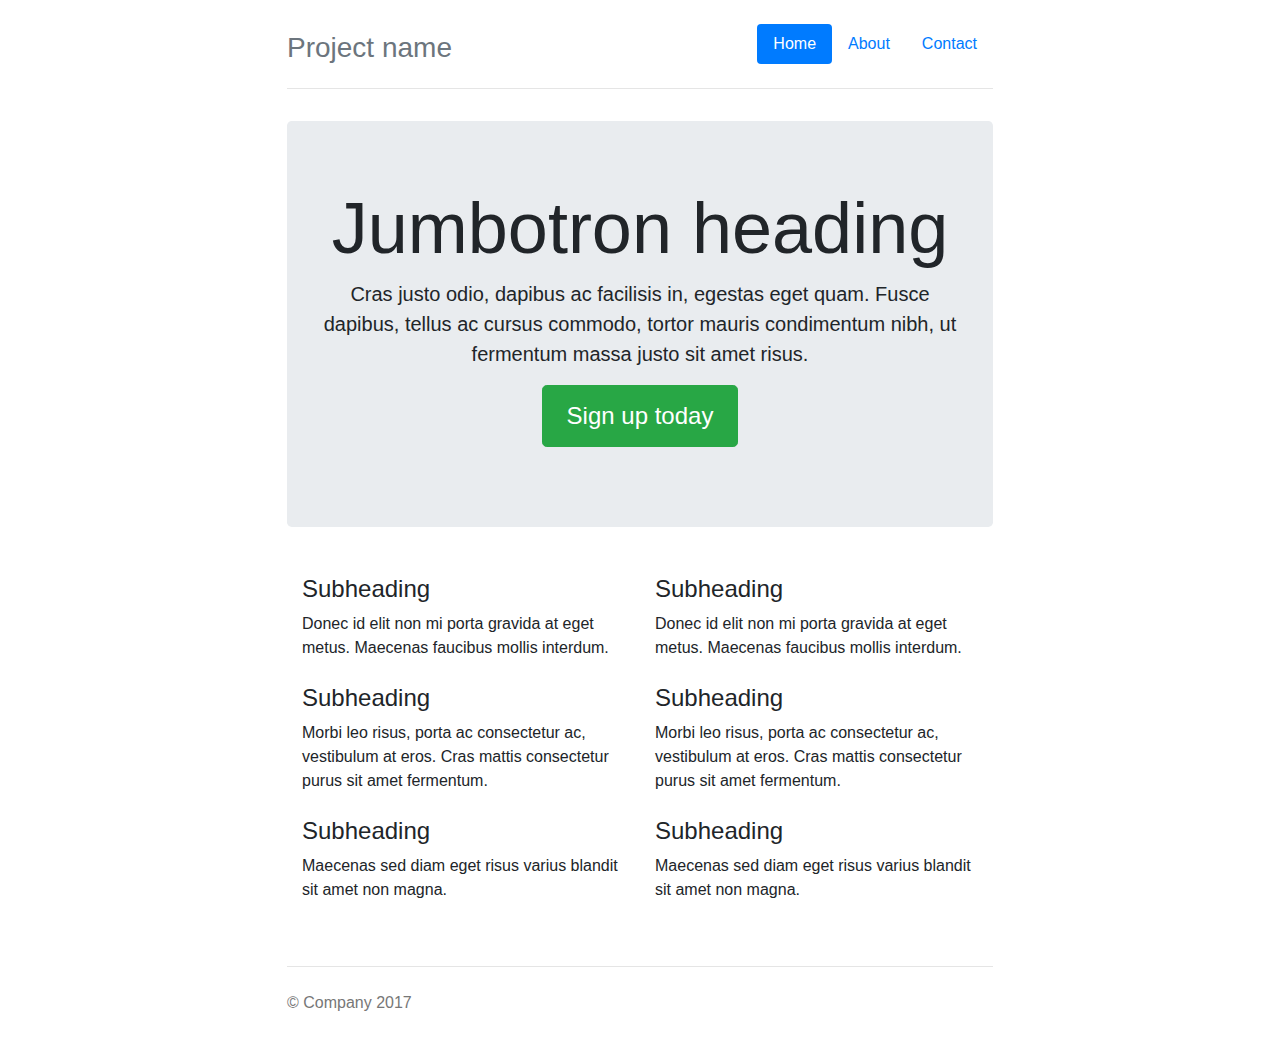
<file: demo/narrow-jumbotron/index.html>
<!DOCTYPE html>
<head>
    <meta charset="utf-8">
    <meta name="viewport" content="width=device-width, initial-scale=1, shrink-to-fit=no">
    <meta name="description" content="">
    <meta name="author" content="">
    <link rel="icon" href="../../../../favicon.ico">

    <title>Narrow Jumbotron Template for Bootstrap</title>

    <!-- Bootstrap core CSS -->
    <link href="../../css/editor.css" rel="stylesheet">

    <!-- Custom styles for this template -->
    <link href="narrow-jumbotron.css" rel="stylesheet">
  </head>
	
  <body>

    <div class="container">
      <div class="header clearfix">
        <nav>
          <ul class="nav nav-pills float-right">
            <li class="nav-item">
              <a class="nav-link active" href="#">Home <span class="sr-only">(current)</span></a>
            </li>
            <li class="nav-item">
              <a class="nav-link" href="#">About</a>
            </li>
            <li class="nav-item">
              <a class="nav-link" href="#">Contact</a>
            </li>
          </ul>
        </nav>
        <h3 class="text-muted">Project name</h3>
      </div>

      <div class="jumbotron">
        <h1 class="display-3">Jumbotron heading</h1>
        <p class="lead">Cras justo odio, dapibus ac facilisis in, egestas eget quam. Fusce dapibus, tellus ac cursus commodo, tortor mauris condimentum nibh, ut fermentum massa justo sit amet risus.</p>
        <p><a class="btn btn-lg btn-success" href="#" role="button">Sign up today</a></p>
      </div>

      <div class="row marketing">
        <div class="col-lg-6">
          <h4>Subheading</h4>
          <p>Donec id elit non mi porta gravida at eget metus. Maecenas faucibus mollis interdum.</p>

          <h4>Subheading</h4>
          <p>Morbi leo risus, porta ac consectetur ac, vestibulum at eros. Cras mattis consectetur purus sit amet fermentum.</p>

          <h4>Subheading</h4>
          <p>Maecenas sed diam eget risus varius blandit sit amet non magna.</p>
        </div>

        <div class="col-lg-6" >
          <h4>Subheading</h4>
          <p>Donec id elit non mi porta gravida at eget metus. Maecenas faucibus mollis interdum.</p>

          <h4>Subheading</h4>
          <p data-vvveb-disabled>Morbi leo risus, porta ac consectetur ac, vestibulum at eros. Cras mattis consectetur purus sit amet fermentum.</p>

          <h4>Subheading</h4>
          <p>Maecenas sed diam eget risus varius blandit sit amet non magna.</p>
        </div>
      </div>

      <footer class="footer">
        <p>© Company 2017</p>
      </footer>

    </div> <!-- /container -->
  



</body>
</html>
</file>
<file: css/editor.css>
/*
Copyright 2017 Ziadin Givan

Licensed under the Apache License, Version 2.0 (the "License");
you may not use this file except in compliance with the License.
You may obtain a copy of the License at

   http://www.apache.org/licenses/LICENSE-2.0

Unless required by applicable law or agreed to in writing, software
distributed under the License is distributed on an "AS IS" BASIS,
WITHOUT WARRANTIES OR CONDITIONS OF ANY KIND, either express or implied.
See the License for the specific language governing permissions and
limitations under the License.

https://github.com/givanz/VvvebJs
*/
body {
  font-family: "Helvetica Neue", Helvetica, -apple-system, Arial, "Lucida Grande", system-ui, BlinkMacSystemFont, "Segoe UI", Roboto, sans-serif; }

#logo {
  margin-left: 0.5rem;
  margin-top: 0.15rem; }

/*!
 *  Line Awesome 1.1.0 by @icons_8 - https://icons8.com/line-awesome
 *  License - https://icons8.com/good-boy-license/ (Font: SIL OFL 1.1, CSS: MIT License)
 *
 * Made with love by Icons8 [ https://icons8.com/ ] using FontCustom [ https://github.com/FontCustom/fontcustom ]
 *
 * Contacts:
 *    [ https://icons8.com/contact ]
 *
 * Follow Icon8 on
 *    Twitter [ https://twitter.com/icons_8 ]
 *    Facebook [ https://www.facebook.com/Icons8 ]
 *    Google+ [ https://plus.google.com/+Icons8 ]
 *    GitHub [ https://github.com/icons8 ]
 */
@font-face {
  font-family: "LineAwesome";
  src: url("../fonts/line-awesome.eot?v=1.1.");
  src: url("../fonts/line-awesome.eot??v=1.1.#iefix") format("embedded-opentype"), url("../fonts/line-awesome.woff2?v=1.1.") format("woff2"), url("../fonts/line-awesome.woff?v=1.1.") format("woff"), url("../fonts/line-awesome.ttf?v=1.1.") format("truetype"), url("../fonts/line-awesome.svg?v=1.1.#fa") format("svg");
  font-weight: normal;
  font-style: normal; }

@media screen and (-webkit-min-device-pixel-ratio: 0) {
  @font-face {
    font-family: "LineAwesome";
    src: url("../fonts/line-awesome.svg?v=1.1.#fa") format("svg"); } }

/* Thanks to http://fontawesome.io @fontawesome and @davegandy */
.la, label.header .header-arrow {
  display: inline-block;
  font: normal normal normal 16px/1 "LineAwesome";
  font-size: inherit;
  text-decoration: inherit;
  text-rendering: optimizeLegibility;
  text-transform: none;
  -moz-osx-font-smoothing: grayscale;
  -webkit-font-smoothing: antialiased;
  font-smoothing: antialiased; }

/* makes the font 33% larger relative to the icon container */
.la-lg {
  font-size: 1.33333333em;
  line-height: 0.75em;
  vertical-align: -15%; }

.la-2x {
  font-size: 2em; }

.la-3x {
  font-size: 3em; }

.la-4x {
  font-size: 4em; }

.la-5x {
  font-size: 5em; }

.la-fw {
  width: 1.28571429em;
  text-align: center; }

.la-ul {
  padding-left: 0;
  margin-left: 2.14285714em;
  list-style-type: none; }

.la-ul > li {
  position: relative; }

.la-li {
  position: absolute;
  left: -2.14285714em;
  width: 2.14285714em;
  top: 0.14285714em;
  text-align: center; }

.la-li.la-lg {
  left: -1.85714286em; }

.la-border {
  padding: .2em .25em .15em;
  border: solid 0.08em #eeeeee;
  border-radius: .1em; }

.pull-right {
  float: right; }

.pull-left {
  float: left; }

.li.pull-left {
  margin-right: .3em; }

.li.pull-right {
  margin-left: .3em; }

.la-spin {
  -webkit-animation: fa-spin 2s infinite linear;
  animation: fa-spin 2s infinite linear; }

@-webkit-keyframes fa-spin {
  0% {
    -webkit-transform: rotate(0deg);
    transform: rotate(0deg); }
  100% {
    -webkit-transform: rotate(359deg);
    transform: rotate(359deg); } }

@keyframes fa-spin {
  0% {
    -webkit-transform: rotate(0deg);
    transform: rotate(0deg); }
  100% {
    -webkit-transform: rotate(359deg);
    transform: rotate(359deg); } }

.la-rotate-90 {
  filter: progid:DXImageTransform.Microsoft.BasicImage(rotation=1);
  -webkit-transform: rotate(90deg);
  -ms-transform: rotate(90deg);
  transform: rotate(90deg); }

.la-rotate-180 {
  filter: progid:DXImageTransform.Microsoft.BasicImage(rotation=2);
  -webkit-transform: rotate(180deg);
  -ms-transform: rotate(180deg);
  transform: rotate(180deg); }

.la-rotate-270 {
  filter: progid:DXImageTransform.Microsoft.BasicImage(rotation=3);
  -webkit-transform: rotate(270deg);
  -ms-transform: rotate(270deg);
  transform: rotate(270deg); }

.la-flip-horizontal {
  filter: progid:DXImageTransform.Microsoft.BasicImage(rotation=0, mirror=1);
  -webkit-transform: scale(-1, 1);
  -ms-transform: scale(-1, 1);
  transform: scale(-1, 1); }

.la-flip-vertical {
  filter: progid:DXImageTransform.Microsoft.BasicImage(rotation=2, mirror=1);
  -webkit-transform: scale(1, -1);
  -ms-transform: scale(1, -1);
  transform: scale(1, -1); }

:root .la-rotate-90,
:root .la-rotate-180,
:root .la-rotate-270,
:root .la-flip-horizontal,
:root .la-flip-vertical {
  filter: none; }

.la-stack {
  position: relative;
  display: inline-block;
  width: 2em;
  height: 2em;
  line-height: 2em;
  vertical-align: middle; }

.la-stack-1x,
.la-stack-2x {
  position: absolute;
  left: 0;
  width: 100%;
  text-align: center; }

.la-stack-1x {
  line-height: inherit; }

.la-stack-2x {
  font-size: 2em; }

.la-inverse {
  color: #ffffff; }

/* Thanks to http://fontawesome.io @fontawesome and @davegandy */
.la-500px:before {
  content: "\f100"; }

.la-adjust:before {
  content: "\f101"; }

.la-adn:before {
  content: "\f102"; }

.la-align-center:before {
  content: "\f103"; }

.la-align-justify:before {
  content: "\f104"; }

.la-align-left:before {
  content: "\f105"; }

.la-align-right:before {
  content: "\f106"; }

.la-amazon:before {
  content: "\f107"; }

.la-ambulance:before {
  content: "\f108"; }

.la-anchor:before {
  content: "\f109"; }

.la-android:before {
  content: "\f10a"; }

.la-angellist:before {
  content: "\f10b"; }

.la-angle-double-down:before {
  content: "\f10c"; }

.la-angle-double-left:before {
  content: "\f10d"; }

.la-angle-double-right:before {
  content: "\f10e"; }

.la-angle-double-up:before {
  content: "\f10f"; }

.la-angle-down:before, label.header .header-arrow:before {
  content: "\f110"; }

.la-angle-left:before {
  content: "\f111"; }

.la-angle-right:before, label.header .header-arrow.expanded:before {
  content: "\f112"; }

.la-angle-up:before {
  content: "\f113"; }

.la-apple:before {
  content: "\f114"; }

.la-archive:before {
  content: "\f115"; }

.la-area-chart:before {
  content: "\f116"; }

.la-arrow-circle-down:before {
  content: "\f117"; }

.la-arrow-circle-left:before {
  content: "\f118"; }

.la-arrow-circle-o-down:before {
  content: "\f119"; }

.la-arrow-circle-o-left:before {
  content: "\f11a"; }

.la-arrow-circle-o-right:before {
  content: "\f11b"; }

.la-arrow-circle-o-up:before {
  content: "\f11c"; }

.la-arrow-circle-right:before {
  content: "\f11d"; }

.la-arrow-circle-up:before {
  content: "\f11e"; }

.la-arrow-down:before {
  content: "\f11f"; }

.la-arrow-left:before {
  content: "\f120"; }

.la-arrow-right:before {
  content: "\f121"; }

.la-arrow-up:before {
  content: "\f122"; }

.la-arrows:before {
  content: "\f123"; }

.la-arrows-alt:before {
  content: "\f124"; }

.la-arrows-h:before {
  content: "\f125"; }

.la-arrows-v:before {
  content: "\f126"; }

.la-asterisk:before {
  content: "\f127"; }

.la-at:before {
  content: "\f128"; }

.la-automobile:before {
  content: "\f129"; }

.la-backward:before {
  content: "\f12a"; }

.la-balance-scale:before {
  content: "\f12b"; }

.la-ban:before {
  content: "\f12c"; }

.la-bank:before {
  content: "\f12d"; }

.la-bar-chart:before {
  content: "\f12e"; }

.la-bar-chart-o:before {
  content: "\f12f"; }

.la-barcode:before {
  content: "\f130"; }

.la-bars:before {
  content: "\f131"; }

.la-battery-0:before {
  content: "\f132"; }

.la-battery-1:before {
  content: "\f133"; }

.la-battery-2:before {
  content: "\f134"; }

.la-battery-3:before {
  content: "\f135"; }

.la-battery-4:before {
  content: "\f136"; }

.la-battery-empty:before {
  content: "\f137"; }

.la-battery-full:before {
  content: "\f138"; }

.la-battery-half:before {
  content: "\f139"; }

.la-battery-quarter:before {
  content: "\f13a"; }

.la-battery-three-quarters:before {
  content: "\f13b"; }

.la-bed:before {
  content: "\f13c"; }

.la-beer:before {
  content: "\f13d"; }

.la-behance:before {
  content: "\f13e"; }

.la-behance-square:before {
  content: "\f13f"; }

.la-bell:before {
  content: "\f140"; }

.la-bell-o:before {
  content: "\f141"; }

.la-bell-slash:before {
  content: "\f142"; }

.la-bell-slash-o:before {
  content: "\f143"; }

.la-bicycle:before {
  content: "\f144"; }

.la-binoculars:before {
  content: "\f145"; }

.la-birthday-cake:before {
  content: "\f146"; }

.la-bitbucket:before {
  content: "\f147"; }

.la-bitbucket-square:before {
  content: "\f148"; }

.la-bitcoin:before {
  content: "\f149"; }

.la-black-tie:before {
  content: "\f14a"; }

.la-bold:before {
  content: "\f14b"; }

.la-bolt:before {
  content: "\f14c"; }

.la-bomb:before {
  content: "\f14d"; }

.la-book:before {
  content: "\f14e"; }

.la-bookmark:before {
  content: "\f14f"; }

.la-bookmark-o:before {
  content: "\f150"; }

.la-briefcase:before {
  content: "\f151"; }

.la-btc:before {
  content: "\f152"; }

.la-bug:before {
  content: "\f153"; }

.la-building:before {
  content: "\f154"; }

.la-building-o:before {
  content: "\f155"; }

.la-bullhorn:before {
  content: "\f156"; }

.la-bullseye:before {
  content: "\f157"; }

.la-bus:before {
  content: "\f158"; }

.la-buysellads:before {
  content: "\f159"; }

.la-cab:before {
  content: "\f15a"; }

.la-calculator:before {
  content: "\f15b"; }

.la-calendar:before {
  content: "\f15c"; }

.la-calendar-check-o:before {
  content: "\f15d"; }

.la-calendar-minus-o:before {
  content: "\f15e"; }

.la-calendar-o:before {
  content: "\f15f"; }

.la-calendar-plus-o:before {
  content: "\f160"; }

.la-calendar-times-o:before {
  content: "\f161"; }

.la-camera:before {
  content: "\f162"; }

.la-camera-retro:before {
  content: "\f163"; }

.la-car:before {
  content: "\f164"; }

.la-caret-down:before {
  content: "\f165"; }

.la-caret-left:before {
  content: "\f166"; }

.la-caret-right:before {
  content: "\f167"; }

.la-caret-square-o-down:before, .la-toggle-down:before {
  content: "\f168"; }

.la-caret-square-o-left:before, .la-toggle-left:before {
  content: "\f169"; }

.la-caret-square-o-right:before, .la-toggle-right:before {
  content: "\f16a"; }

.la-caret-square-o-up:before, .la-toggle-up:before {
  content: "\f16b"; }

.la-caret-up:before {
  content: "\f16c"; }

.la-cart-arrow-down:before {
  content: "\f16d"; }

.la-cart-plus:before {
  content: "\f16e"; }

.la-cc:before {
  content: "\f16f"; }

.la-cc-amex:before {
  content: "\f170"; }

.la-cc-diners-club:before {
  content: "\f171"; }

.la-cc-discover:before {
  content: "\f172"; }

.la-cc-jcb:before {
  content: "\f173"; }

.la-cc-mastercard:before {
  content: "\f174"; }

.la-cc-paypal:before {
  content: "\f175"; }

.la-cc-stripe:before {
  content: "\f176"; }

.la-cc-visa:before {
  content: "\f177"; }

.la-certificate:before {
  content: "\f178"; }

.la-chain:before {
  content: "\f179"; }

.la-chain-broken:before {
  content: "\f17a"; }

.la-check:before {
  content: "\f17b"; }

.la-check-circle:before {
  content: "\f17c"; }

.la-check-circle-o:before {
  content: "\f17d"; }

.la-check-square:before {
  content: "\f17e"; }

.la-check-square-o:before {
  content: "\f17f"; }

.la-chevron-circle-down:before {
  content: "\f180"; }

.la-chevron-circle-left:before {
  content: "\f181"; }

.la-chevron-circle-right:before {
  content: "\f182"; }

.la-chevron-circle-up:before {
  content: "\f183"; }

.la-chevron-down:before {
  content: "\f184"; }

.la-chevron-left:before {
  content: "\f185"; }

.la-chevron-right:before {
  content: "\f186"; }

.la-chevron-up:before {
  content: "\f187"; }

.la-child:before {
  content: "\f188"; }

.la-chrome:before {
  content: "\f189"; }

.la-circle:before {
  content: "\f18a"; }

.la-circle-o:before {
  content: "\f18b"; }

.la-circle-o-notch:before {
  content: "\f18c"; }

.la-circle-thin:before {
  content: "\f18d"; }

.la-clipboard:before {
  content: "\f18e"; }

.la-clock-o:before {
  content: "\f18f"; }

.la-clone:before {
  content: "\f190"; }

.la-close:before {
  content: "\f191"; }

.la-cloud:before {
  content: "\f192"; }

.la-cloud-download:before {
  content: "\f193"; }

.la-cloud-upload:before {
  content: "\f194"; }

.la-cny:before {
  content: "\f195"; }

.la-code:before {
  content: "\f196"; }

.la-code-fork:before {
  content: "\f197"; }

.la-codepen:before {
  content: "\f198"; }

.la-coffee:before {
  content: "\f199"; }

.la-cog:before {
  content: "\f19a"; }

.la-cogs:before {
  content: "\f19b"; }

.la-columns:before {
  content: "\f19c"; }

.la-comment:before {
  content: "\f19d"; }

.la-comment-o:before {
  content: "\f19e"; }

.la-commenting:before {
  content: "\f19f"; }

.la-commenting-o:before {
  content: "\f1a0"; }

.la-comments:before {
  content: "\f1a1"; }

.la-comments-o:before {
  content: "\f1a2"; }

.la-compass:before {
  content: "\f1a3"; }

.la-compress:before {
  content: "\f1a4"; }

.la-connectdevelop:before {
  content: "\f1a5"; }

.la-contao:before {
  content: "\f1a6"; }

.la-copy:before {
  content: "\f1a7"; }

.la-copyright:before {
  content: "\f1a8"; }

.la-creative-commons:before {
  content: "\f1a9"; }

.la-credit-card:before {
  content: "\f1aa"; }

.la-crop:before {
  content: "\f1ab"; }

.la-crosshairs:before {
  content: "\f1ac"; }

.la-css3:before {
  content: "\f1ad"; }

.la-cube:before {
  content: "\f1ae"; }

.la-cubes:before {
  content: "\f1af"; }

.la-cut:before {
  content: "\f1b0"; }

.la-cutlery:before {
  content: "\f1b1"; }

.la-dashboard:before {
  content: "\f1b2"; }

.la-dashcube:before {
  content: "\f1b3"; }

.la-database:before {
  content: "\f1b4"; }

.la-dedent:before {
  content: "\f1b5"; }

.la-delicious:before {
  content: "\f1b6"; }

.la-desktop:before {
  content: "\f1b7"; }

.la-deviantart:before {
  content: "\f1b8"; }

.la-diamond:before {
  content: "\f1b9"; }

.la-digg:before {
  content: "\f1ba"; }

.la-dollar:before {
  content: "\f1bb"; }

.la-dot-circle-o:before {
  content: "\f1bc"; }

.la-download:before {
  content: "\f1bd"; }

.la-dribbble:before {
  content: "\f1be"; }

.la-dropbox:before {
  content: "\f1bf"; }

.la-drupal:before {
  content: "\f1c0"; }

.la-edit:before {
  content: "\f1c1"; }

.la-eject:before {
  content: "\f1c2"; }

.la-ellipsis-h:before {
  content: "\f1c3"; }

.la-ellipsis-v:before {
  content: "\f1c4"; }

.la-empire:before, .la-ge:before {
  content: "\f1c5"; }

.la-envelope:before {
  content: "\f1c6"; }

.la-envelope-o:before {
  content: "\f1c7"; }

.la-envelope-square:before {
  content: "\f1c8"; }

.la-eraser:before {
  content: "\f1c9"; }

.la-eur:before {
  content: "\f1ca"; }

.la-euro:before {
  content: "\f1cb"; }

.la-exchange:before {
  content: "\f1cc"; }

.la-exclamation:before {
  content: "\f1cd"; }

.la-exclamation-circle:before {
  content: "\f1ce"; }

.la-exclamation-triangle:before {
  content: "\f1cf"; }

.la-expand:before {
  content: "\f1d0"; }

.la-expeditedssl:before {
  content: "\f1d1"; }

.la-external-link:before {
  content: "\f1d2"; }

.la-external-link-square:before {
  content: "\f1d3"; }

.la-eye:before {
  content: "\f1d4"; }

.la-eye-slash:before {
  content: "\f1d5"; }

.la-eyedropper:before {
  content: "\f1d6"; }

.la-facebook:before, .la-facebook-f:before {
  content: "\f1d7"; }

.la-facebook-official:before {
  content: "\f1d8"; }

.la-facebook-square:before {
  content: "\f1d9"; }

.la-fast-backward:before {
  content: "\f1da"; }

.la-fast-forward:before {
  content: "\f1db"; }

.la-fax:before {
  content: "\f1dc"; }

.la-female:before {
  content: "\f1dd"; }

.la-fighter-jet:before {
  content: "\f1de"; }

.la-file:before {
  content: "\f1df"; }

.la-file-archive-o:before {
  content: "\f1e0"; }

.la-file-audio-o:before {
  content: "\f1e1"; }

.la-file-code-o:before {
  content: "\f1e2"; }

.la-file-excel-o:before {
  content: "\f1e3"; }

.la-file-image-o:before {
  content: "\f1e4"; }

.la-file-movie-o:before {
  content: "\f1e5"; }

.la-file-o:before {
  content: "\f1e6"; }

.la-file-pdf-o:before {
  content: "\f1e7"; }

.la-file-photo-o:before {
  content: "\f1e8"; }

.la-file-picture-o:before {
  content: "\f1e9"; }

.la-file-powerpoint-o:before {
  content: "\f1ea"; }

.la-file-sound-o:before {
  content: "\f1eb"; }

.la-file-text:before {
  content: "\f1ec"; }

.la-file-text-o:before {
  content: "\f1ed"; }

.la-file-video-o:before {
  content: "\f1ee"; }

.la-file-word-o:before {
  content: "\f1ef"; }

.la-file-zip-o:before {
  content: "\f1f0"; }

.la-files-o:before {
  content: "\f1f1"; }

.la-film:before {
  content: "\f1f2"; }

.la-filter:before {
  content: "\f1f3"; }

.la-fire:before {
  content: "\f1f4"; }

.la-fire-extinguisher:before {
  content: "\f1f5"; }

.la-firefox:before {
  content: "\f1f6"; }

.la-flag:before {
  content: "\f1f7"; }

.la-flag-checkered:before {
  content: "\f1f8"; }

.la-flag-o:before {
  content: "\f1f9"; }

.la-flash:before {
  content: "\f1fa"; }

.la-flask:before {
  content: "\f1fb"; }

.la-flickr:before {
  content: "\f1fc"; }

.la-floppy-o:before {
  content: "\f1fd"; }

.la-folder:before {
  content: "\f1fe"; }

.la-folder-o:before {
  content: "\f1ff"; }

.la-folder-open:before {
  content: "\f200"; }

.la-folder-open-o:before {
  content: "\f201"; }

.la-font:before {
  content: "\f202"; }

.la-fonticons:before {
  content: "\f203"; }

.la-forumbee:before {
  content: "\f204"; }

.la-forward:before {
  content: "\f205"; }

.la-foursquare:before {
  content: "\f206"; }

.la-frown-o:before {
  content: "\f207"; }

.la-futbol-o:before, .la-soccer-ball-o:before {
  content: "\f208"; }

.la-gamepad:before {
  content: "\f209"; }

.la-gavel:before {
  content: "\f20a"; }

.la-gbp:before {
  content: "\f20b"; }

.la-gear:before {
  content: "\f20c"; }

.la-gears:before {
  content: "\f20d"; }

.la-genderless:before {
  content: "\f20e"; }

.la-get-pocket:before {
  content: "\f20f"; }

.la-gg:before {
  content: "\f210"; }

.la-gg-circle:before {
  content: "\f211"; }

.la-gift:before {
  content: "\f212"; }

.la-git:before {
  content: "\f213"; }

.la-git-square:before {
  content: "\f214"; }

.la-github:before {
  content: "\f215"; }

.la-github-alt:before {
  content: "\f216"; }

.la-github-square:before {
  content: "\f217"; }

.la-glass:before {
  content: "\f218"; }

.la-globe:before {
  content: "\f219"; }

.la-google:before {
  content: "\f21a"; }

.la-google-plus:before {
  content: "\f21b"; }

.la-google-plus-square:before {
  content: "\f21c"; }

.la-google-wallet:before {
  content: "\f21d"; }

.la-graduation-cap:before {
  content: "\f21e"; }

.la-gratipay:before, .la-gittip:before {
  content: "\f21f"; }

.la-group:before {
  content: "\f220"; }

.la-h-square:before {
  content: "\f221"; }

.la-hacker-news:before {
  content: "\f222"; }

.la-hand-grab-o:before {
  content: "\f223"; }

.la-hand-lizard-o:before {
  content: "\f224"; }

.la-hand-o-down:before {
  content: "\f225"; }

.la-hand-o-left:before {
  content: "\f226"; }

.la-hand-o-right:before {
  content: "\f227"; }

.la-hand-o-up:before {
  content: "\f228"; }

.la-hand-paper-o:before {
  content: "\f229"; }

.la-hand-peace-o:before {
  content: "\f22a"; }

.la-hand-pointer-o:before {
  content: "\f22b"; }

.la-hand-rock-o:before {
  content: "\f22c"; }

.la-hand-scissors-o:before {
  content: "\f22d"; }

.la-hand-spock-o:before {
  content: "\f22e"; }

.la-hand-stop-o:before {
  content: "\f22f"; }

.la-hdd-o:before {
  content: "\f230"; }

.la-header:before {
  content: "\f231"; }

.la-headphones:before {
  content: "\f232"; }

.la-heart:before {
  content: "\f233"; }

.la-heart-o:before {
  content: "\f234"; }

.la-heartbeat:before {
  content: "\f235"; }

.la-history:before {
  content: "\f236"; }

.la-home:before {
  content: "\f237"; }

.la-hospital-o:before {
  content: "\f238"; }

.la-hotel:before {
  content: "\f239"; }

.la-hourglass:before {
  content: "\f23a"; }

.la-hourglass-1:before {
  content: "\f23b"; }

.la-hourglass-2:before {
  content: "\f23c"; }

.la-hourglass-3:before {
  content: "\f23d"; }

.la-hourglass-end:before {
  content: "\f23e"; }

.la-hourglass-half:before {
  content: "\f23f"; }

.la-hourglass-o:before {
  content: "\f240"; }

.la-hourglass-start:before {
  content: "\f241"; }

.la-houzz:before {
  content: "\f242"; }

.la-html5:before {
  content: "\f243"; }

.la-i-cursor:before {
  content: "\f244"; }

.la-ils:before {
  content: "\f245"; }

.la-image:before {
  content: "\f246"; }

.la-inbox:before {
  content: "\f247"; }

.la-indent:before {
  content: "\f248"; }

.la-industry:before {
  content: "\f249"; }

.la-info:before {
  content: "\f24a"; }

.la-info-circle:before {
  content: "\f24b"; }

.la-inr:before {
  content: "\f24c"; }

.la-instagram:before {
  content: "\f24d"; }

.la-institution:before {
  content: "\f24e"; }

.la-internet-explorer:before {
  content: "\f24f"; }

.la-ioxhost:before {
  content: "\f250"; }

.la-italic:before {
  content: "\f251"; }

.la-joomla:before {
  content: "\f252"; }

.la-jpy:before {
  content: "\f253"; }

.la-jsfiddle:before {
  content: "\f254"; }

.la-key:before {
  content: "\f255"; }

.la-keyboard-o:before {
  content: "\f256"; }

.la-krw:before {
  content: "\f257"; }

.la-language:before {
  content: "\f258"; }

.la-laptop:before {
  content: "\f259"; }

.la-lastfm:before {
  content: "\f25a"; }

.la-lastfm-square:before {
  content: "\f25b"; }

.la-leaf:before {
  content: "\f25c"; }

.la-leanpub:before {
  content: "\f25d"; }

.la-legal:before {
  content: "\f25e"; }

.la-lemon-o:before {
  content: "\f25f"; }

.la-level-down:before {
  content: "\f260"; }

.la-level-up:before {
  content: "\f261"; }

.la-life-bouy:before {
  content: "\f262"; }

.la-life-buoy:before {
  content: "\f263"; }

.la-life-ring:before, .la-support:before {
  content: "\f264"; }

.la-life-saver:before {
  content: "\f265"; }

.la-lightbulb-o:before {
  content: "\f266"; }

.la-line-chart:before {
  content: "\f267"; }

.la-link:before {
  content: "\f268"; }

.la-linkedin:before {
  content: "\f269"; }

.la-linkedin-square:before {
  content: "\f26a"; }

.la-linux:before {
  content: "\f26b"; }

.la-list:before {
  content: "\f26c"; }

.la-list-alt:before {
  content: "\f26d"; }

.la-list-ol:before {
  content: "\f26e"; }

.la-list-ul:before {
  content: "\f26f"; }

.la-location-arrow:before {
  content: "\f270"; }

.la-lock:before {
  content: "\f271"; }

.la-long-arrow-down:before {
  content: "\f272"; }

.la-long-arrow-left:before {
  content: "\f273"; }

.la-long-arrow-right:before {
  content: "\f274"; }

.la-long-arrow-up:before {
  content: "\f275"; }

.la-magic:before {
  content: "\f276"; }

.la-magnet:before {
  content: "\f277"; }

.la-mail-forward:before {
  content: "\f278"; }

.la-mail-reply:before {
  content: "\f279"; }

.la-mail-reply-all:before {
  content: "\f27a"; }

.la-male:before {
  content: "\f27b"; }

.la-map:before {
  content: "\f27c"; }

.la-map-marker:before {
  content: "\f27d"; }

.la-map-o:before {
  content: "\f27e"; }

.la-map-pin:before {
  content: "\f27f"; }

.la-map-signs:before {
  content: "\f280"; }

.la-mars:before {
  content: "\f281"; }

.la-mars-double:before {
  content: "\f282"; }

.la-mars-stroke:before {
  content: "\f283"; }

.la-mars-stroke-h:before {
  content: "\f284"; }

.la-mars-stroke-v:before {
  content: "\f285"; }

.la-maxcdn:before {
  content: "\f286"; }

.la-meanpath:before {
  content: "\f287"; }

.la-medium:before {
  content: "\f288"; }

.la-medkit:before {
  content: "\f289"; }

.la-meh-o:before {
  content: "\f28a"; }

.la-mercury:before {
  content: "\f28b"; }

.la-microphone:before {
  content: "\f28c"; }

.la-microphone-slash:before {
  content: "\f28d"; }

.la-minus:before {
  content: "\f28e"; }

.la-minus-circle:before {
  content: "\f28f"; }

.la-minus-square:before {
  content: "\f290"; }

.la-minus-square-o:before {
  content: "\f291"; }

.la-mobile:before {
  content: "\f292"; }

.la-mobile-phone:before {
  content: "\f293"; }

.la-money:before {
  content: "\f294"; }

.la-moon-o:before {
  content: "\f295"; }

.la-mortar-board:before {
  content: "\f296"; }

.la-motorcycle:before {
  content: "\f297"; }

.la-mouse-pointer:before {
  content: "\f298"; }

.la-music:before {
  content: "\f299"; }

.la-navicon:before {
  content: "\f29a"; }

.la-neuter:before {
  content: "\f29b"; }

.la-newspaper-o:before {
  content: "\f29c"; }

.la-object-group:before {
  content: "\f29d"; }

.la-object-ungroup:before {
  content: "\f29e"; }

.la-odnoklassniki:before {
  content: "\f29f"; }

.la-odnoklassniki-square:before {
  content: "\f2a0"; }

.la-opencart:before {
  content: "\f2a1"; }

.la-openid:before {
  content: "\f2a2"; }

.la-opera:before {
  content: "\f2a3"; }

.la-optin-monster:before {
  content: "\f2a4"; }

.la-outdent:before {
  content: "\f2a5"; }

.la-pagelines:before {
  content: "\f2a6"; }

.la-paint-brush:before {
  content: "\f2a7"; }

.la-paper-plane:before, .la-send:before {
  content: "\f2a8"; }

.la-paper-plane-o:before, .la-send-o:before {
  content: "\f2a9"; }

.la-paperclip:before {
  content: "\f2aa"; }

.la-paragraph:before {
  content: "\f2ab"; }

.la-paste:before {
  content: "\f2ac"; }

.la-pause:before {
  content: "\f2ad"; }

.la-paw:before {
  content: "\f2ae"; }

.la-paypal:before {
  content: "\f2af"; }

.la-pencil:before {
  content: "\f2b0"; }

.la-pencil-square:before {
  content: "\f2b1"; }

.la-pencil-square-o:before {
  content: "\f2b2"; }

.la-phone:before {
  content: "\f2b3"; }

.la-phone-square:before {
  content: "\f2b4"; }

.la-photo:before {
  content: "\f2b5"; }

.la-picture-o:before {
  content: "\f2b6"; }

.la-pie-chart:before {
  content: "\f2b7"; }

.la-pied-piper:before {
  content: "\f2b8"; }

.la-pied-piper-alt:before {
  content: "\f2b9"; }

.la-pinterest:before {
  content: "\f2ba"; }

.la-pinterest-p:before {
  content: "\f2bb"; }

.la-pinterest-square:before {
  content: "\f2bc"; }

.la-plane:before {
  content: "\f2bd"; }

.la-play:before {
  content: "\f2be"; }

.la-play-circle:before {
  content: "\f2bf"; }

.la-play-circle-o:before {
  content: "\f2c0"; }

.la-plug:before {
  content: "\f2c1"; }

.la-plus:before {
  content: "\f2c2"; }

.la-plus-circle:before {
  content: "\f2c3"; }

.la-plus-square:before {
  content: "\f2c4"; }

.la-plus-square-o:before {
  content: "\f2c5"; }

.la-power-off:before {
  content: "\f2c6"; }

.la-print:before {
  content: "\f2c7"; }

.la-puzzle-piece:before {
  content: "\f2c8"; }

.la-qq:before {
  content: "\f2c9"; }

.la-qrcode:before {
  content: "\f2ca"; }

.la-question:before {
  content: "\f2cb"; }

.la-question-circle:before {
  content: "\f2cc"; }

.la-quote-left:before {
  content: "\f2cd"; }

.la-quote-right:before {
  content: "\f2ce"; }

.la-ra:before {
  content: "\f2cf"; }

.la-random:before {
  content: "\f2d0"; }

.la-rebel:before {
  content: "\f2d1"; }

.la-recycle:before {
  content: "\f2d2"; }

.la-reddit:before {
  content: "\f2d3"; }

.la-reddit-square:before {
  content: "\f2d4"; }

.la-refresh:before {
  content: "\f2d5"; }

.la-registered:before {
  content: "\f2d6"; }

.la-renren:before {
  content: "\f2d7"; }

.la-reorder:before {
  content: "\f2d8"; }

.la-repeat:before {
  content: "\f2d9"; }

.la-reply:before {
  content: "\f2da"; }

.la-reply-all:before {
  content: "\f2db"; }

.la-retweet:before {
  content: "\f2dc"; }

.la-rmb:before {
  content: "\f2dd"; }

.la-road:before {
  content: "\f2de"; }

.la-rocket:before {
  content: "\f2df"; }

.la-rotate-left:before {
  content: "\f2e0"; }

.la-rotate-right:before {
  content: "\f2e1"; }

.la-rouble:before {
  content: "\f2e2"; }

.la-rss:before, .la-feed:before {
  content: "\f2e3"; }

.la-rss-square:before {
  content: "\f2e4"; }

.la-rub:before {
  content: "\f2e5"; }

.la-ruble:before {
  content: "\f2e6"; }

.la-rupee:before {
  content: "\f2e7"; }

.la-safari:before {
  content: "\f2e8"; }

.la-save:before {
  content: "\f2e9"; }

.la-scissors:before {
  content: "\f2ea"; }

.la-search:before {
  content: "\f2eb"; }

.la-search-minus:before {
  content: "\f2ec"; }

.la-search-plus:before {
  content: "\f2ed"; }

.la-sellsy:before {
  content: "\f2ee"; }

.la-server:before {
  content: "\f2ef"; }

.la-share:before {
  content: "\f2f0"; }

.la-share-alt:before {
  content: "\f2f1"; }

.la-share-alt-square:before {
  content: "\f2f2"; }

.la-share-square:before {
  content: "\f2f3"; }

.la-share-square-o:before {
  content: "\f2f4"; }

.la-shekel:before {
  content: "\f2f5"; }

.la-sheqel:before {
  content: "\f2f6"; }

.la-shield:before {
  content: "\f2f7"; }

.la-ship:before {
  content: "\f2f8"; }

.la-shirtsinbulk:before {
  content: "\f2f9"; }

.la-shopping-cart:before {
  content: "\f2fa"; }

.la-sign-in:before {
  content: "\f2fb"; }

.la-sign-out:before {
  content: "\f2fc"; }

.la-signal:before {
  content: "\f2fd"; }

.la-simplybuilt:before {
  content: "\f2fe"; }

.la-sitemap:before {
  content: "\f2ff"; }

.la-skyatlas:before {
  content: "\f300"; }

.la-skype:before {
  content: "\f301"; }

.la-slack:before {
  content: "\f302"; }

.la-sliders:before {
  content: "\f303"; }

.la-slideshare:before {
  content: "\f304"; }

.la-smile-o:before {
  content: "\f305"; }

.la-sort:before, .la-unsorted:before {
  content: "\f306"; }

.la-sort-alpha-asc:before {
  content: "\f307"; }

.la-sort-alpha-desc:before {
  content: "\f308"; }

.la-sort-amount-asc:before {
  content: "\f309"; }

.la-sort-amount-desc:before {
  content: "\f30a"; }

.la-sort-asc:before, .la-sort-up:before {
  content: "\f30b"; }

.la-sort-desc:before, .la-sort-down:before {
  content: "\f30c"; }

.la-sort-numeric-asc:before {
  content: "\f30d"; }

.la-sort-numeric-desc:before {
  content: "\f30e"; }

.la-soundcloud:before {
  content: "\f30f"; }

.la-space-shuttle:before {
  content: "\f310"; }

.la-spinner:before {
  content: "\f311"; }

.la-spoon:before {
  content: "\f312"; }

.la-spotify:before {
  content: "\f313"; }

.la-square:before {
  content: "\f314"; }

.la-square-o:before {
  content: "\f315"; }

.la-stack-exchange:before {
  content: "\f316"; }

.la-stack-overflow:before {
  content: "\f317"; }

.la-star:before {
  content: "\f318"; }

.la-star-half:before {
  content: "\f319"; }

.la-star-half-o:before, .la-star-half-full:before, .la-star-half-empty:before {
  content: "\f31a"; }

.la-star-o:before {
  content: "\f31b"; }

.la-steam:before {
  content: "\f31c"; }

.la-steam-square:before {
  content: "\f31d"; }

.la-step-backward:before {
  content: "\f31e"; }

.la-step-forward:before {
  content: "\f31f"; }

.la-stethoscope:before {
  content: "\f320"; }

.la-sticky-note:before {
  content: "\f321"; }

.la-sticky-note-o:before {
  content: "\f322"; }

.la-stop:before {
  content: "\f323"; }

.la-street-view:before {
  content: "\f324"; }

.la-strikethrough:before {
  content: "\f325"; }

.la-stumbleupon:before {
  content: "\f326"; }

.la-stumbleupon-circle:before {
  content: "\f327"; }

.la-subscript:before {
  content: "\f328"; }

.la-subway:before {
  content: "\f329"; }

.la-suitcase:before {
  content: "\f32a"; }

.la-sun-o:before {
  content: "\f32b"; }

.la-superscript:before {
  content: "\f32c"; }

.la-table:before {
  content: "\f32d"; }

.la-tablet:before {
  content: "\f32e"; }

.la-tachometer:before {
  content: "\f32f"; }

.la-tag:before {
  content: "\f330"; }

.la-tags:before {
  content: "\f331"; }

.la-tasks:before {
  content: "\f332"; }

.la-taxi:before {
  content: "\f333"; }

.la-television:before, .la-tv:before {
  content: "\f334"; }

.la-tencent-weibo:before {
  content: "\f335"; }

.la-terminal:before {
  content: "\f336"; }

.la-text-height:before {
  content: "\f337"; }

.la-text-width:before {
  content: "\f338"; }

.la-th:before {
  content: "\f339"; }

.la-th-large:before {
  content: "\f33a"; }

.la-th-list:before {
  content: "\f33b"; }

.la-thumb-tack:before {
  content: "\f33c"; }

.la-thumbs-down:before {
  content: "\f33d"; }

.la-thumbs-o-down:before {
  content: "\f33e"; }

.la-thumbs-o-up:before {
  content: "\f33f"; }

.la-thumbs-up:before {
  content: "\f340"; }

.la-ticket:before {
  content: "\f341"; }

.la-times:before, .la-remove:before {
  content: "\f342"; }

.la-times-circle:before {
  content: "\f343"; }

.la-times-circle-o:before {
  content: "\f344"; }

.la-tint:before {
  content: "\f345"; }

.la-toggle-off:before {
  content: "\f346"; }

.la-toggle-on:before {
  content: "\f347"; }

.la-trademark:before {
  content: "\f348"; }

.la-train:before {
  content: "\f349"; }

.la-transgender:before, .la-intersex:before {
  content: "\f34a"; }

.la-transgender-alt:before {
  content: "\f34b"; }

.la-trash:before {
  content: "\f34c"; }

.la-trash-o:before {
  content: "\f34d"; }

.la-tree:before {
  content: "\f34e"; }

.la-trello:before {
  content: "\f34f"; }

.la-tripadvisor:before {
  content: "\f350"; }

.la-trophy:before {
  content: "\f351"; }

.la-truck:before {
  content: "\f352"; }

.la-try:before {
  content: "\f353"; }

.la-tty:before {
  content: "\f354"; }

.la-tumblr:before {
  content: "\f355"; }

.la-tumblr-square:before {
  content: "\f356"; }

.la-turkish-lira:before {
  content: "\f357"; }

.la-twitch:before {
  content: "\f358"; }

.la-twitter:before {
  content: "\f359"; }

.la-twitter-square:before {
  content: "\f35a"; }

.la-umbrella:before {
  content: "\f35b"; }

.la-underline:before {
  content: "\f35c"; }

.la-undo:before {
  content: "\f35d"; }

.la-university:before {
  content: "\f35e"; }

.la-unlink:before {
  content: "\f35f"; }

.la-unlock:before {
  content: "\f360"; }

.la-unlock-alt:before {
  content: "\f361"; }

.la-upload:before {
  content: "\f362"; }

.la-usd:before {
  content: "\f363"; }

.la-user:before {
  content: "\f364"; }

.la-user-md:before {
  content: "\f365"; }

.la-user-plus:before {
  content: "\f366"; }

.la-user-secret:before {
  content: "\f367"; }

.la-user-times:before {
  content: "\f368"; }

.la-users:before {
  content: "\f369"; }

.la-venus:before {
  content: "\f36a"; }

.la-venus-double:before {
  content: "\f36b"; }

.la-venus-mars:before {
  content: "\f36c"; }

.la-viacoin:before {
  content: "\f36d"; }

.la-video-camera:before {
  content: "\f36e"; }

.la-vimeo:before {
  content: "\f36f"; }

.la-vimeo-square:before {
  content: "\f370"; }

.la-vine:before {
  content: "\f371"; }

.la-vk:before {
  content: "\f372"; }

.la-volume-down:before {
  content: "\f373"; }

.la-volume-off:before {
  content: "\f374"; }

.la-volume-up:before {
  content: "\f375"; }

.la-warning:before {
  content: "\f376"; }

.la-wechat:before {
  content: "\f377"; }

.la-weibo:before {
  content: "\f378"; }

.la-weixin:before {
  content: "\f379"; }

.la-whatsapp:before {
  content: "\f37a"; }

.la-wheelchair:before {
  content: "\f37b"; }

.la-wifi:before {
  content: "\f37c"; }

.la-wikipedia-w:before {
  content: "\f37d"; }

.la-windows:before {
  content: "\f37e"; }

.la-won:before {
  content: "\f37f"; }

.la-wordpress:before {
  content: "\f380"; }

.la-wrench:before {
  content: "\f381"; }

.la-xing:before {
  content: "\f382"; }

.la-xing-square:before {
  content: "\f383"; }

.la-y-combinator:before {
  content: "\f384"; }

.la-y-combinator-square:before {
  content: "\f385"; }

.la-yahoo:before {
  content: "\f386"; }

.la-yc:before {
  content: "\f387"; }

.la-yc-square:before {
  content: "\f388"; }

.la-yelp:before {
  content: "\f389"; }

.la-yen:before {
  content: "\f38a"; }

.la-youtube:before {
  content: "\f38b"; }

.la-youtube-play:before {
  content: "\f38c"; }

.la-youtube-square:before {
  content: "\f38d"; }

/*!
 * Bootstrap v4.2.1 (https://getbootstrap.com/)
 * Copyright 2011-2018 The Bootstrap Authors
 * Copyright 2011-2018 Twitter, Inc.
 * Licensed under MIT (https://github.com/twbs/bootstrap/blob/master/LICENSE)
 */
:root {
  --blue: #007bff;
  --indigo: #6610f2;
  --purple: #6f42c1;
  --pink: #e83e8c;
  --red: #dc3545;
  --orange: #fd7e14;
  --yellow: #ffc107;
  --green: #28a745;
  --teal: #20c997;
  --cyan: #17a2b8;
  --white: #fff;
  --gray: #6c757d;
  --gray-dark: #343a40;
  --primary: #007bff;
  --secondary: #6c757d;
  --success: #28a745;
  --info: #17a2b8;
  --warning: #ffc107;
  --danger: #dc3545;
  --light: #f8f9fa;
  --dark: #343a40;
  --breakpoint-xs: 0;
  --breakpoint-sm: 576px;
  --breakpoint-md: 768px;
  --breakpoint-lg: 992px;
  --breakpoint-xl: 1200px;
  --font-family-sans-serif: -apple-system, BlinkMacSystemFont, "Segoe UI", Roboto, "Helvetica Neue", Arial, "Noto Sans", sans-serif, "Apple Color Emoji", "Segoe UI Emoji", "Segoe UI Symbol", "Noto Color Emoji";
  --font-family-monospace: SFMono-Regular, Menlo, Monaco, Consolas, "Liberation Mono", "Courier New", monospace; }

*,
*::before,
*::after {
  box-sizing: border-box; }

html {
  font-family: sans-serif;
  line-height: 1.15;
  -webkit-text-size-adjust: 100%;
  -webkit-tap-highlight-color: transparent; }

article, aside, figcaption, figure, footer, header, hgroup, main, nav, section {
  display: block; }

body {
  margin: 0;
  font-family: -apple-system, BlinkMacSystemFont, "Segoe UI", Roboto, "Helvetica Neue", Arial, "Noto Sans", sans-serif, "Apple Color Emoji", "Segoe UI Emoji", "Segoe UI Symbol", "Noto Color Emoji";
  font-size: 1rem;
  font-weight: 400;
  line-height: 1.5;
  color: #212529;
  text-align: left;
  background-color: #fff; }

[tabindex="-1"]:focus {
  outline: 0 !important; }

hr {
  box-sizing: content-box;
  height: 0;
  overflow: visible; }

h1, h2, h3, h4, h5, h6 {
  margin-top: 0;
  margin-bottom: 0.5rem; }

p {
  margin-top: 0;
  margin-bottom: 1rem; }

abbr[title],
abbr[data-original-title] {
  text-decoration: underline;
  text-decoration: underline dotted;
  cursor: help;
  border-bottom: 0;
  text-decoration-skip-ink: none; }

address {
  margin-bottom: 1rem;
  font-style: normal;
  line-height: inherit; }

ol,
ul,
dl {
  margin-top: 0;
  margin-bottom: 1rem; }

ol ol,
ul ul,
ol ul,
ul ol {
  margin-bottom: 0; }

dt {
  font-weight: 700; }

dd {
  margin-bottom: .5rem;
  margin-left: 0; }

blockquote {
  margin: 0 0 1rem; }

b,
strong {
  font-weight: bolder; }

small {
  font-size: 80%; }

sub,
sup {
  position: relative;
  font-size: 75%;
  line-height: 0;
  vertical-align: baseline; }

sub {
  bottom: -.25em; }

sup {
  top: -.5em; }

a {
  color: #007bff;
  text-decoration: none;
  background-color: transparent; }
  a:hover {
    color: #0056b3;
    text-decoration: underline; }

a:not([href]):not([tabindex]) {
  color: inherit;
  text-decoration: none; }
  a:not([href]):not([tabindex]):hover, a:not([href]):not([tabindex]):focus {
    color: inherit;
    text-decoration: none; }
  a:not([href]):not([tabindex]):focus {
    outline: 0; }

pre,
code,
kbd,
samp {
  font-family: SFMono-Regular, Menlo, Monaco, Consolas, "Liberation Mono", "Courier New", monospace;
  font-size: 1em; }

pre {
  margin-top: 0;
  margin-bottom: 1rem;
  overflow: auto; }

figure {
  margin: 0 0 1rem; }

img {
  vertical-align: middle;
  border-style: none; }

svg {
  overflow: hidden;
  vertical-align: middle; }

table {
  border-collapse: collapse; }

caption {
  padding-top: 0.75rem;
  padding-bottom: 0.75rem;
  color: #6c757d;
  text-align: left;
  caption-side: bottom; }

th {
  text-align: inherit; }

label {
  display: inline-block;
  margin-bottom: 0.5rem; }

button {
  border-radius: 0; }

button:focus {
  outline: 1px dotted;
  outline: 5px auto -webkit-focus-ring-color; }

input,
button,
select,
optgroup,
textarea {
  margin: 0;
  font-family: inherit;
  font-size: inherit;
  line-height: inherit; }

button,
input {
  overflow: visible; }

button,
select {
  text-transform: none; }

button,
[type="button"],
[type="reset"],
[type="submit"] {
  -webkit-appearance: button; }

button::-moz-focus-inner,
[type="button"]::-moz-focus-inner,
[type="reset"]::-moz-focus-inner,
[type="submit"]::-moz-focus-inner {
  padding: 0;
  border-style: none; }

input[type="radio"],
input[type="checkbox"] {
  box-sizing: border-box;
  padding: 0; }

input[type="date"],
input[type="time"],
input[type="datetime-local"],
input[type="month"] {
  -webkit-appearance: listbox; }

textarea {
  overflow: auto;
  resize: vertical; }

fieldset {
  min-width: 0;
  padding: 0;
  margin: 0;
  border: 0; }

legend {
  display: block;
  width: 100%;
  max-width: 100%;
  padding: 0;
  margin-bottom: .5rem;
  font-size: 1.5rem;
  line-height: inherit;
  color: inherit;
  white-space: normal; }

progress {
  vertical-align: baseline; }

[type="number"]::-webkit-inner-spin-button,
[type="number"]::-webkit-outer-spin-button {
  height: auto; }

[type="search"] {
  outline-offset: -2px;
  -webkit-appearance: none; }

[type="search"]::-webkit-search-decoration {
  -webkit-appearance: none; }

::-webkit-file-upload-button {
  font: inherit;
  -webkit-appearance: button; }

output {
  display: inline-block; }

summary {
  display: list-item;
  cursor: pointer; }

template {
  display: none; }

[hidden] {
  display: none !important; }

h1, h2, h3, h4, h5, h6,
.h1, .h2, .h3, .h4, .h5, .h6 {
  margin-bottom: 0.5rem;
  font-family: inherit;
  font-weight: 500;
  line-height: 1.2;
  color: inherit; }

h1, .h1 {
  font-size: 2.5rem; }

h2, .h2 {
  font-size: 2rem; }

h3, .h3 {
  font-size: 1.75rem; }

h4, .h4 {
  font-size: 1.5rem; }

h5, .h5 {
  font-size: 1.25rem; }

h6, .h6 {
  font-size: 1rem; }

.lead {
  font-size: 1.25rem;
  font-weight: 300; }

.display-1 {
  font-size: 6rem;
  font-weight: 300;
  line-height: 1.2; }

.display-2 {
  font-size: 5.5rem;
  font-weight: 300;
  line-height: 1.2; }

.display-3 {
  font-size: 4.5rem;
  font-weight: 300;
  line-height: 1.2; }

.display-4 {
  font-size: 3.5rem;
  font-weight: 300;
  line-height: 1.2; }

hr {
  margin-top: 1rem;
  margin-bottom: 1rem;
  border: 0;
  border-top: 1px solid rgba(0, 0, 0, 0.1); }

small,
.small {
  font-size: 80%;
  font-weight: 400; }

mark,
.mark {
  padding: 0.2em;
  background-color: #fcf8e3; }

.list-unstyled {
  padding-left: 0;
  list-style: none; }

.list-inline {
  padding-left: 0;
  list-style: none; }

.list-inline-item {
  display: inline-block; }
  .list-inline-item:not(:last-child) {
    margin-right: 0.5rem; }

.initialism {
  font-size: 90%;
  text-transform: uppercase; }

.blockquote {
  margin-bottom: 1rem;
  font-size: 1.25rem; }

.blockquote-footer {
  display: block;
  font-size: 80%;
  color: #6c757d; }
  .blockquote-footer::before {
    content: "\2014\00A0"; }

.img-fluid {
  max-width: 100%;
  height: auto; }

.img-thumbnail {
  padding: 0.25rem;
  background-color: #fff;
  border: 1px solid #dee2e6;
  border-radius: 0.25rem;
  max-width: 100%;
  height: auto; }

.figure {
  display: inline-block; }

.figure-img {
  margin-bottom: 0.5rem;
  line-height: 1; }

.figure-caption {
  font-size: 90%;
  color: #6c757d; }

code {
  font-size: 87.5%;
  color: #e83e8c;
  word-break: break-word; }
  a > code {
    color: inherit; }

kbd {
  padding: 0.2rem 0.4rem;
  font-size: 87.5%;
  color: #fff;
  background-color: #212529;
  border-radius: 0.2rem; }
  kbd kbd {
    padding: 0;
    font-size: 100%;
    font-weight: 700; }

pre {
  display: block;
  font-size: 87.5%;
  color: #212529; }
  pre code {
    font-size: inherit;
    color: inherit;
    word-break: normal; }

.pre-scrollable {
  max-height: 340px;
  overflow-y: scroll; }

.container {
  width: 100%;
  padding-right: 15px;
  padding-left: 15px;
  margin-right: auto;
  margin-left: auto; }
  @media (min-width: 576px) {
    .container {
      max-width: 540px; } }
  @media (min-width: 768px) {
    .container {
      max-width: 720px; } }
  @media (min-width: 992px) {
    .container {
      max-width: 960px; } }
  @media (min-width: 1200px) {
    .container {
      max-width: 1140px; } }

.container-fluid {
  width: 100%;
  padding-right: 15px;
  padding-left: 15px;
  margin-right: auto;
  margin-left: auto; }

.row {
  display: flex;
  flex-wrap: wrap;
  margin-right: -15px;
  margin-left: -15px; }

.no-gutters {
  margin-right: 0;
  margin-left: 0; }
  .no-gutters > .col,
  .no-gutters > [class*="col-"] {
    padding-right: 0;
    padding-left: 0; }

.col-1, .col-2, .col-3, .col-4, .col-5, .col-6, .col-7, .col-8, .col-9, .col-10, .col-11, .col-12, .col,
.col-auto, .col-sm-1, .col-sm-2, .col-sm-3, .col-sm-4, .col-sm-5, .col-sm-6, .col-sm-7, .col-sm-8, .col-sm-9, .col-sm-10, .col-sm-11, .col-sm-12, .col-sm,
.col-sm-auto, .col-md-1, .col-md-2, .col-md-3, .col-md-4, .col-md-5, .col-md-6, .col-md-7, .col-md-8, .col-md-9, .col-md-10, .col-md-11, .col-md-12, .col-md,
.col-md-auto, .col-lg-1, .col-lg-2, .col-lg-3, .col-lg-4, .col-lg-5, .col-lg-6, .col-lg-7, .col-lg-8, .col-lg-9, .col-lg-10, .col-lg-11, .col-lg-12, .col-lg,
.col-lg-auto, .col-xl-1, .col-xl-2, .col-xl-3, .col-xl-4, .col-xl-5, .col-xl-6, .col-xl-7, .col-xl-8, .col-xl-9, .col-xl-10, .col-xl-11, .col-xl-12, .col-xl,
.col-xl-auto {
  position: relative;
  width: 100%;
  padding-right: 15px;
  padding-left: 15px; }

.col {
  flex-basis: 0;
  flex-grow: 1;
  max-width: 100%; }

.col-auto {
  flex: 0 0 auto;
  width: auto;
  max-width: 100%; }

.col-1 {
  flex: 0 0 8.33333%;
  max-width: 8.33333%; }

.col-2 {
  flex: 0 0 16.66667%;
  max-width: 16.66667%; }

.col-3 {
  flex: 0 0 25%;
  max-width: 25%; }

.col-4 {
  flex: 0 0 33.33333%;
  max-width: 33.33333%; }

.col-5 {
  flex: 0 0 41.66667%;
  max-width: 41.66667%; }

.col-6 {
  flex: 0 0 50%;
  max-width: 50%; }

.col-7 {
  flex: 0 0 58.33333%;
  max-width: 58.33333%; }

.col-8 {
  flex: 0 0 66.66667%;
  max-width: 66.66667%; }

.col-9 {
  flex: 0 0 75%;
  max-width: 75%; }

.col-10 {
  flex: 0 0 83.33333%;
  max-width: 83.33333%; }

.col-11 {
  flex: 0 0 91.66667%;
  max-width: 91.66667%; }

.col-12 {
  flex: 0 0 100%;
  max-width: 100%; }

.order-first {
  order: -1; }

.order-last {
  order: 13; }

.order-0 {
  order: 0; }

.order-1 {
  order: 1; }

.order-2 {
  order: 2; }

.order-3 {
  order: 3; }

.order-4 {
  order: 4; }

.order-5 {
  order: 5; }

.order-6 {
  order: 6; }

.order-7 {
  order: 7; }

.order-8 {
  order: 8; }

.order-9 {
  order: 9; }

.order-10 {
  order: 10; }

.order-11 {
  order: 11; }

.order-12 {
  order: 12; }

.offset-1 {
  margin-left: 8.33333%; }

.offset-2 {
  margin-left: 16.66667%; }

.offset-3 {
  margin-left: 25%; }

.offset-4 {
  margin-left: 33.33333%; }

.offset-5 {
  margin-left: 41.66667%; }

.offset-6 {
  margin-left: 50%; }

.offset-7 {
  margin-left: 58.33333%; }

.offset-8 {
  margin-left: 66.66667%; }

.offset-9 {
  margin-left: 75%; }

.offset-10 {
  margin-left: 83.33333%; }

.offset-11 {
  margin-left: 91.66667%; }

@media (min-width: 576px) {
  .col-sm {
    flex-basis: 0;
    flex-grow: 1;
    max-width: 100%; }
  .col-sm-auto {
    flex: 0 0 auto;
    width: auto;
    max-width: 100%; }
  .col-sm-1 {
    flex: 0 0 8.33333%;
    max-width: 8.33333%; }
  .col-sm-2 {
    flex: 0 0 16.66667%;
    max-width: 16.66667%; }
  .col-sm-3 {
    flex: 0 0 25%;
    max-width: 25%; }
  .col-sm-4 {
    flex: 0 0 33.33333%;
    max-width: 33.33333%; }
  .col-sm-5 {
    flex: 0 0 41.66667%;
    max-width: 41.66667%; }
  .col-sm-6 {
    flex: 0 0 50%;
    max-width: 50%; }
  .col-sm-7 {
    flex: 0 0 58.33333%;
    max-width: 58.33333%; }
  .col-sm-8 {
    flex: 0 0 66.66667%;
    max-width: 66.66667%; }
  .col-sm-9 {
    flex: 0 0 75%;
    max-width: 75%; }
  .col-sm-10 {
    flex: 0 0 83.33333%;
    max-width: 83.33333%; }
  .col-sm-11 {
    flex: 0 0 91.66667%;
    max-width: 91.66667%; }
  .col-sm-12 {
    flex: 0 0 100%;
    max-width: 100%; }
  .order-sm-first {
    order: -1; }
  .order-sm-last {
    order: 13; }
  .order-sm-0 {
    order: 0; }
  .order-sm-1 {
    order: 1; }
  .order-sm-2 {
    order: 2; }
  .order-sm-3 {
    order: 3; }
  .order-sm-4 {
    order: 4; }
  .order-sm-5 {
    order: 5; }
  .order-sm-6 {
    order: 6; }
  .order-sm-7 {
    order: 7; }
  .order-sm-8 {
    order: 8; }
  .order-sm-9 {
    order: 9; }
  .order-sm-10 {
    order: 10; }
  .order-sm-11 {
    order: 11; }
  .order-sm-12 {
    order: 12; }
  .offset-sm-0 {
    margin-left: 0; }
  .offset-sm-1 {
    margin-left: 8.33333%; }
  .offset-sm-2 {
    margin-left: 16.66667%; }
  .offset-sm-3 {
    margin-left: 25%; }
  .offset-sm-4 {
    margin-left: 33.33333%; }
  .offset-sm-5 {
    margin-left: 41.66667%; }
  .offset-sm-6 {
    margin-left: 50%; }
  .offset-sm-7 {
    margin-left: 58.33333%; }
  .offset-sm-8 {
    margin-left: 66.66667%; }
  .offset-sm-9 {
    margin-left: 75%; }
  .offset-sm-10 {
    margin-left: 83.33333%; }
  .offset-sm-11 {
    margin-left: 91.66667%; } }

@media (min-width: 768px) {
  .col-md {
    flex-basis: 0;
    flex-grow: 1;
    max-width: 100%; }
  .col-md-auto {
    flex: 0 0 auto;
    width: auto;
    max-width: 100%; }
  .col-md-1 {
    flex: 0 0 8.33333%;
    max-width: 8.33333%; }
  .col-md-2 {
    flex: 0 0 16.66667%;
    max-width: 16.66667%; }
  .col-md-3 {
    flex: 0 0 25%;
    max-width: 25%; }
  .col-md-4 {
    flex: 0 0 33.33333%;
    max-width: 33.33333%; }
  .col-md-5 {
    flex: 0 0 41.66667%;
    max-width: 41.66667%; }
  .col-md-6 {
    flex: 0 0 50%;
    max-width: 50%; }
  .col-md-7 {
    flex: 0 0 58.33333%;
    max-width: 58.33333%; }
  .col-md-8 {
    flex: 0 0 66.66667%;
    max-width: 66.66667%; }
  .col-md-9 {
    flex: 0 0 75%;
    max-width: 75%; }
  .col-md-10 {
    flex: 0 0 83.33333%;
    max-width: 83.33333%; }
  .col-md-11 {
    flex: 0 0 91.66667%;
    max-width: 91.66667%; }
  .col-md-12 {
    flex: 0 0 100%;
    max-width: 100%; }
  .order-md-first {
    order: -1; }
  .order-md-last {
    order: 13; }
  .order-md-0 {
    order: 0; }
  .order-md-1 {
    order: 1; }
  .order-md-2 {
    order: 2; }
  .order-md-3 {
    order: 3; }
  .order-md-4 {
    order: 4; }
  .order-md-5 {
    order: 5; }
  .order-md-6 {
    order: 6; }
  .order-md-7 {
    order: 7; }
  .order-md-8 {
    order: 8; }
  .order-md-9 {
    order: 9; }
  .order-md-10 {
    order: 10; }
  .order-md-11 {
    order: 11; }
  .order-md-12 {
    order: 12; }
  .offset-md-0 {
    margin-left: 0; }
  .offset-md-1 {
    margin-left: 8.33333%; }
  .offset-md-2 {
    margin-left: 16.66667%; }
  .offset-md-3 {
    margin-left: 25%; }
  .offset-md-4 {
    margin-left: 33.33333%; }
  .offset-md-5 {
    margin-left: 41.66667%; }
  .offset-md-6 {
    margin-left: 50%; }
  .offset-md-7 {
    margin-left: 58.33333%; }
  .offset-md-8 {
    margin-left: 66.66667%; }
  .offset-md-9 {
    margin-left: 75%; }
  .offset-md-10 {
    margin-left: 83.33333%; }
  .offset-md-11 {
    margin-left: 91.66667%; } }

@media (min-width: 992px) {
  .col-lg {
    flex-basis: 0;
    flex-grow: 1;
    max-width: 100%; }
  .col-lg-auto {
    flex: 0 0 auto;
    width: auto;
    max-width: 100%; }
  .col-lg-1 {
    flex: 0 0 8.33333%;
    max-width: 8.33333%; }
  .col-lg-2 {
    flex: 0 0 16.66667%;
    max-width: 16.66667%; }
  .col-lg-3 {
    flex: 0 0 25%;
    max-width: 25%; }
  .col-lg-4 {
    flex: 0 0 33.33333%;
    max-width: 33.33333%; }
  .col-lg-5 {
    flex: 0 0 41.66667%;
    max-width: 41.66667%; }
  .col-lg-6 {
    flex: 0 0 50%;
    max-width: 50%; }
  .col-lg-7 {
    flex: 0 0 58.33333%;
    max-width: 58.33333%; }
  .col-lg-8 {
    flex: 0 0 66.66667%;
    max-width: 66.66667%; }
  .col-lg-9 {
    flex: 0 0 75%;
    max-width: 75%; }
  .col-lg-10 {
    flex: 0 0 83.33333%;
    max-width: 83.33333%; }
  .col-lg-11 {
    flex: 0 0 91.66667%;
    max-width: 91.66667%; }
  .col-lg-12 {
    flex: 0 0 100%;
    max-width: 100%; }
  .order-lg-first {
    order: -1; }
  .order-lg-last {
    order: 13; }
  .order-lg-0 {
    order: 0; }
  .order-lg-1 {
    order: 1; }
  .order-lg-2 {
    order: 2; }
  .order-lg-3 {
    order: 3; }
  .order-lg-4 {
    order: 4; }
  .order-lg-5 {
    order: 5; }
  .order-lg-6 {
    order: 6; }
  .order-lg-7 {
    order: 7; }
  .order-lg-8 {
    order: 8; }
  .order-lg-9 {
    order: 9; }
  .order-lg-10 {
    order: 10; }
  .order-lg-11 {
    order: 11; }
  .order-lg-12 {
    order: 12; }
  .offset-lg-0 {
    margin-left: 0; }
  .offset-lg-1 {
    margin-left: 8.33333%; }
  .offset-lg-2 {
    margin-left: 16.66667%; }
  .offset-lg-3 {
    margin-left: 25%; }
  .offset-lg-4 {
    margin-left: 33.33333%; }
  .offset-lg-5 {
    margin-left: 41.66667%; }
  .offset-lg-6 {
    margin-left: 50%; }
  .offset-lg-7 {
    margin-left: 58.33333%; }
  .offset-lg-8 {
    margin-left: 66.66667%; }
  .offset-lg-9 {
    margin-left: 75%; }
  .offset-lg-10 {
    margin-left: 83.33333%; }
  .offset-lg-11 {
    margin-left: 91.66667%; } }

@media (min-width: 1200px) {
  .col-xl {
    flex-basis: 0;
    flex-grow: 1;
    max-width: 100%; }
  .col-xl-auto {
    flex: 0 0 auto;
    width: auto;
    max-width: 100%; }
  .col-xl-1 {
    flex: 0 0 8.33333%;
    max-width: 8.33333%; }
  .col-xl-2 {
    flex: 0 0 16.66667%;
    max-width: 16.66667%; }
  .col-xl-3 {
    flex: 0 0 25%;
    max-width: 25%; }
  .col-xl-4 {
    flex: 0 0 33.33333%;
    max-width: 33.33333%; }
  .col-xl-5 {
    flex: 0 0 41.66667%;
    max-width: 41.66667%; }
  .col-xl-6 {
    flex: 0 0 50%;
    max-width: 50%; }
  .col-xl-7 {
    flex: 0 0 58.33333%;
    max-width: 58.33333%; }
  .col-xl-8 {
    flex: 0 0 66.66667%;
    max-width: 66.66667%; }
  .col-xl-9 {
    flex: 0 0 75%;
    max-width: 75%; }
  .col-xl-10 {
    flex: 0 0 83.33333%;
    max-width: 83.33333%; }
  .col-xl-11 {
    flex: 0 0 91.66667%;
    max-width: 91.66667%; }
  .col-xl-12 {
    flex: 0 0 100%;
    max-width: 100%; }
  .order-xl-first {
    order: -1; }
  .order-xl-last {
    order: 13; }
  .order-xl-0 {
    order: 0; }
  .order-xl-1 {
    order: 1; }
  .order-xl-2 {
    order: 2; }
  .order-xl-3 {
    order: 3; }
  .order-xl-4 {
    order: 4; }
  .order-xl-5 {
    order: 5; }
  .order-xl-6 {
    order: 6; }
  .order-xl-7 {
    order: 7; }
  .order-xl-8 {
    order: 8; }
  .order-xl-9 {
    order: 9; }
  .order-xl-10 {
    order: 10; }
  .order-xl-11 {
    order: 11; }
  .order-xl-12 {
    order: 12; }
  .offset-xl-0 {
    margin-left: 0; }
  .offset-xl-1 {
    margin-left: 8.33333%; }
  .offset-xl-2 {
    margin-left: 16.66667%; }
  .offset-xl-3 {
    margin-left: 25%; }
  .offset-xl-4 {
    margin-left: 33.33333%; }
  .offset-xl-5 {
    margin-left: 41.66667%; }
  .offset-xl-6 {
    margin-left: 50%; }
  .offset-xl-7 {
    margin-left: 58.33333%; }
  .offset-xl-8 {
    margin-left: 66.66667%; }
  .offset-xl-9 {
    margin-left: 75%; }
  .offset-xl-10 {
    margin-left: 83.33333%; }
  .offset-xl-11 {
    margin-left: 91.66667%; } }

.table {
  width: 100%;
  margin-bottom: 1rem;
  background-color: transparent; }
  .table th,
  .table td {
    padding: 0.75rem;
    vertical-align: top;
    border-top: 1px solid #dee2e6; }
  .table thead th {
    vertical-align: bottom;
    border-bottom: 2px solid #dee2e6; }
  .table tbody + tbody {
    border-top: 2px solid #dee2e6; }
  .table .table {
    background-color: #fff; }

.table-sm th,
.table-sm td {
  padding: 0.3rem; }

.table-bordered {
  border: 1px solid #dee2e6; }
  .table-bordered th,
  .table-bordered td {
    border: 1px solid #dee2e6; }
  .table-bordered thead th,
  .table-bordered thead td {
    border-bottom-width: 2px; }

.table-borderless th,
.table-borderless td,
.table-borderless thead th,
.table-borderless tbody + tbody {
  border: 0; }

.table-striped tbody tr:nth-of-type(odd) {
  background-color: rgba(0, 0, 0, 0.05); }

.table-hover tbody tr:hover {
  background-color: rgba(0, 0, 0, 0.075); }

.table-primary,
.table-primary > th,
.table-primary > td {
  background-color: #b8daff; }

.table-primary th,
.table-primary td,
.table-primary thead th,
.table-primary tbody + tbody {
  border-color: #7abaff; }

.table-hover .table-primary:hover {
  background-color: #9fcdff; }
  .table-hover .table-primary:hover > td,
  .table-hover .table-primary:hover > th {
    background-color: #9fcdff; }

.table-secondary,
.table-secondary > th,
.table-secondary > td {
  background-color: #d6d8db; }

.table-secondary th,
.table-secondary td,
.table-secondary thead th,
.table-secondary tbody + tbody {
  border-color: #b3b7bb; }

.table-hover .table-secondary:hover {
  background-color: #c8cbcf; }
  .table-hover .table-secondary:hover > td,
  .table-hover .table-secondary:hover > th {
    background-color: #c8cbcf; }

.table-success,
.table-success > th,
.table-success > td {
  background-color: #c3e6cb; }

.table-success th,
.table-success td,
.table-success thead th,
.table-success tbody + tbody {
  border-color: #8fd19e; }

.table-hover .table-success:hover {
  background-color: #b1dfbb; }
  .table-hover .table-success:hover > td,
  .table-hover .table-success:hover > th {
    background-color: #b1dfbb; }

.table-info,
.table-info > th,
.table-info > td {
  background-color: #bee5eb; }

.table-info th,
.table-info td,
.table-info thead th,
.table-info tbody + tbody {
  border-color: #86cfda; }

.table-hover .table-info:hover {
  background-color: #abdde5; }
  .table-hover .table-info:hover > td,
  .table-hover .table-info:hover > th {
    background-color: #abdde5; }

.table-warning,
.table-warning > th,
.table-warning > td {
  background-color: #ffeeba; }

.table-warning th,
.table-warning td,
.table-warning thead th,
.table-warning tbody + tbody {
  border-color: #ffdf7e; }

.table-hover .table-warning:hover {
  background-color: #ffe8a1; }
  .table-hover .table-warning:hover > td,
  .table-hover .table-warning:hover > th {
    background-color: #ffe8a1; }

.table-danger,
.table-danger > th,
.table-danger > td {
  background-color: #f5c6cb; }

.table-danger th,
.table-danger td,
.table-danger thead th,
.table-danger tbody + tbody {
  border-color: #ed969e; }

.table-hover .table-danger:hover {
  background-color: #f1b0b7; }
  .table-hover .table-danger:hover > td,
  .table-hover .table-danger:hover > th {
    background-color: #f1b0b7; }

.table-light,
.table-light > th,
.table-light > td {
  background-color: #fdfdfe; }

.table-light th,
.table-light td,
.table-light thead th,
.table-light tbody + tbody {
  border-color: #fbfcfc; }

.table-hover .table-light:hover {
  background-color: #ececf6; }
  .table-hover .table-light:hover > td,
  .table-hover .table-light:hover > th {
    background-color: #ececf6; }

.table-dark,
.table-dark > th,
.table-dark > td {
  background-color: #c6c8ca; }

.table-dark th,
.table-dark td,
.table-dark thead th,
.table-dark tbody + tbody {
  border-color: #95999c; }

.table-hover .table-dark:hover {
  background-color: #b9bbbe; }
  .table-hover .table-dark:hover > td,
  .table-hover .table-dark:hover > th {
    background-color: #b9bbbe; }

.table-active,
.table-active > th,
.table-active > td {
  background-color: rgba(0, 0, 0, 0.075); }

.table-hover .table-active:hover {
  background-color: rgba(0, 0, 0, 0.075); }
  .table-hover .table-active:hover > td,
  .table-hover .table-active:hover > th {
    background-color: rgba(0, 0, 0, 0.075); }

.table .thead-dark th {
  color: #fff;
  background-color: #212529;
  border-color: #32383e; }

.table .thead-light th {
  color: #495057;
  background-color: #e9ecef;
  border-color: #dee2e6; }

.table-dark {
  color: #fff;
  background-color: #212529; }
  .table-dark th,
  .table-dark td,
  .table-dark thead th {
    border-color: #32383e; }
  .table-dark.table-bordered {
    border: 0; }
  .table-dark.table-striped tbody tr:nth-of-type(odd) {
    background-color: rgba(255, 255, 255, 0.05); }
  .table-dark.table-hover tbody tr:hover {
    background-color: rgba(255, 255, 255, 0.075); }

@media (max-width: 575.98px) {
  .table-responsive-sm {
    display: block;
    width: 100%;
    overflow-x: auto;
    -webkit-overflow-scrolling: touch;
    -ms-overflow-style: -ms-autohiding-scrollbar; }
    .table-responsive-sm > .table-bordered {
      border: 0; } }

@media (max-width: 767.98px) {
  .table-responsive-md {
    display: block;
    width: 100%;
    overflow-x: auto;
    -webkit-overflow-scrolling: touch;
    -ms-overflow-style: -ms-autohiding-scrollbar; }
    .table-responsive-md > .table-bordered {
      border: 0; } }

@media (max-width: 991.98px) {
  .table-responsive-lg {
    display: block;
    width: 100%;
    overflow-x: auto;
    -webkit-overflow-scrolling: touch;
    -ms-overflow-style: -ms-autohiding-scrollbar; }
    .table-responsive-lg > .table-bordered {
      border: 0; } }

@media (max-width: 1199.98px) {
  .table-responsive-xl {
    display: block;
    width: 100%;
    overflow-x: auto;
    -webkit-overflow-scrolling: touch;
    -ms-overflow-style: -ms-autohiding-scrollbar; }
    .table-responsive-xl > .table-bordered {
      border: 0; } }

.table-responsive {
  display: block;
  width: 100%;
  overflow-x: auto;
  -webkit-overflow-scrolling: touch;
  -ms-overflow-style: -ms-autohiding-scrollbar; }
  .table-responsive > .table-bordered {
    border: 0; }

.form-control {
  display: block;
  width: 100%;
  height: default;
  padding: 0.4rem 0.5rem;
  font-size: 1rem;
  font-weight: 400;
  line-height: 1.5;
  color: #495057;
  background-color: #fff;
  background-clip: padding-box;
  border: 1px solid #ced4da;
  border-radius: 0.25rem;
  transition: border-color 0.15s ease-in-out, box-shadow 0.15s ease-in-out; }
  @media screen and (prefers-reduced-motion: reduce) {
    .form-control {
      transition: none; } }
  .form-control::-ms-expand {
    background-color: transparent;
    border: 0; }
  .form-control:focus {
    color: #495057;
    background-color: #fff;
    border-color: #80bdff;
    outline: 0;
    box-shadow: 0 0 0 0.2rem rgba(0, 123, 255, 0.25); }
  .form-control::placeholder {
    color: #6c757d;
    opacity: 1; }
  .form-control:disabled, .form-control[readonly] {
    background-color: #e9ecef;
    opacity: 1; }

select.form-control:focus::-ms-value {
  color: #495057;
  background-color: #fff; }

.form-control-file,
.form-control-range {
  display: block;
  width: 100%; }

.col-form-label {
  padding-top: calc(0.4rem + 1px);
  padding-bottom: calc(0.4rem + 1px);
  margin-bottom: 0;
  font-size: inherit;
  line-height: 1.5; }

.col-form-label-lg {
  padding-top: calc(0.5rem + 1px);
  padding-bottom: calc(0.5rem + 1px);
  font-size: 1.25rem;
  line-height: 1.5; }

.col-form-label-sm {
  padding-top: calc(0.25rem + 1px);
  padding-bottom: calc(0.25rem + 1px);
  font-size: 0.875rem;
  line-height: 1.5; }

.form-control-plaintext {
  display: block;
  width: 100%;
  padding-top: 0.4rem;
  padding-bottom: 0.4rem;
  margin-bottom: 0;
  line-height: 1.5;
  color: #212529;
  background-color: transparent;
  border: solid transparent;
  border-width: 1px 0; }
  .form-control-plaintext.form-control-sm, .form-control-plaintext.form-control-lg {
    padding-right: 0;
    padding-left: 0; }

.form-control-sm {
  height: calc(1.8125rem + 2px);
  padding: 0.25rem 0.5rem;
  font-size: 0.875rem;
  line-height: 1.5;
  border-radius: 0.2rem; }

.form-control-lg {
  height: calc(2.875rem + 2px);
  padding: 0.5rem 1rem;
  font-size: 1.25rem;
  line-height: 1.5;
  border-radius: 0.3rem; }

select.form-control[size], select.form-control[multiple] {
  height: auto; }

textarea.form-control {
  height: auto; }

.form-group {
  margin-bottom: 1rem; }

.form-text {
  display: block;
  margin-top: 0.25rem; }

.form-row {
  display: flex;
  flex-wrap: wrap;
  margin-right: -5px;
  margin-left: -5px; }
  .form-row > .col,
  .form-row > [class*="col-"] {
    padding-right: 5px;
    padding-left: 5px; }

.form-check {
  position: relative;
  display: block;
  padding-left: 1.25rem; }

.form-check-input {
  position: absolute;
  margin-top: 0.3rem;
  margin-left: -1.25rem; }
  .form-check-input:disabled ~ .form-check-label {
    color: #6c757d; }

.form-check-label {
  margin-bottom: 0; }

.form-check-inline {
  display: inline-flex;
  align-items: center;
  padding-left: 0;
  margin-right: 0.75rem; }
  .form-check-inline .form-check-input {
    position: static;
    margin-top: 0;
    margin-right: 0.3125rem;
    margin-left: 0; }

.valid-feedback {
  display: none;
  width: 100%;
  margin-top: 0.25rem;
  font-size: 80%;
  color: #28a745; }

.valid-tooltip {
  position: absolute;
  top: 100%;
  z-index: 5;
  display: none;
  max-width: 100%;
  padding: 0.25rem 0.5rem;
  margin-top: .1rem;
  font-size: 0.875rem;
  line-height: 1.5;
  color: #fff;
  background-color: rgba(40, 167, 69, 0.9);
  border-radius: 0.25rem; }

.was-validated .form-control:valid, .form-control.is-valid {
  border-color: #28a745;
  padding-right: 2.3rem;
  background-repeat: no-repeat;
  background-position: center right calc(2.3rem / 4);
  background-size: calc(2.3rem / 2) calc(2.3rem / 2);
  background-image: url("data:image/svg+xml,%3csvg xmlns='http://www.w3.org/2000/svg' viewBox='0 0 8 8'%3e%3cpath fill='%2328a745' d='M2.3 6.73L.6 4.53c-.4-1.04.46-1.4 1.1-.8l1.1 1.4 3.4-3.8c.6-.63 1.6-.27 1.2.7l-4 4.6c-.43.5-.8.4-1.1.1z'/%3e%3c/svg%3e"); }
  .was-validated .form-control:valid:focus, .form-control.is-valid:focus {
    border-color: #28a745;
    box-shadow: 0 0 0 0.2rem rgba(40, 167, 69, 0.25); }
  .was-validated .form-control:valid ~ .valid-feedback,
  .was-validated .form-control:valid ~ .valid-tooltip, .form-control.is-valid ~ .valid-feedback,
  .form-control.is-valid ~ .valid-tooltip {
    display: block; }

.was-validated textarea.form-control:valid, textarea.form-control.is-valid {
  padding-right: 2.3rem;
  background-position: top calc(2.3rem / 4) right calc(2.3rem / 4); }

.was-validated .custom-select:valid, .custom-select.is-valid {
  border-color: #28a745;
  padding-right: 3.225rem;
  background: url("data:image/svg+xml;charset=utf8,%3Csvg xmlns='http://www.w3.org/2000/svg' viewBox='0 0 4 2'%3E%3Cpath fill='%23aaa' d='M 2,2 0,0 h 4 z'/%3E%3C/svg%3E") no-repeat right 0.5rem center/8px 10px, url("data:image/svg+xml,%3csvg xmlns='http://www.w3.org/2000/svg' viewBox='0 0 8 8'%3e%3cpath fill='%2328a745' d='M2.3 6.73L.6 4.53c-.4-1.04.46-1.4 1.1-.8l1.1 1.4 3.4-3.8c.6-.63 1.6-.27 1.2.7l-4 4.6c-.43.5-.8.4-1.1.1z'/%3e%3c/svg%3e") no-repeat center right 1.5rem/1.15rem 1.15rem; }
  .was-validated .custom-select:valid:focus, .custom-select.is-valid:focus {
    border-color: #28a745;
    box-shadow: 0 0 0 0.2rem rgba(40, 167, 69, 0.25); }
  .was-validated .custom-select:valid ~ .valid-feedback,
  .was-validated .custom-select:valid ~ .valid-tooltip, .custom-select.is-valid ~ .valid-feedback,
  .custom-select.is-valid ~ .valid-tooltip {
    display: block; }

.was-validated .form-control-file:valid ~ .valid-feedback,
.was-validated .form-control-file:valid ~ .valid-tooltip, .form-control-file.is-valid ~ .valid-feedback,
.form-control-file.is-valid ~ .valid-tooltip {
  display: block; }

.was-validated .form-check-input:valid ~ .form-check-label, .form-check-input.is-valid ~ .form-check-label {
  color: #28a745; }

.was-validated .form-check-input:valid ~ .valid-feedback,
.was-validated .form-check-input:valid ~ .valid-tooltip, .form-check-input.is-valid ~ .valid-feedback,
.form-check-input.is-valid ~ .valid-tooltip {
  display: block; }

.was-validated .custom-control-input:valid ~ .custom-control-label, .custom-control-input.is-valid ~ .custom-control-label {
  color: #28a745; }
  .was-validated .custom-control-input:valid ~ .custom-control-label::before, .custom-control-input.is-valid ~ .custom-control-label::before {
    border-color: #28a745; }

.was-validated .custom-control-input:valid ~ .valid-feedback,
.was-validated .custom-control-input:valid ~ .valid-tooltip, .custom-control-input.is-valid ~ .valid-feedback,
.custom-control-input.is-valid ~ .valid-tooltip {
  display: block; }

.was-validated .custom-control-input:valid:checked ~ .custom-control-label::before, .custom-control-input.is-valid:checked ~ .custom-control-label::before {
  border-color: #34ce57;
  background-color: #34ce57; }

.was-validated .custom-control-input:valid:focus ~ .custom-control-label::before, .custom-control-input.is-valid:focus ~ .custom-control-label::before {
  box-shadow: 0 0 0 0.2rem rgba(40, 167, 69, 0.25); }

.was-validated .custom-control-input:valid:focus:not(:checked) ~ .custom-control-label::before, .custom-control-input.is-valid:focus:not(:checked) ~ .custom-control-label::before {
  border-color: #28a745; }

.was-validated .custom-file-input:valid ~ .custom-file-label, .custom-file-input.is-valid ~ .custom-file-label {
  border-color: #28a745; }

.was-validated .custom-file-input:valid ~ .valid-feedback,
.was-validated .custom-file-input:valid ~ .valid-tooltip, .custom-file-input.is-valid ~ .valid-feedback,
.custom-file-input.is-valid ~ .valid-tooltip {
  display: block; }

.was-validated .custom-file-input:valid:focus ~ .custom-file-label, .custom-file-input.is-valid:focus ~ .custom-file-label {
  border-color: #28a745;
  box-shadow: 0 0 0 0.2rem rgba(40, 167, 69, 0.25); }

.invalid-feedback {
  display: none;
  width: 100%;
  margin-top: 0.25rem;
  font-size: 80%;
  color: #dc3545; }

.invalid-tooltip {
  position: absolute;
  top: 100%;
  z-index: 5;
  display: none;
  max-width: 100%;
  padding: 0.25rem 0.5rem;
  margin-top: .1rem;
  font-size: 0.875rem;
  line-height: 1.5;
  color: #fff;
  background-color: rgba(220, 53, 69, 0.9);
  border-radius: 0.25rem; }

.was-validated .form-control:invalid, .form-control.is-invalid {
  border-color: #dc3545;
  padding-right: 2.3rem;
  background-repeat: no-repeat;
  background-position: center right calc(2.3rem / 4);
  background-size: calc(2.3rem / 2) calc(2.3rem / 2);
  background-image: url("data:image/svg+xml,%3csvg xmlns='http://www.w3.org/2000/svg' fill='%23dc3545' viewBox='-2 -2 7 7'%3e%3cpath stroke='%23d9534f' d='M0 0l3 3m0-3L0 3'/%3e%3ccircle r='.5'/%3e%3ccircle cx='3' r='.5'/%3e%3ccircle cy='3' r='.5'/%3e%3ccircle cx='3' cy='3' r='.5'/%3e%3c/svg%3E"); }
  .was-validated .form-control:invalid:focus, .form-control.is-invalid:focus {
    border-color: #dc3545;
    box-shadow: 0 0 0 0.2rem rgba(220, 53, 69, 0.25); }
  .was-validated .form-control:invalid ~ .invalid-feedback,
  .was-validated .form-control:invalid ~ .invalid-tooltip, .form-control.is-invalid ~ .invalid-feedback,
  .form-control.is-invalid ~ .invalid-tooltip {
    display: block; }

.was-validated textarea.form-control:invalid, textarea.form-control.is-invalid {
  padding-right: 2.3rem;
  background-position: top calc(2.3rem / 4) right calc(2.3rem / 4); }

.was-validated .custom-select:invalid, .custom-select.is-invalid {
  border-color: #dc3545;
  padding-right: 3.225rem;
  background: url("data:image/svg+xml;charset=utf8,%3Csvg xmlns='http://www.w3.org/2000/svg' viewBox='0 0 4 2'%3E%3Cpath fill='%23aaa' d='M 2,2 0,0 h 4 z'/%3E%3C/svg%3E") no-repeat right 0.5rem center/8px 10px, url("data:image/svg+xml,%3csvg xmlns='http://www.w3.org/2000/svg' fill='%23dc3545' viewBox='-2 -2 7 7'%3e%3cpath stroke='%23d9534f' d='M0 0l3 3m0-3L0 3'/%3e%3ccircle r='.5'/%3e%3ccircle cx='3' r='.5'/%3e%3ccircle cy='3' r='.5'/%3e%3ccircle cx='3' cy='3' r='.5'/%3e%3c/svg%3E") no-repeat center right 1.5rem/1.15rem 1.15rem; }
  .was-validated .custom-select:invalid:focus, .custom-select.is-invalid:focus {
    border-color: #dc3545;
    box-shadow: 0 0 0 0.2rem rgba(220, 53, 69, 0.25); }
  .was-validated .custom-select:invalid ~ .invalid-feedback,
  .was-validated .custom-select:invalid ~ .invalid-tooltip, .custom-select.is-invalid ~ .invalid-feedback,
  .custom-select.is-invalid ~ .invalid-tooltip {
    display: block; }

.was-validated .form-control-file:invalid ~ .invalid-feedback,
.was-validated .form-control-file:invalid ~ .invalid-tooltip, .form-control-file.is-invalid ~ .invalid-feedback,
.form-control-file.is-invalid ~ .invalid-tooltip {
  display: block; }

.was-validated .form-check-input:invalid ~ .form-check-label, .form-check-input.is-invalid ~ .form-check-label {
  color: #dc3545; }

.was-validated .form-check-input:invalid ~ .invalid-feedback,
.was-validated .form-check-input:invalid ~ .invalid-tooltip, .form-check-input.is-invalid ~ .invalid-feedback,
.form-check-input.is-invalid ~ .invalid-tooltip {
  display: block; }

.was-validated .custom-control-input:invalid ~ .custom-control-label, .custom-control-input.is-invalid ~ .custom-control-label {
  color: #dc3545; }
  .was-validated .custom-control-input:invalid ~ .custom-control-label::before, .custom-control-input.is-invalid ~ .custom-control-label::before {
    border-color: #dc3545; }

.was-validated .custom-control-input:invalid ~ .invalid-feedback,
.was-validated .custom-control-input:invalid ~ .invalid-tooltip, .custom-control-input.is-invalid ~ .invalid-feedback,
.custom-control-input.is-invalid ~ .invalid-tooltip {
  display: block; }

.was-validated .custom-control-input:invalid:checked ~ .custom-control-label::before, .custom-control-input.is-invalid:checked ~ .custom-control-label::before {
  border-color: #e4606d;
  background-color: #e4606d; }

.was-validated .custom-control-input:invalid:focus ~ .custom-control-label::before, .custom-control-input.is-invalid:focus ~ .custom-control-label::before {
  box-shadow: 0 0 0 0.2rem rgba(220, 53, 69, 0.25); }

.was-validated .custom-control-input:invalid:focus:not(:checked) ~ .custom-control-label::before, .custom-control-input.is-invalid:focus:not(:checked) ~ .custom-control-label::before {
  border-color: #dc3545; }

.was-validated .custom-file-input:invalid ~ .custom-file-label, .custom-file-input.is-invalid ~ .custom-file-label {
  border-color: #dc3545; }

.was-validated .custom-file-input:invalid ~ .invalid-feedback,
.was-validated .custom-file-input:invalid ~ .invalid-tooltip, .custom-file-input.is-invalid ~ .invalid-feedback,
.custom-file-input.is-invalid ~ .invalid-tooltip {
  display: block; }

.was-validated .custom-file-input:invalid:focus ~ .custom-file-label, .custom-file-input.is-invalid:focus ~ .custom-file-label {
  border-color: #dc3545;
  box-shadow: 0 0 0 0.2rem rgba(220, 53, 69, 0.25); }

.form-inline {
  display: flex;
  flex-flow: row wrap;
  align-items: center; }
  .form-inline .form-check {
    width: 100%; }
  @media (min-width: 576px) {
    .form-inline label {
      display: flex;
      align-items: center;
      justify-content: center;
      margin-bottom: 0; }
    .form-inline .form-group {
      display: flex;
      flex: 0 0 auto;
      flex-flow: row wrap;
      align-items: center;
      margin-bottom: 0; }
    .form-inline .form-control {
      display: inline-block;
      width: auto;
      vertical-align: middle; }
    .form-inline .form-control-plaintext {
      display: inline-block; }
    .form-inline .input-group,
    .form-inline .custom-select {
      width: auto; }
    .form-inline .form-check {
      display: flex;
      align-items: center;
      justify-content: center;
      width: auto;
      padding-left: 0; }
    .form-inline .form-check-input {
      position: relative;
      margin-top: 0;
      margin-right: 0.25rem;
      margin-left: 0; }
    .form-inline .custom-control {
      align-items: center;
      justify-content: center; }
    .form-inline .custom-control-label {
      margin-bottom: 0; } }

.btn {
  display: inline-block;
  font-weight: 400;
  color: #212529;
  text-align: center;
  vertical-align: middle;
  user-select: none;
  background-color: transparent;
  border: 1px solid transparent;
  padding: 0.4rem 0.5rem;
  font-size: 1rem;
  line-height: 1.5;
  border-radius: 0.25rem;
  transition: color 0.15s ease-in-out, background-color 0.15s ease-in-out, border-color 0.15s ease-in-out, box-shadow 0.15s ease-in-out; }
  @media screen and (prefers-reduced-motion: reduce) {
    .btn {
      transition: none; } }
  .btn:hover {
    color: #212529;
    text-decoration: none; }
  .btn:focus, .btn.focus {
    outline: 0;
    box-shadow: 0 0 0 0.2rem rgba(0, 123, 255, 0.25); }
  .btn.disabled, .btn:disabled {
    opacity: 0.65; }
  .btn:not(:disabled):not(.disabled) {
    cursor: pointer; }

a.btn.disabled,
fieldset:disabled a.btn {
  pointer-events: none; }

.btn-primary {
  color: #fff;
  background-color: #007bff;
  border-color: #007bff; }
  .btn-primary:hover {
    color: #fff;
    background-color: #0069d9;
    border-color: #0062cc; }
  .btn-primary:focus, .btn-primary.focus {
    box-shadow: 0 0 0 0.2rem rgba(38, 143, 255, 0.5); }
  .btn-primary.disabled, .btn-primary:disabled {
    color: #fff;
    background-color: #007bff;
    border-color: #007bff; }
  .btn-primary:not(:disabled):not(.disabled):active, .btn-primary:not(:disabled):not(.disabled).active,
  .show > .btn-primary.dropdown-toggle {
    color: #fff;
    background-color: #0062cc;
    border-color: #005cbf; }
    .btn-primary:not(:disabled):not(.disabled):active:focus, .btn-primary:not(:disabled):not(.disabled).active:focus,
    .show > .btn-primary.dropdown-toggle:focus {
      box-shadow: 0 0 0 0.2rem rgba(38, 143, 255, 0.5); }

.btn-secondary {
  color: #fff;
  background-color: #6c757d;
  border-color: #6c757d; }
  .btn-secondary:hover {
    color: #fff;
    background-color: #5a6268;
    border-color: #545b62; }
  .btn-secondary:focus, .btn-secondary.focus {
    box-shadow: 0 0 0 0.2rem rgba(130, 138, 145, 0.5); }
  .btn-secondary.disabled, .btn-secondary:disabled {
    color: #fff;
    background-color: #6c757d;
    border-color: #6c757d; }
  .btn-secondary:not(:disabled):not(.disabled):active, .btn-secondary:not(:disabled):not(.disabled).active,
  .show > .btn-secondary.dropdown-toggle {
    color: #fff;
    background-color: #545b62;
    border-color: #4e555b; }
    .btn-secondary:not(:disabled):not(.disabled):active:focus, .btn-secondary:not(:disabled):not(.disabled).active:focus,
    .show > .btn-secondary.dropdown-toggle:focus {
      box-shadow: 0 0 0 0.2rem rgba(130, 138, 145, 0.5); }

.btn-success {
  color: #fff;
  background-color: #28a745;
  border-color: #28a745; }
  .btn-success:hover {
    color: #fff;
    background-color: #218838;
    border-color: #1e7e34; }
  .btn-success:focus, .btn-success.focus {
    box-shadow: 0 0 0 0.2rem rgba(72, 180, 97, 0.5); }
  .btn-success.disabled, .btn-success:disabled {
    color: #fff;
    background-color: #28a745;
    border-color: #28a745; }
  .btn-success:not(:disabled):not(.disabled):active, .btn-success:not(:disabled):not(.disabled).active,
  .show > .btn-success.dropdown-toggle {
    color: #fff;
    background-color: #1e7e34;
    border-color: #1c7430; }
    .btn-success:not(:disabled):not(.disabled):active:focus, .btn-success:not(:disabled):not(.disabled).active:focus,
    .show > .btn-success.dropdown-toggle:focus {
      box-shadow: 0 0 0 0.2rem rgba(72, 180, 97, 0.5); }

.btn-info {
  color: #fff;
  background-color: #17a2b8;
  border-color: #17a2b8; }
  .btn-info:hover {
    color: #fff;
    background-color: #138496;
    border-color: #117a8b; }
  .btn-info:focus, .btn-info.focus {
    box-shadow: 0 0 0 0.2rem rgba(58, 176, 195, 0.5); }
  .btn-info.disabled, .btn-info:disabled {
    color: #fff;
    background-color: #17a2b8;
    border-color: #17a2b8; }
  .btn-info:not(:disabled):not(.disabled):active, .btn-info:not(:disabled):not(.disabled).active,
  .show > .btn-info.dropdown-toggle {
    color: #fff;
    background-color: #117a8b;
    border-color: #10707f; }
    .btn-info:not(:disabled):not(.disabled):active:focus, .btn-info:not(:disabled):not(.disabled).active:focus,
    .show > .btn-info.dropdown-toggle:focus {
      box-shadow: 0 0 0 0.2rem rgba(58, 176, 195, 0.5); }

.btn-warning {
  color: #212529;
  background-color: #ffc107;
  border-color: #ffc107; }
  .btn-warning:hover {
    color: #212529;
    background-color: #e0a800;
    border-color: #d39e00; }
  .btn-warning:focus, .btn-warning.focus {
    box-shadow: 0 0 0 0.2rem rgba(222, 170, 12, 0.5); }
  .btn-warning.disabled, .btn-warning:disabled {
    color: #212529;
    background-color: #ffc107;
    border-color: #ffc107; }
  .btn-warning:not(:disabled):not(.disabled):active, .btn-warning:not(:disabled):not(.disabled).active,
  .show > .btn-warning.dropdown-toggle {
    color: #212529;
    background-color: #d39e00;
    border-color: #c69500; }
    .btn-warning:not(:disabled):not(.disabled):active:focus, .btn-warning:not(:disabled):not(.disabled).active:focus,
    .show > .btn-warning.dropdown-toggle:focus {
      box-shadow: 0 0 0 0.2rem rgba(222, 170, 12, 0.5); }

.btn-danger {
  color: #fff;
  background-color: #dc3545;
  border-color: #dc3545; }
  .btn-danger:hover {
    color: #fff;
    background-color: #c82333;
    border-color: #bd2130; }
  .btn-danger:focus, .btn-danger.focus {
    box-shadow: 0 0 0 0.2rem rgba(225, 83, 97, 0.5); }
  .btn-danger.disabled, .btn-danger:disabled {
    color: #fff;
    background-color: #dc3545;
    border-color: #dc3545; }
  .btn-danger:not(:disabled):not(.disabled):active, .btn-danger:not(:disabled):not(.disabled).active,
  .show > .btn-danger.dropdown-toggle {
    color: #fff;
    background-color: #bd2130;
    border-color: #b21f2d; }
    .btn-danger:not(:disabled):not(.disabled):active:focus, .btn-danger:not(:disabled):not(.disabled).active:focus,
    .show > .btn-danger.dropdown-toggle:focus {
      box-shadow: 0 0 0 0.2rem rgba(225, 83, 97, 0.5); }

.btn-light {
  color: #212529;
  background-color: #f8f9fa;
  border-color: #f8f9fa; }
  .btn-light:hover {
    color: #212529;
    background-color: #e2e6ea;
    border-color: #dae0e5; }
  .btn-light:focus, .btn-light.focus {
    box-shadow: 0 0 0 0.2rem rgba(216, 217, 219, 0.5); }
  .btn-light.disabled, .btn-light:disabled {
    color: #212529;
    background-color: #f8f9fa;
    border-color: #f8f9fa; }
  .btn-light:not(:disabled):not(.disabled):active, .btn-light:not(:disabled):not(.disabled).active,
  .show > .btn-light.dropdown-toggle {
    color: #212529;
    background-color: #dae0e5;
    border-color: #d3d9df; }
    .btn-light:not(:disabled):not(.disabled):active:focus, .btn-light:not(:disabled):not(.disabled).active:focus,
    .show > .btn-light.dropdown-toggle:focus {
      box-shadow: 0 0 0 0.2rem rgba(216, 217, 219, 0.5); }

.btn-dark {
  color: #fff;
  background-color: #343a40;
  border-color: #343a40; }
  .btn-dark:hover {
    color: #fff;
    background-color: #23272b;
    border-color: #1d2124; }
  .btn-dark:focus, .btn-dark.focus {
    box-shadow: 0 0 0 0.2rem rgba(82, 88, 93, 0.5); }
  .btn-dark.disabled, .btn-dark:disabled {
    color: #fff;
    background-color: #343a40;
    border-color: #343a40; }
  .btn-dark:not(:disabled):not(.disabled):active, .btn-dark:not(:disabled):not(.disabled).active,
  .show > .btn-dark.dropdown-toggle {
    color: #fff;
    background-color: #1d2124;
    border-color: #171a1d; }
    .btn-dark:not(:disabled):not(.disabled):active:focus, .btn-dark:not(:disabled):not(.disabled).active:focus,
    .show > .btn-dark.dropdown-toggle:focus {
      box-shadow: 0 0 0 0.2rem rgba(82, 88, 93, 0.5); }

.btn-outline-primary {
  color: #007bff;
  border-color: #007bff; }
  .btn-outline-primary:hover {
    color: #fff;
    background-color: #007bff;
    border-color: #007bff; }
  .btn-outline-primary:focus, .btn-outline-primary.focus {
    box-shadow: 0 0 0 0.2rem rgba(0, 123, 255, 0.5); }
  .btn-outline-primary.disabled, .btn-outline-primary:disabled {
    color: #007bff;
    background-color: transparent; }
  .btn-outline-primary:not(:disabled):not(.disabled):active, .btn-outline-primary:not(:disabled):not(.disabled).active,
  .show > .btn-outline-primary.dropdown-toggle {
    color: #fff;
    background-color: #007bff;
    border-color: #007bff; }
    .btn-outline-primary:not(:disabled):not(.disabled):active:focus, .btn-outline-primary:not(:disabled):not(.disabled).active:focus,
    .show > .btn-outline-primary.dropdown-toggle:focus {
      box-shadow: 0 0 0 0.2rem rgba(0, 123, 255, 0.5); }

.btn-outline-secondary {
  color: #6c757d;
  border-color: #6c757d; }
  .btn-outline-secondary:hover {
    color: #fff;
    background-color: #6c757d;
    border-color: #6c757d; }
  .btn-outline-secondary:focus, .btn-outline-secondary.focus {
    box-shadow: 0 0 0 0.2rem rgba(108, 117, 125, 0.5); }
  .btn-outline-secondary.disabled, .btn-outline-secondary:disabled {
    color: #6c757d;
    background-color: transparent; }
  .btn-outline-secondary:not(:disabled):not(.disabled):active, .btn-outline-secondary:not(:disabled):not(.disabled).active,
  .show > .btn-outline-secondary.dropdown-toggle {
    color: #fff;
    background-color: #6c757d;
    border-color: #6c757d; }
    .btn-outline-secondary:not(:disabled):not(.disabled):active:focus, .btn-outline-secondary:not(:disabled):not(.disabled).active:focus,
    .show > .btn-outline-secondary.dropdown-toggle:focus {
      box-shadow: 0 0 0 0.2rem rgba(108, 117, 125, 0.5); }

.btn-outline-success {
  color: #28a745;
  border-color: #28a745; }
  .btn-outline-success:hover {
    color: #fff;
    background-color: #28a745;
    border-color: #28a745; }
  .btn-outline-success:focus, .btn-outline-success.focus {
    box-shadow: 0 0 0 0.2rem rgba(40, 167, 69, 0.5); }
  .btn-outline-success.disabled, .btn-outline-success:disabled {
    color: #28a745;
    background-color: transparent; }
  .btn-outline-success:not(:disabled):not(.disabled):active, .btn-outline-success:not(:disabled):not(.disabled).active,
  .show > .btn-outline-success.dropdown-toggle {
    color: #fff;
    background-color: #28a745;
    border-color: #28a745; }
    .btn-outline-success:not(:disabled):not(.disabled):active:focus, .btn-outline-success:not(:disabled):not(.disabled).active:focus,
    .show > .btn-outline-success.dropdown-toggle:focus {
      box-shadow: 0 0 0 0.2rem rgba(40, 167, 69, 0.5); }

.btn-outline-info {
  color: #17a2b8;
  border-color: #17a2b8; }
  .btn-outline-info:hover {
    color: #fff;
    background-color: #17a2b8;
    border-color: #17a2b8; }
  .btn-outline-info:focus, .btn-outline-info.focus {
    box-shadow: 0 0 0 0.2rem rgba(23, 162, 184, 0.5); }
  .btn-outline-info.disabled, .btn-outline-info:disabled {
    color: #17a2b8;
    background-color: transparent; }
  .btn-outline-info:not(:disabled):not(.disabled):active, .btn-outline-info:not(:disabled):not(.disabled).active,
  .show > .btn-outline-info.dropdown-toggle {
    color: #fff;
    background-color: #17a2b8;
    border-color: #17a2b8; }
    .btn-outline-info:not(:disabled):not(.disabled):active:focus, .btn-outline-info:not(:disabled):not(.disabled).active:focus,
    .show > .btn-outline-info.dropdown-toggle:focus {
      box-shadow: 0 0 0 0.2rem rgba(23, 162, 184, 0.5); }

.btn-outline-warning {
  color: #ffc107;
  border-color: #ffc107; }
  .btn-outline-warning:hover {
    color: #212529;
    background-color: #ffc107;
    border-color: #ffc107; }
  .btn-outline-warning:focus, .btn-outline-warning.focus {
    box-shadow: 0 0 0 0.2rem rgba(255, 193, 7, 0.5); }
  .btn-outline-warning.disabled, .btn-outline-warning:disabled {
    color: #ffc107;
    background-color: transparent; }
  .btn-outline-warning:not(:disabled):not(.disabled):active, .btn-outline-warning:not(:disabled):not(.disabled).active,
  .show > .btn-outline-warning.dropdown-toggle {
    color: #212529;
    background-color: #ffc107;
    border-color: #ffc107; }
    .btn-outline-warning:not(:disabled):not(.disabled):active:focus, .btn-outline-warning:not(:disabled):not(.disabled).active:focus,
    .show > .btn-outline-warning.dropdown-toggle:focus {
      box-shadow: 0 0 0 0.2rem rgba(255, 193, 7, 0.5); }

.btn-outline-danger {
  color: #dc3545;
  border-color: #dc3545; }
  .btn-outline-danger:hover {
    color: #fff;
    background-color: #dc3545;
    border-color: #dc3545; }
  .btn-outline-danger:focus, .btn-outline-danger.focus {
    box-shadow: 0 0 0 0.2rem rgba(220, 53, 69, 0.5); }
  .btn-outline-danger.disabled, .btn-outline-danger:disabled {
    color: #dc3545;
    background-color: transparent; }
  .btn-outline-danger:not(:disabled):not(.disabled):active, .btn-outline-danger:not(:disabled):not(.disabled).active,
  .show > .btn-outline-danger.dropdown-toggle {
    color: #fff;
    background-color: #dc3545;
    border-color: #dc3545; }
    .btn-outline-danger:not(:disabled):not(.disabled):active:focus, .btn-outline-danger:not(:disabled):not(.disabled).active:focus,
    .show > .btn-outline-danger.dropdown-toggle:focus {
      box-shadow: 0 0 0 0.2rem rgba(220, 53, 69, 0.5); }

.btn-outline-light {
  color: #f8f9fa;
  border-color: #f8f9fa; }
  .btn-outline-light:hover {
    color: #212529;
    background-color: #f8f9fa;
    border-color: #f8f9fa; }
  .btn-outline-light:focus, .btn-outline-light.focus {
    box-shadow: 0 0 0 0.2rem rgba(248, 249, 250, 0.5); }
  .btn-outline-light.disabled, .btn-outline-light:disabled {
    color: #f8f9fa;
    background-color: transparent; }
  .btn-outline-light:not(:disabled):not(.disabled):active, .btn-outline-light:not(:disabled):not(.disabled).active,
  .show > .btn-outline-light.dropdown-toggle {
    color: #212529;
    background-color: #f8f9fa;
    border-color: #f8f9fa; }
    .btn-outline-light:not(:disabled):not(.disabled):active:focus, .btn-outline-light:not(:disabled):not(.disabled).active:focus,
    .show > .btn-outline-light.dropdown-toggle:focus {
      box-shadow: 0 0 0 0.2rem rgba(248, 249, 250, 0.5); }

.btn-outline-dark {
  color: #343a40;
  border-color: #343a40; }
  .btn-outline-dark:hover {
    color: #fff;
    background-color: #343a40;
    border-color: #343a40; }
  .btn-outline-dark:focus, .btn-outline-dark.focus {
    box-shadow: 0 0 0 0.2rem rgba(52, 58, 64, 0.5); }
  .btn-outline-dark.disabled, .btn-outline-dark:disabled {
    color: #343a40;
    background-color: transparent; }
  .btn-outline-dark:not(:disabled):not(.disabled):active, .btn-outline-dark:not(:disabled):not(.disabled).active,
  .show > .btn-outline-dark.dropdown-toggle {
    color: #fff;
    background-color: #343a40;
    border-color: #343a40; }
    .btn-outline-dark:not(:disabled):not(.disabled):active:focus, .btn-outline-dark:not(:disabled):not(.disabled).active:focus,
    .show > .btn-outline-dark.dropdown-toggle:focus {
      box-shadow: 0 0 0 0.2rem rgba(52, 58, 64, 0.5); }

.btn-link {
  font-weight: 400;
  color: #007bff; }
  .btn-link:hover {
    color: #0056b3;
    text-decoration: underline; }
  .btn-link:focus, .btn-link.focus {
    text-decoration: underline;
    box-shadow: none; }
  .btn-link:disabled, .btn-link.disabled {
    color: #6c757d;
    pointer-events: none; }

.btn-lg, .btn-group-lg > .btn {
  padding: 0.5rem 1rem;
  font-size: 1.25rem;
  line-height: 1.5;
  border-radius: 0.3rem; }

.btn-sm, .btn-group-sm > .btn {
  padding: 0.25rem 0.5rem;
  font-size: 0.875rem;
  line-height: 1.5;
  border-radius: 0.2rem; }

.btn-block {
  display: block;
  width: 100%; }
  .btn-block + .btn-block {
    margin-top: 0.5rem; }

input[type="submit"].btn-block,
input[type="reset"].btn-block,
input[type="button"].btn-block {
  width: 100%; }

.fade {
  transition: opacity 0.15s linear; }
  @media screen and (prefers-reduced-motion: reduce) {
    .fade {
      transition: none; } }
  .fade:not(.show) {
    opacity: 0; }

.collapse:not(.show) {
  display: none; }

.collapsing {
  position: relative;
  height: 0;
  overflow: hidden;
  transition: height 0.35s ease; }
  @media screen and (prefers-reduced-motion: reduce) {
    .collapsing {
      transition: none; } }

.dropup,
.dropright,
.dropdown,
.dropleft {
  position: relative; }

.dropdown-toggle::after {
  display: inline-block;
  margin-left: 0.255em;
  vertical-align: 0.255em;
  content: "";
  border-top: 0.3em solid;
  border-right: 0.3em solid transparent;
  border-bottom: 0;
  border-left: 0.3em solid transparent; }

.dropdown-toggle:empty::after {
  margin-left: 0; }

.dropdown-menu {
  position: absolute;
  top: 100%;
  left: 0;
  z-index: 1000;
  display: none;
  float: left;
  min-width: 10rem;
  padding: 0.5rem 0;
  margin: 0.125rem 0 0;
  font-size: 1rem;
  color: #212529;
  text-align: left;
  list-style: none;
  background-color: #fff;
  background-clip: padding-box;
  border: 1px solid rgba(0, 0, 0, 0.15);
  border-radius: 0.25rem; }

.dropdown-menu-right {
  right: 0;
  left: auto; }

@media (min-width: 576px) {
  .dropdown-menu-sm-right {
    right: 0;
    left: auto; } }

@media (min-width: 768px) {
  .dropdown-menu-md-right {
    right: 0;
    left: auto; } }

@media (min-width: 992px) {
  .dropdown-menu-lg-right {
    right: 0;
    left: auto; } }

@media (min-width: 1200px) {
  .dropdown-menu-xl-right {
    right: 0;
    left: auto; } }

.dropdown-menu-left {
  right: auto;
  left: 0; }

@media (min-width: 576px) {
  .dropdown-menu-sm-left {
    right: auto;
    left: 0; } }

@media (min-width: 768px) {
  .dropdown-menu-md-left {
    right: auto;
    left: 0; } }

@media (min-width: 992px) {
  .dropdown-menu-lg-left {
    right: auto;
    left: 0; } }

@media (min-width: 1200px) {
  .dropdown-menu-xl-left {
    right: auto;
    left: 0; } }

.dropup .dropdown-menu {
  top: auto;
  bottom: 100%;
  margin-top: 0;
  margin-bottom: 0.125rem; }

.dropup .dropdown-toggle::after {
  display: inline-block;
  margin-left: 0.255em;
  vertical-align: 0.255em;
  content: "";
  border-top: 0;
  border-right: 0.3em solid transparent;
  border-bottom: 0.3em solid;
  border-left: 0.3em solid transparent; }

.dropup .dropdown-toggle:empty::after {
  margin-left: 0; }

.dropright .dropdown-menu {
  top: 0;
  right: auto;
  left: 100%;
  margin-top: 0;
  margin-left: 0.125rem; }

.dropright .dropdown-toggle::after {
  display: inline-block;
  margin-left: 0.255em;
  vertical-align: 0.255em;
  content: "";
  border-top: 0.3em solid transparent;
  border-right: 0;
  border-bottom: 0.3em solid transparent;
  border-left: 0.3em solid; }

.dropright .dropdown-toggle:empty::after {
  margin-left: 0; }

.dropright .dropdown-toggle::after {
  vertical-align: 0; }

.dropleft .dropdown-menu {
  top: 0;
  right: 100%;
  left: auto;
  margin-top: 0;
  margin-right: 0.125rem; }

.dropleft .dropdown-toggle::after {
  display: inline-block;
  margin-left: 0.255em;
  vertical-align: 0.255em;
  content: ""; }

.dropleft .dropdown-toggle::after {
  display: none; }

.dropleft .dropdown-toggle::before {
  display: inline-block;
  margin-right: 0.255em;
  vertical-align: 0.255em;
  content: "";
  border-top: 0.3em solid transparent;
  border-right: 0.3em solid;
  border-bottom: 0.3em solid transparent; }

.dropleft .dropdown-toggle:empty::after {
  margin-left: 0; }

.dropleft .dropdown-toggle::before {
  vertical-align: 0; }

.dropdown-menu[x-placement^="top"], .dropdown-menu[x-placement^="right"], .dropdown-menu[x-placement^="bottom"], .dropdown-menu[x-placement^="left"] {
  right: auto;
  bottom: auto; }

.dropdown-divider {
  height: 0;
  margin: 0.5rem 0;
  overflow: hidden;
  border-top: 1px solid #e9ecef; }

.dropdown-item {
  display: block;
  width: 100%;
  padding: 0.25rem 1.5rem;
  clear: both;
  font-weight: 400;
  color: #212529;
  text-align: inherit;
  white-space: nowrap;
  background-color: transparent;
  border: 0; }
  .dropdown-item:first-child {
    border-top-left-radius: calc(0.25rem - 1px);
    border-top-right-radius: calc(0.25rem - 1px); }
  .dropdown-item:last-child {
    border-bottom-right-radius: calc(0.25rem - 1px);
    border-bottom-left-radius: calc(0.25rem - 1px); }
  .dropdown-item:hover, .dropdown-item:focus {
    color: #16181b;
    text-decoration: none;
    background-color: #f8f9fa; }
  .dropdown-item.active, .dropdown-item:active {
    color: #fff;
    text-decoration: none;
    background-color: #007bff; }
  .dropdown-item.disabled, .dropdown-item:disabled {
    color: #6c757d;
    pointer-events: none;
    background-color: transparent; }

.dropdown-menu.show {
  display: block; }

.dropdown-header {
  display: block;
  padding: 0.5rem 1.5rem;
  margin-bottom: 0;
  font-size: 0.875rem;
  color: #6c757d;
  white-space: nowrap; }

.dropdown-item-text {
  display: block;
  padding: 0.25rem 1.5rem;
  color: #212529; }

.btn-group,
.btn-group-vertical {
  position: relative;
  display: inline-flex;
  vertical-align: middle; }
  .btn-group > .btn,
  .btn-group-vertical > .btn {
    position: relative;
    flex: 1 1 auto; }
    .btn-group > .btn:hover,
    .btn-group-vertical > .btn:hover {
      z-index: 1; }
    .btn-group > .btn:focus, .btn-group > .btn:active, .btn-group > .btn.active,
    .btn-group-vertical > .btn:focus,
    .btn-group-vertical > .btn:active,
    .btn-group-vertical > .btn.active {
      z-index: 1; }

.btn-toolbar {
  display: flex;
  flex-wrap: wrap;
  justify-content: flex-start; }
  .btn-toolbar .input-group {
    width: auto; }

.btn-group > .btn:not(:first-child),
.btn-group > .btn-group:not(:first-child) {
  margin-left: -1px; }

.btn-group > .btn:not(:last-child):not(.dropdown-toggle),
.btn-group > .btn-group:not(:last-child) > .btn {
  border-top-right-radius: 0;
  border-bottom-right-radius: 0; }

.btn-group > .btn:not(:first-child),
.btn-group > .btn-group:not(:first-child) > .btn {
  border-top-left-radius: 0;
  border-bottom-left-radius: 0; }

.dropdown-toggle-split {
  padding-right: 0.375rem;
  padding-left: 0.375rem; }
  .dropdown-toggle-split::after,
  .dropup .dropdown-toggle-split::after,
  .dropright .dropdown-toggle-split::after {
    margin-left: 0; }
  .dropleft .dropdown-toggle-split::before {
    margin-right: 0; }

.btn-sm + .dropdown-toggle-split, .btn-group-sm > .btn + .dropdown-toggle-split {
  padding-right: 0.375rem;
  padding-left: 0.375rem; }

.btn-lg + .dropdown-toggle-split, .btn-group-lg > .btn + .dropdown-toggle-split {
  padding-right: 0.75rem;
  padding-left: 0.75rem; }

.btn-group-vertical {
  flex-direction: column;
  align-items: flex-start;
  justify-content: center; }
  .btn-group-vertical > .btn,
  .btn-group-vertical > .btn-group {
    width: 100%; }
  .btn-group-vertical > .btn:not(:first-child),
  .btn-group-vertical > .btn-group:not(:first-child) {
    margin-top: -1px; }
  .btn-group-vertical > .btn:not(:last-child):not(.dropdown-toggle),
  .btn-group-vertical > .btn-group:not(:last-child) > .btn {
    border-bottom-right-radius: 0;
    border-bottom-left-radius: 0; }
  .btn-group-vertical > .btn:not(:first-child),
  .btn-group-vertical > .btn-group:not(:first-child) > .btn {
    border-top-left-radius: 0;
    border-top-right-radius: 0; }

.btn-group-toggle > .btn,
.btn-group-toggle > .btn-group > .btn {
  margin-bottom: 0; }
  .btn-group-toggle > .btn input[type="radio"],
  .btn-group-toggle > .btn input[type="checkbox"],
  .btn-group-toggle > .btn-group > .btn input[type="radio"],
  .btn-group-toggle > .btn-group > .btn input[type="checkbox"] {
    position: absolute;
    clip: rect(0, 0, 0, 0);
    pointer-events: none; }

.input-group {
  position: relative;
  display: flex;
  flex-wrap: wrap;
  align-items: stretch;
  width: 100%; }
  .input-group > .form-control,
  .input-group > .form-control-plaintext,
  .input-group > .custom-select,
  .input-group > .custom-file {
    position: relative;
    flex: 1 1 auto;
    width: 1%;
    margin-bottom: 0; }
    .input-group > .form-control + .form-control,
    .input-group > .form-control + .custom-select,
    .input-group > .form-control + .custom-file,
    .input-group > .form-control-plaintext + .form-control,
    .input-group > .form-control-plaintext + .custom-select,
    .input-group > .form-control-plaintext + .custom-file,
    .input-group > .custom-select + .form-control,
    .input-group > .custom-select + .custom-select,
    .input-group > .custom-select + .custom-file,
    .input-group > .custom-file + .form-control,
    .input-group > .custom-file + .custom-select,
    .input-group > .custom-file + .custom-file {
      margin-left: -1px; }
  .input-group > .form-control:focus,
  .input-group > .custom-select:focus,
  .input-group > .custom-file .custom-file-input:focus ~ .custom-file-label {
    z-index: 3; }
  .input-group > .custom-file .custom-file-input:focus {
    z-index: 4; }
  .input-group > .form-control:not(:last-child),
  .input-group > .custom-select:not(:last-child) {
    border-top-right-radius: 0;
    border-bottom-right-radius: 0; }
  .input-group > .form-control:not(:first-child),
  .input-group > .custom-select:not(:first-child) {
    border-top-left-radius: 0;
    border-bottom-left-radius: 0; }
  .input-group > .custom-file {
    display: flex;
    align-items: center; }
    .input-group > .custom-file:not(:last-child) .custom-file-label,
    .input-group > .custom-file:not(:last-child) .custom-file-label::after {
      border-top-right-radius: 0;
      border-bottom-right-radius: 0; }
    .input-group > .custom-file:not(:first-child) .custom-file-label {
      border-top-left-radius: 0;
      border-bottom-left-radius: 0; }

.input-group-prepend,
.input-group-append {
  display: flex; }
  .input-group-prepend .btn,
  .input-group-append .btn {
    position: relative;
    z-index: 2; }
    .input-group-prepend .btn:focus,
    .input-group-append .btn:focus {
      z-index: 3; }
  .input-group-prepend .btn + .btn,
  .input-group-prepend .btn + .input-group-text,
  .input-group-prepend .input-group-text + .input-group-text,
  .input-group-prepend .input-group-text + .btn,
  .input-group-append .btn + .btn,
  .input-group-append .btn + .input-group-text,
  .input-group-append .input-group-text + .input-group-text,
  .input-group-append .input-group-text + .btn {
    margin-left: -1px; }

.input-group-prepend {
  margin-right: -1px; }

.input-group-append {
  margin-left: -1px; }

.input-group-text {
  display: flex;
  align-items: center;
  padding: 0.4rem 0.5rem;
  margin-bottom: 0;
  font-size: 1rem;
  font-weight: 400;
  line-height: 1.5;
  color: #495057;
  text-align: center;
  white-space: nowrap;
  background-color: #e9ecef;
  border: 1px solid #ced4da;
  border-radius: 0.25rem; }
  .input-group-text input[type="radio"],
  .input-group-text input[type="checkbox"] {
    margin-top: 0; }

.input-group-lg > .form-control:not(textarea),
.input-group-lg > .custom-select {
  height: calc(2.875rem + 2px); }

.input-group-lg > .form-control,
.input-group-lg > .custom-select,
.input-group-lg > .input-group-prepend > .input-group-text,
.input-group-lg > .input-group-append > .input-group-text,
.input-group-lg > .input-group-prepend > .btn,
.input-group-lg > .input-group-append > .btn {
  padding: 0.5rem 1rem;
  font-size: 1.25rem;
  line-height: 1.5;
  border-radius: 0.3rem; }

.input-group-sm > .form-control:not(textarea),
.input-group-sm > .custom-select {
  height: calc(1.8125rem + 2px); }

.input-group-sm > .form-control,
.input-group-sm > .custom-select,
.input-group-sm > .input-group-prepend > .input-group-text,
.input-group-sm > .input-group-append > .input-group-text,
.input-group-sm > .input-group-prepend > .btn,
.input-group-sm > .input-group-append > .btn {
  padding: 0.25rem 0.5rem;
  font-size: 0.875rem;
  line-height: 1.5;
  border-radius: 0.2rem; }

.input-group-lg > .custom-select,
.input-group-sm > .custom-select {
  padding-right: 1.5rem; }

.input-group > .input-group-prepend > .btn,
.input-group > .input-group-prepend > .input-group-text,
.input-group > .input-group-append:not(:last-child) > .btn,
.input-group > .input-group-append:not(:last-child) > .input-group-text,
.input-group > .input-group-append:last-child > .btn:not(:last-child):not(.dropdown-toggle),
.input-group > .input-group-append:last-child > .input-group-text:not(:last-child) {
  border-top-right-radius: 0;
  border-bottom-right-radius: 0; }

.input-group > .input-group-append > .btn,
.input-group > .input-group-append > .input-group-text,
.input-group > .input-group-prepend:not(:first-child) > .btn,
.input-group > .input-group-prepend:not(:first-child) > .input-group-text,
.input-group > .input-group-prepend:first-child > .btn:not(:first-child),
.input-group > .input-group-prepend:first-child > .input-group-text:not(:first-child) {
  border-top-left-radius: 0;
  border-bottom-left-radius: 0; }

.custom-control {
  position: relative;
  display: block;
  min-height: 1.5rem;
  padding-left: 1.5rem; }

.custom-control-inline {
  display: inline-flex;
  margin-right: 1rem; }

.custom-control-input {
  position: absolute;
  z-index: -1;
  opacity: 0; }
  .custom-control-input:checked ~ .custom-control-label::before {
    color: #fff;
    border-color: #007bff;
    background-color: #007bff; }
  .custom-control-input:focus ~ .custom-control-label::before {
    box-shadow: 0 0 0 0.2rem rgba(0, 123, 255, 0.25); }
  .custom-control-input:focus:not(:checked) ~ .custom-control-label::before {
    border-color: #80bdff; }
  .custom-control-input:not(:disabled):active ~ .custom-control-label::before {
    color: #fff;
    background-color: #b3d7ff;
    border-color: #b3d7ff; }
  .custom-control-input:disabled ~ .custom-control-label {
    color: #6c757d; }
    .custom-control-input:disabled ~ .custom-control-label::before {
      background-color: #e9ecef; }

.custom-control-label {
  position: relative;
  margin-bottom: 0;
  vertical-align: top; }
  .custom-control-label::before {
    position: absolute;
    top: 0.25rem;
    left: -1.5rem;
    display: block;
    width: 1rem;
    height: 1rem;
    pointer-events: none;
    content: "";
    background-color: #fff;
    border: #adb5bd solid 1px; }
  .custom-control-label::after {
    position: absolute;
    top: 0.25rem;
    left: -1.5rem;
    display: block;
    width: 1rem;
    height: 1rem;
    content: "";
    background-repeat: no-repeat;
    background-position: center center;
    background-size: 50% 50%; }

.custom-checkbox .custom-control-label::before {
  border-radius: 0.25rem; }

.custom-checkbox .custom-control-input:checked ~ .custom-control-label::after {
  background-image: url("data:image/svg+xml,%3csvg xmlns='http://www.w3.org/2000/svg' viewBox='0 0 8 8'%3e%3cpath fill='%23fff' d='M6.564.75l-3.59 3.612-1.538-1.55L0 4.26 2.974 7.25 8 2.193z'/%3e%3c/svg%3e"); }

.custom-checkbox .custom-control-input:indeterminate ~ .custom-control-label::before {
  border-color: #007bff;
  background-color: #007bff; }

.custom-checkbox .custom-control-input:indeterminate ~ .custom-control-label::after {
  background-image: url("data:image/svg+xml,%3csvg xmlns='http://www.w3.org/2000/svg' viewBox='0 0 4 4'%3e%3cpath stroke='%23fff' d='M0 2h4'/%3e%3c/svg%3e"); }

.custom-checkbox .custom-control-input:disabled:checked ~ .custom-control-label::before {
  background-color: rgba(0, 123, 255, 0.5); }

.custom-checkbox .custom-control-input:disabled:indeterminate ~ .custom-control-label::before {
  background-color: rgba(0, 123, 255, 0.5); }

.custom-radio .custom-control-label::before {
  border-radius: 50%; }

.custom-radio .custom-control-input:checked ~ .custom-control-label::after {
  background-image: url("data:image/svg+xml,%3csvg xmlns='http://www.w3.org/2000/svg' viewBox='-4 -4 8 8'%3e%3ccircle r='3' fill='%23fff'/%3e%3c/svg%3e"); }

.custom-radio .custom-control-input:disabled:checked ~ .custom-control-label::before {
  background-color: rgba(0, 123, 255, 0.5); }

.custom-switch {
  padding-left: 2.25rem; }
  .custom-switch .custom-control-label::before {
    left: -2.25rem;
    width: 1.75rem;
    pointer-events: all;
    border-radius: 0.5rem; }
  .custom-switch .custom-control-label::after {
    top: calc(0.25rem + 2px);
    left: calc(-2.25rem + 2px);
    width: calc(1rem - 4px);
    height: calc(1rem - 4px);
    background-color: #adb5bd;
    border-radius: 0.5rem;
    transition: transform 0.15s ease-in-out, background-color 0.15s ease-in-out, border-color 0.15s ease-in-out, box-shadow 0.15s ease-in-out; }
    @media screen and (prefers-reduced-motion: reduce) {
      .custom-switch .custom-control-label::after {
        transition: none; } }
  .custom-switch .custom-control-input:checked ~ .custom-control-label::after {
    background-color: #fff;
    transform: translateX(0.75rem); }
  .custom-switch .custom-control-input:disabled:checked ~ .custom-control-label::before {
    background-color: rgba(0, 123, 255, 0.5); }

.custom-select {
  display: inline-block;
  width: 100%;
  height: default;
  padding: 0.4rem 1.5rem 0.4rem 0.5rem;
  font-weight: 400;
  line-height: 1.5;
  color: #495057;
  vertical-align: middle;
  background: url("data:image/svg+xml;charset=utf8,%3Csvg xmlns='http://www.w3.org/2000/svg' viewBox='0 0 4 2'%3E%3Cpath fill='%23aaa' d='M 2,2 0,0 h 4 z'/%3E%3C/svg%3E") no-repeat right 0.5rem center/8px 10px;
  background-color: #fff;
  border: 1px solid #ced4da;
  border-radius: 0.25rem;
  appearance: none; }
  .custom-select:focus {
    border-color: #80bdff;
    outline: 0;
    box-shadow: 0 0 0 0.2rem rgba(128, 189, 255, 0.5); }
    .custom-select:focus::-ms-value {
      color: #495057;
      background-color: #fff; }
  .custom-select[multiple], .custom-select[size]:not([size="1"]) {
    height: auto;
    padding-right: 0.5rem;
    background-image: none; }
  .custom-select:disabled {
    color: #6c757d;
    background-color: #e9ecef; }
  .custom-select::-ms-expand {
    opacity: 0; }

.custom-select-sm {
  height: calc(1.8125rem + 2px);
  padding-top: 0.25rem;
  padding-bottom: 0.25rem;
  padding-left: 0.5rem;
  font-size: 0.875rem; }

.custom-select-lg {
  height: calc(2.875rem + 2px);
  padding-top: 0.5rem;
  padding-bottom: 0.5rem;
  padding-left: 1rem;
  font-size: 1.25rem; }

.custom-file {
  position: relative;
  display: inline-block;
  width: 100%;
  height: default;
  margin-bottom: 0; }

.custom-file-input {
  position: relative;
  z-index: 2;
  width: 100%;
  height: default;
  margin: 0;
  opacity: 0; }
  .custom-file-input:focus ~ .custom-file-label {
    border-color: #80bdff;
    box-shadow: 0 0 0 0.2rem rgba(0, 123, 255, 0.25); }
  .custom-file-input:disabled ~ .custom-file-label {
    background-color: #e9ecef; }
  .custom-file-input:lang(en) ~ .custom-file-label::after {
    content: "Browse"; }
  .custom-file-input ~ .custom-file-label[data-browse]::after {
    content: attr(data-browse); }

.custom-file-label {
  position: absolute;
  top: 0;
  right: 0;
  left: 0;
  z-index: 1;
  height: default;
  padding: 0.4rem 0.5rem;
  font-weight: 400;
  line-height: 1.5;
  color: #495057;
  background-color: #fff;
  border: 1px solid #ced4da;
  border-radius: 0.25rem; }
  .custom-file-label::after {
    position: absolute;
    top: 0;
    right: 0;
    bottom: 0;
    z-index: 3;
    display: block;
    height: 2.3rem;
    padding: 0.4rem 0.5rem;
    line-height: 1.5;
    color: #495057;
    content: "Browse";
    background-color: #e9ecef;
    border-left: inherit;
    border-radius: 0 0.25rem 0.25rem 0; }

.custom-range {
  width: 100%;
  height: calc(1rem + 0.4rem);
  padding: 0;
  background-color: transparent;
  appearance: none; }
  .custom-range:focus {
    outline: none; }
    .custom-range:focus::-webkit-slider-thumb {
      box-shadow: 0 0 0 1px #fff, 0 0 0 0.2rem rgba(0, 123, 255, 0.25); }
    .custom-range:focus::-moz-range-thumb {
      box-shadow: 0 0 0 1px #fff, 0 0 0 0.2rem rgba(0, 123, 255, 0.25); }
    .custom-range:focus::-ms-thumb {
      box-shadow: 0 0 0 1px #fff, 0 0 0 0.2rem rgba(0, 123, 255, 0.25); }
  .custom-range::-moz-focus-outer {
    border: 0; }
  .custom-range::-webkit-slider-thumb {
    width: 1rem;
    height: 1rem;
    margin-top: -0.25rem;
    background-color: #007bff;
    border: 0;
    border-radius: 1rem;
    transition: background-color 0.15s ease-in-out, border-color 0.15s ease-in-out, box-shadow 0.15s ease-in-out;
    appearance: none; }
    @media screen and (prefers-reduced-motion: reduce) {
      .custom-range::-webkit-slider-thumb {
        transition: none; } }
    .custom-range::-webkit-slider-thumb:active {
      background-color: #b3d7ff; }
  .custom-range::-webkit-slider-runnable-track {
    width: 100%;
    height: 0.5rem;
    color: transparent;
    cursor: pointer;
    background-color: #dee2e6;
    border-color: transparent;
    border-radius: 1rem; }
  .custom-range::-moz-range-thumb {
    width: 1rem;
    height: 1rem;
    background-color: #007bff;
    border: 0;
    border-radius: 1rem;
    transition: background-color 0.15s ease-in-out, border-color 0.15s ease-in-out, box-shadow 0.15s ease-in-out;
    appearance: none; }
    @media screen and (prefers-reduced-motion: reduce) {
      .custom-range::-moz-range-thumb {
        transition: none; } }
    .custom-range::-moz-range-thumb:active {
      background-color: #b3d7ff; }
  .custom-range::-moz-range-track {
    width: 100%;
    height: 0.5rem;
    color: transparent;
    cursor: pointer;
    background-color: #dee2e6;
    border-color: transparent;
    border-radius: 1rem; }
  .custom-range::-ms-thumb {
    width: 1rem;
    height: 1rem;
    margin-top: 0;
    margin-right: 0.2rem;
    margin-left: 0.2rem;
    background-color: #007bff;
    border: 0;
    border-radius: 1rem;
    transition: background-color 0.15s ease-in-out, border-color 0.15s ease-in-out, box-shadow 0.15s ease-in-out;
    appearance: none; }
    @media screen and (prefers-reduced-motion: reduce) {
      .custom-range::-ms-thumb {
        transition: none; } }
    .custom-range::-ms-thumb:active {
      background-color: #b3d7ff; }
  .custom-range::-ms-track {
    width: 100%;
    height: 0.5rem;
    color: transparent;
    cursor: pointer;
    background-color: transparent;
    border-color: transparent;
    border-width: 0.5rem; }
  .custom-range::-ms-fill-lower {
    background-color: #dee2e6;
    border-radius: 1rem; }
  .custom-range::-ms-fill-upper {
    margin-right: 15px;
    background-color: #dee2e6;
    border-radius: 1rem; }
  .custom-range:disabled::-webkit-slider-thumb {
    background-color: #adb5bd; }
  .custom-range:disabled::-webkit-slider-runnable-track {
    cursor: default; }
  .custom-range:disabled::-moz-range-thumb {
    background-color: #adb5bd; }
  .custom-range:disabled::-moz-range-track {
    cursor: default; }
  .custom-range:disabled::-ms-thumb {
    background-color: #adb5bd; }

.custom-control-label::before,
.custom-file-label,
.custom-select {
  transition: background-color 0.15s ease-in-out, border-color 0.15s ease-in-out, box-shadow 0.15s ease-in-out; }
  @media screen and (prefers-reduced-motion: reduce) {
    .custom-control-label::before,
    .custom-file-label,
    .custom-select {
      transition: none; } }

.nav {
  display: flex;
  flex-wrap: wrap;
  padding-left: 0;
  margin-bottom: 0;
  list-style: none; }

.nav-link {
  display: block;
  padding: 0.5rem 1rem; }
  .nav-link:hover, .nav-link:focus {
    text-decoration: none; }
  .nav-link.disabled {
    color: #6c757d;
    pointer-events: none;
    cursor: default; }

.nav-tabs {
  border-bottom: 1px solid #dee2e6; }
  .nav-tabs .nav-item {
    margin-bottom: -1px; }
  .nav-tabs .nav-link {
    border: 1px solid transparent;
    border-top-left-radius: 0.25rem;
    border-top-right-radius: 0.25rem; }
    .nav-tabs .nav-link:hover, .nav-tabs .nav-link:focus {
      border-color: #e9ecef #e9ecef #dee2e6; }
    .nav-tabs .nav-link.disabled {
      color: #6c757d;
      background-color: transparent;
      border-color: transparent; }
  .nav-tabs .nav-link.active,
  .nav-tabs .nav-item.show .nav-link {
    color: #495057;
    background-color: #fff;
    border-color: #dee2e6 #dee2e6 #fff; }
  .nav-tabs .dropdown-menu {
    margin-top: -1px;
    border-top-left-radius: 0;
    border-top-right-radius: 0; }

.nav-pills .nav-link {
  border-radius: 0.25rem; }

.nav-pills .nav-link.active,
.nav-pills .show > .nav-link {
  color: #fff;
  background-color: #007bff; }

.nav-fill .nav-item {
  flex: 1 1 auto;
  text-align: center; }

.nav-justified .nav-item {
  flex-basis: 0;
  flex-grow: 1;
  text-align: center; }

.tab-content > .tab-pane {
  display: none; }

.tab-content > .active {
  display: block; }

.navbar {
  position: relative;
  display: flex;
  flex-wrap: wrap;
  align-items: center;
  justify-content: space-between;
  padding: 0.5rem 1rem; }
  .navbar > .container,
  .navbar > .container-fluid {
    display: flex;
    flex-wrap: wrap;
    align-items: center;
    justify-content: space-between; }

.navbar-brand {
  display: inline-block;
  padding-top: 0.3125rem;
  padding-bottom: 0.3125rem;
  margin-right: 1rem;
  font-size: 1.25rem;
  line-height: inherit;
  white-space: nowrap; }
  .navbar-brand:hover, .navbar-brand:focus {
    text-decoration: none; }

.navbar-nav {
  display: flex;
  flex-direction: column;
  padding-left: 0;
  margin-bottom: 0;
  list-style: none; }
  .navbar-nav .nav-link {
    padding-right: 0;
    padding-left: 0; }
  .navbar-nav .dropdown-menu {
    position: static;
    float: none; }

.navbar-text {
  display: inline-block;
  padding-top: 0.5rem;
  padding-bottom: 0.5rem; }

.navbar-collapse {
  flex-basis: 100%;
  flex-grow: 1;
  align-items: center; }

.navbar-toggler {
  padding: 0.25rem 0.75rem;
  font-size: 1.25rem;
  line-height: 1;
  background-color: transparent;
  border: 1px solid transparent;
  border-radius: 0.25rem; }
  .navbar-toggler:hover, .navbar-toggler:focus {
    text-decoration: none; }
  .navbar-toggler:not(:disabled):not(.disabled) {
    cursor: pointer; }

.navbar-toggler-icon {
  display: inline-block;
  width: 1.5em;
  height: 1.5em;
  vertical-align: middle;
  content: "";
  background: no-repeat center center;
  background-size: 100% 100%; }

@media (max-width: 575.98px) {
  .navbar-expand-sm > .container,
  .navbar-expand-sm > .container-fluid {
    padding-right: 0;
    padding-left: 0; } }

@media (min-width: 576px) {
  .navbar-expand-sm {
    flex-flow: row nowrap;
    justify-content: flex-start; }
    .navbar-expand-sm .navbar-nav {
      flex-direction: row; }
      .navbar-expand-sm .navbar-nav .dropdown-menu {
        position: absolute; }
      .navbar-expand-sm .navbar-nav .nav-link {
        padding-right: 0.5rem;
        padding-left: 0.5rem; }
    .navbar-expand-sm > .container,
    .navbar-expand-sm > .container-fluid {
      flex-wrap: nowrap; }
    .navbar-expand-sm .navbar-collapse {
      display: flex !important;
      flex-basis: auto; }
    .navbar-expand-sm .navbar-toggler {
      display: none; } }

@media (max-width: 767.98px) {
  .navbar-expand-md > .container,
  .navbar-expand-md > .container-fluid {
    padding-right: 0;
    padding-left: 0; } }

@media (min-width: 768px) {
  .navbar-expand-md {
    flex-flow: row nowrap;
    justify-content: flex-start; }
    .navbar-expand-md .navbar-nav {
      flex-direction: row; }
      .navbar-expand-md .navbar-nav .dropdown-menu {
        position: absolute; }
      .navbar-expand-md .navbar-nav .nav-link {
        padding-right: 0.5rem;
        padding-left: 0.5rem; }
    .navbar-expand-md > .container,
    .navbar-expand-md > .container-fluid {
      flex-wrap: nowrap; }
    .navbar-expand-md .navbar-collapse {
      display: flex !important;
      flex-basis: auto; }
    .navbar-expand-md .navbar-toggler {
      display: none; } }

@media (max-width: 991.98px) {
  .navbar-expand-lg > .container,
  .navbar-expand-lg > .container-fluid {
    padding-right: 0;
    padding-left: 0; } }

@media (min-width: 992px) {
  .navbar-expand-lg {
    flex-flow: row nowrap;
    justify-content: flex-start; }
    .navbar-expand-lg .navbar-nav {
      flex-direction: row; }
      .navbar-expand-lg .navbar-nav .dropdown-menu {
        position: absolute; }
      .navbar-expand-lg .navbar-nav .nav-link {
        padding-right: 0.5rem;
        padding-left: 0.5rem; }
    .navbar-expand-lg > .container,
    .navbar-expand-lg > .container-fluid {
      flex-wrap: nowrap; }
    .navbar-expand-lg .navbar-collapse {
      display: flex !important;
      flex-basis: auto; }
    .navbar-expand-lg .navbar-toggler {
      display: none; } }

@media (max-width: 1199.98px) {
  .navbar-expand-xl > .container,
  .navbar-expand-xl > .container-fluid {
    padding-right: 0;
    padding-left: 0; } }

@media (min-width: 1200px) {
  .navbar-expand-xl {
    flex-flow: row nowrap;
    justify-content: flex-start; }
    .navbar-expand-xl .navbar-nav {
      flex-direction: row; }
      .navbar-expand-xl .navbar-nav .dropdown-menu {
        position: absolute; }
      .navbar-expand-xl .navbar-nav .nav-link {
        padding-right: 0.5rem;
        padding-left: 0.5rem; }
    .navbar-expand-xl > .container,
    .navbar-expand-xl > .container-fluid {
      flex-wrap: nowrap; }
    .navbar-expand-xl .navbar-collapse {
      display: flex !important;
      flex-basis: auto; }
    .navbar-expand-xl .navbar-toggler {
      display: none; } }

.navbar-expand {
  flex-flow: row nowrap;
  justify-content: flex-start; }
  .navbar-expand > .container,
  .navbar-expand > .container-fluid {
    padding-right: 0;
    padding-left: 0; }
  .navbar-expand .navbar-nav {
    flex-direction: row; }
    .navbar-expand .navbar-nav .dropdown-menu {
      position: absolute; }
    .navbar-expand .navbar-nav .nav-link {
      padding-right: 0.5rem;
      padding-left: 0.5rem; }
  .navbar-expand > .container,
  .navbar-expand > .container-fluid {
    flex-wrap: nowrap; }
  .navbar-expand .navbar-collapse {
    display: flex !important;
    flex-basis: auto; }
  .navbar-expand .navbar-toggler {
    display: none; }

.navbar-light .navbar-brand {
  color: rgba(0, 0, 0, 0.9); }
  .navbar-light .navbar-brand:hover, .navbar-light .navbar-brand:focus {
    color: rgba(0, 0, 0, 0.9); }

.navbar-light .navbar-nav .nav-link {
  color: rgba(0, 0, 0, 0.5); }
  .navbar-light .navbar-nav .nav-link:hover, .navbar-light .navbar-nav .nav-link:focus {
    color: rgba(0, 0, 0, 0.7); }
  .navbar-light .navbar-nav .nav-link.disabled {
    color: rgba(0, 0, 0, 0.3); }

.navbar-light .navbar-nav .show > .nav-link,
.navbar-light .navbar-nav .active > .nav-link,
.navbar-light .navbar-nav .nav-link.show,
.navbar-light .navbar-nav .nav-link.active {
  color: rgba(0, 0, 0, 0.9); }

.navbar-light .navbar-toggler {
  color: rgba(0, 0, 0, 0.5);
  border-color: rgba(0, 0, 0, 0.1); }

.navbar-light .navbar-toggler-icon {
  background-image: url("data:image/svg+xml,%3csvg viewBox='0 0 30 30' xmlns='http://www.w3.org/2000/svg'%3e%3cpath stroke='rgba(0, 0, 0, 0.5)' stroke-width='2' stroke-linecap='round' stroke-miterlimit='10' d='M4 7h22M4 15h22M4 23h22'/%3e%3c/svg%3e"); }

.navbar-light .navbar-text {
  color: rgba(0, 0, 0, 0.5); }
  .navbar-light .navbar-text a {
    color: rgba(0, 0, 0, 0.9); }
    .navbar-light .navbar-text a:hover, .navbar-light .navbar-text a:focus {
      color: rgba(0, 0, 0, 0.9); }

.navbar-dark .navbar-brand {
  color: #fff; }
  .navbar-dark .navbar-brand:hover, .navbar-dark .navbar-brand:focus {
    color: #fff; }

.navbar-dark .navbar-nav .nav-link {
  color: rgba(255, 255, 255, 0.5); }
  .navbar-dark .navbar-nav .nav-link:hover, .navbar-dark .navbar-nav .nav-link:focus {
    color: rgba(255, 255, 255, 0.75); }
  .navbar-dark .navbar-nav .nav-link.disabled {
    color: rgba(255, 255, 255, 0.25); }

.navbar-dark .navbar-nav .show > .nav-link,
.navbar-dark .navbar-nav .active > .nav-link,
.navbar-dark .navbar-nav .nav-link.show,
.navbar-dark .navbar-nav .nav-link.active {
  color: #fff; }

.navbar-dark .navbar-toggler {
  color: rgba(255, 255, 255, 0.5);
  border-color: rgba(255, 255, 255, 0.1); }

.navbar-dark .navbar-toggler-icon {
  background-image: url("data:image/svg+xml,%3csvg viewBox='0 0 30 30' xmlns='http://www.w3.org/2000/svg'%3e%3cpath stroke='rgba(255, 255, 255, 0.5)' stroke-width='2' stroke-linecap='round' stroke-miterlimit='10' d='M4 7h22M4 15h22M4 23h22'/%3e%3c/svg%3e"); }

.navbar-dark .navbar-text {
  color: rgba(255, 255, 255, 0.5); }
  .navbar-dark .navbar-text a {
    color: #fff; }
    .navbar-dark .navbar-text a:hover, .navbar-dark .navbar-text a:focus {
      color: #fff; }

.card {
  position: relative;
  display: flex;
  flex-direction: column;
  min-width: 0;
  word-wrap: break-word;
  background-color: #fff;
  background-clip: border-box;
  border: 1px solid rgba(0, 0, 0, 0.125);
  border-radius: 0.25rem; }
  .card > hr {
    margin-right: 0;
    margin-left: 0; }
  .card > .list-group:first-child .list-group-item:first-child {
    border-top-left-radius: 0.25rem;
    border-top-right-radius: 0.25rem; }
  .card > .list-group:last-child .list-group-item:last-child {
    border-bottom-right-radius: 0.25rem;
    border-bottom-left-radius: 0.25rem; }

.card-body {
  flex: 1 1 auto;
  padding: 1.25rem; }

.card-title {
  margin-bottom: 0.75rem; }

.card-subtitle {
  margin-top: -0.375rem;
  margin-bottom: 0; }

.card-text:last-child {
  margin-bottom: 0; }

.card-link:hover {
  text-decoration: none; }

.card-link + .card-link {
  margin-left: 1.25rem; }

.card-header {
  padding: 0.75rem 1.25rem;
  margin-bottom: 0;
  color: inherit;
  background-color: rgba(0, 0, 0, 0.03);
  border-bottom: 1px solid rgba(0, 0, 0, 0.125); }
  .card-header:first-child {
    border-radius: calc(0.25rem - 1px) calc(0.25rem - 1px) 0 0; }
  .card-header + .list-group .list-group-item:first-child {
    border-top: 0; }

.card-footer {
  padding: 0.75rem 1.25rem;
  background-color: rgba(0, 0, 0, 0.03);
  border-top: 1px solid rgba(0, 0, 0, 0.125); }
  .card-footer:last-child {
    border-radius: 0 0 calc(0.25rem - 1px) calc(0.25rem - 1px); }

.card-header-tabs {
  margin-right: -0.625rem;
  margin-bottom: -0.75rem;
  margin-left: -0.625rem;
  border-bottom: 0; }

.card-header-pills {
  margin-right: -0.625rem;
  margin-left: -0.625rem; }

.card-img-overlay {
  position: absolute;
  top: 0;
  right: 0;
  bottom: 0;
  left: 0;
  padding: 1.25rem; }

.card-img {
  width: 100%;
  border-radius: calc(0.25rem - 1px); }

.card-img-top {
  width: 100%;
  border-top-left-radius: calc(0.25rem - 1px);
  border-top-right-radius: calc(0.25rem - 1px); }

.card-img-bottom {
  width: 100%;
  border-bottom-right-radius: calc(0.25rem - 1px);
  border-bottom-left-radius: calc(0.25rem - 1px); }

.card-deck {
  display: flex;
  flex-direction: column; }
  .card-deck .card {
    margin-bottom: 15px; }
  @media (min-width: 576px) {
    .card-deck {
      flex-flow: row wrap;
      margin-right: -15px;
      margin-left: -15px; }
      .card-deck .card {
        display: flex;
        flex: 1 0 0%;
        flex-direction: column;
        margin-right: 15px;
        margin-bottom: 0;
        margin-left: 15px; } }

.card-group {
  display: flex;
  flex-direction: column; }
  .card-group > .card {
    margin-bottom: 15px; }
  @media (min-width: 576px) {
    .card-group {
      flex-flow: row wrap; }
      .card-group > .card {
        flex: 1 0 0%;
        margin-bottom: 0; }
        .card-group > .card + .card {
          margin-left: 0;
          border-left: 0; }
        .card-group > .card:first-child {
          border-top-right-radius: 0;
          border-bottom-right-radius: 0; }
          .card-group > .card:first-child .card-img-top,
          .card-group > .card:first-child .card-header {
            border-top-right-radius: 0; }
          .card-group > .card:first-child .card-img-bottom,
          .card-group > .card:first-child .card-footer {
            border-bottom-right-radius: 0; }
        .card-group > .card:last-child {
          border-top-left-radius: 0;
          border-bottom-left-radius: 0; }
          .card-group > .card:last-child .card-img-top,
          .card-group > .card:last-child .card-header {
            border-top-left-radius: 0; }
          .card-group > .card:last-child .card-img-bottom,
          .card-group > .card:last-child .card-footer {
            border-bottom-left-radius: 0; }
        .card-group > .card:only-child {
          border-radius: 0.25rem; }
          .card-group > .card:only-child .card-img-top,
          .card-group > .card:only-child .card-header {
            border-top-left-radius: 0.25rem;
            border-top-right-radius: 0.25rem; }
          .card-group > .card:only-child .card-img-bottom,
          .card-group > .card:only-child .card-footer {
            border-bottom-right-radius: 0.25rem;
            border-bottom-left-radius: 0.25rem; }
        .card-group > .card:not(:first-child):not(:last-child):not(:only-child) {
          border-radius: 0; }
          .card-group > .card:not(:first-child):not(:last-child):not(:only-child) .card-img-top,
          .card-group > .card:not(:first-child):not(:last-child):not(:only-child) .card-img-bottom,
          .card-group > .card:not(:first-child):not(:last-child):not(:only-child) .card-header,
          .card-group > .card:not(:first-child):not(:last-child):not(:only-child) .card-footer {
            border-radius: 0; } }

.card-columns .card {
  margin-bottom: 0.75rem; }

@media (min-width: 576px) {
  .card-columns {
    column-count: 3;
    column-gap: 1.25rem;
    orphans: 1;
    widows: 1; }
    .card-columns .card {
      display: inline-block;
      width: 100%; } }

.accordion .card {
  overflow: hidden; }
  .accordion .card:not(:first-of-type) .card-header:first-child {
    border-radius: 0; }
  .accordion .card:not(:first-of-type):not(:last-of-type) {
    border-bottom: 0;
    border-radius: 0; }
  .accordion .card:first-of-type {
    border-bottom: 0;
    border-bottom-right-radius: 0;
    border-bottom-left-radius: 0; }
  .accordion .card:last-of-type {
    border-top-left-radius: 0;
    border-top-right-radius: 0; }
  .accordion .card .card-header {
    margin-bottom: -1px; }

.breadcrumb {
  display: flex;
  flex-wrap: wrap;
  padding: 0.75rem 1rem;
  margin-bottom: 1rem;
  list-style: none;
  background-color: #e9ecef;
  border-radius: 0.25rem; }

.breadcrumb-item + .breadcrumb-item {
  padding-left: 0.5rem; }
  .breadcrumb-item + .breadcrumb-item::before {
    display: inline-block;
    padding-right: 0.5rem;
    color: #6c757d;
    content: "/"; }

.breadcrumb-item + .breadcrumb-item:hover::before {
  text-decoration: underline; }

.breadcrumb-item + .breadcrumb-item:hover::before {
  text-decoration: none; }

.breadcrumb-item.active {
  color: #6c757d; }

.pagination {
  display: flex;
  padding-left: 0;
  list-style: none;
  border-radius: 0.25rem; }

.page-link {
  position: relative;
  display: block;
  padding: 0.5rem 0.75rem;
  margin-left: -1px;
  line-height: 1.25;
  color: #007bff;
  background-color: #fff;
  border: 1px solid #dee2e6; }
  .page-link:hover {
    z-index: 2;
    color: #0056b3;
    text-decoration: none;
    background-color: #e9ecef;
    border-color: #dee2e6; }
  .page-link:focus {
    z-index: 2;
    outline: 0;
    box-shadow: 0 0 0 0.2rem rgba(0, 123, 255, 0.25); }
  .page-link:not(:disabled):not(.disabled) {
    cursor: pointer; }

.page-item:first-child .page-link {
  margin-left: 0;
  border-top-left-radius: 0.25rem;
  border-bottom-left-radius: 0.25rem; }

.page-item:last-child .page-link {
  border-top-right-radius: 0.25rem;
  border-bottom-right-radius: 0.25rem; }

.page-item.active .page-link {
  z-index: 1;
  color: #fff;
  background-color: #007bff;
  border-color: #007bff; }

.page-item.disabled .page-link {
  color: #6c757d;
  pointer-events: none;
  cursor: auto;
  background-color: #fff;
  border-color: #dee2e6; }

.pagination-lg .page-link {
  padding: 0.75rem 1.5rem;
  font-size: 1.25rem;
  line-height: 1.5; }

.pagination-lg .page-item:first-child .page-link {
  border-top-left-radius: 0.3rem;
  border-bottom-left-radius: 0.3rem; }

.pagination-lg .page-item:last-child .page-link {
  border-top-right-radius: 0.3rem;
  border-bottom-right-radius: 0.3rem; }

.pagination-sm .page-link {
  padding: 0.25rem 0.5rem;
  font-size: 0.875rem;
  line-height: 1.5; }

.pagination-sm .page-item:first-child .page-link {
  border-top-left-radius: 0.2rem;
  border-bottom-left-radius: 0.2rem; }

.pagination-sm .page-item:last-child .page-link {
  border-top-right-radius: 0.2rem;
  border-bottom-right-radius: 0.2rem; }

.badge {
  display: inline-block;
  padding: 0.25em 0.4em;
  font-size: 75%;
  font-weight: 700;
  line-height: 1;
  text-align: center;
  white-space: nowrap;
  vertical-align: baseline;
  border-radius: 0.25rem; }
  a.badge:hover, a.badge:focus {
    text-decoration: none; }
  .badge:empty {
    display: none; }

.btn .badge {
  position: relative;
  top: -1px; }

.badge-pill {
  padding-right: 0.6em;
  padding-left: 0.6em;
  border-radius: 10rem; }

.badge-primary {
  color: #fff;
  background-color: #007bff; }
  a.badge-primary:hover, a.badge-primary:focus {
    color: #fff;
    background-color: #0062cc; }

.badge-secondary {
  color: #fff;
  background-color: #6c757d; }
  a.badge-secondary:hover, a.badge-secondary:focus {
    color: #fff;
    background-color: #545b62; }

.badge-success {
  color: #fff;
  background-color: #28a745; }
  a.badge-success:hover, a.badge-success:focus {
    color: #fff;
    background-color: #1e7e34; }

.badge-info {
  color: #fff;
  background-color: #17a2b8; }
  a.badge-info:hover, a.badge-info:focus {
    color: #fff;
    background-color: #117a8b; }

.badge-warning {
  color: #212529;
  background-color: #ffc107; }
  a.badge-warning:hover, a.badge-warning:focus {
    color: #212529;
    background-color: #d39e00; }

.badge-danger {
  color: #fff;
  background-color: #dc3545; }
  a.badge-danger:hover, a.badge-danger:focus {
    color: #fff;
    background-color: #bd2130; }

.badge-light {
  color: #212529;
  background-color: #f8f9fa; }
  a.badge-light:hover, a.badge-light:focus {
    color: #212529;
    background-color: #dae0e5; }

.badge-dark {
  color: #fff;
  background-color: #343a40; }
  a.badge-dark:hover, a.badge-dark:focus {
    color: #fff;
    background-color: #1d2124; }

.jumbotron {
  padding: 2rem 1rem;
  margin-bottom: 2rem;
  background-color: #e9ecef;
  border-radius: 0.3rem; }
  @media (min-width: 576px) {
    .jumbotron {
      padding: 4rem 2rem; } }

.jumbotron-fluid {
  padding-right: 0;
  padding-left: 0;
  border-radius: 0; }

.alert {
  position: relative;
  padding: 0.75rem 1.25rem;
  margin-bottom: 1rem;
  border: 1px solid transparent;
  border-radius: 0.25rem; }

.alert-heading {
  color: inherit; }

.alert-link {
  font-weight: 700; }

.alert-dismissible {
  padding-right: 4rem; }
  .alert-dismissible .close {
    position: absolute;
    top: 0;
    right: 0;
    padding: 0.75rem 1.25rem;
    color: inherit; }

.alert-primary {
  color: #004085;
  background-color: #cce5ff;
  border-color: #b8daff; }
  .alert-primary hr {
    border-top-color: #9fcdff; }
  .alert-primary .alert-link {
    color: #002752; }

.alert-secondary {
  color: #383d41;
  background-color: #e2e3e5;
  border-color: #d6d8db; }
  .alert-secondary hr {
    border-top-color: #c8cbcf; }
  .alert-secondary .alert-link {
    color: #202326; }

.alert-success {
  color: #155724;
  background-color: #d4edda;
  border-color: #c3e6cb; }
  .alert-success hr {
    border-top-color: #b1dfbb; }
  .alert-success .alert-link {
    color: #0b2e13; }

.alert-info {
  color: #0c5460;
  background-color: #d1ecf1;
  border-color: #bee5eb; }
  .alert-info hr {
    border-top-color: #abdde5; }
  .alert-info .alert-link {
    color: #062c33; }

.alert-warning {
  color: #856404;
  background-color: #fff3cd;
  border-color: #ffeeba; }
  .alert-warning hr {
    border-top-color: #ffe8a1; }
  .alert-warning .alert-link {
    color: #533f03; }

.alert-danger {
  color: #721c24;
  background-color: #f8d7da;
  border-color: #f5c6cb; }
  .alert-danger hr {
    border-top-color: #f1b0b7; }
  .alert-danger .alert-link {
    color: #491217; }

.alert-light {
  color: #818182;
  background-color: #fefefe;
  border-color: #fdfdfe; }
  .alert-light hr {
    border-top-color: #ececf6; }
  .alert-light .alert-link {
    color: #686868; }

.alert-dark {
  color: #1b1e21;
  background-color: #d6d8d9;
  border-color: #c6c8ca; }
  .alert-dark hr {
    border-top-color: #b9bbbe; }
  .alert-dark .alert-link {
    color: #040505; }

@keyframes progress-bar-stripes {
  from {
    background-position: 1rem 0; }
  to {
    background-position: 0 0; } }

.progress {
  display: flex;
  height: 1rem;
  overflow: hidden;
  font-size: 0.75rem;
  background-color: #e9ecef;
  border-radius: 0.25rem; }

.progress-bar {
  display: flex;
  flex-direction: column;
  justify-content: center;
  color: #fff;
  text-align: center;
  white-space: nowrap;
  background-color: #007bff;
  transition: width 0.6s ease; }
  @media screen and (prefers-reduced-motion: reduce) {
    .progress-bar {
      transition: none; } }

.progress-bar-striped {
  background-image: linear-gradient(45deg, rgba(255, 255, 255, 0.15) 25%, transparent 25%, transparent 50%, rgba(255, 255, 255, 0.15) 50%, rgba(255, 255, 255, 0.15) 75%, transparent 75%, transparent);
  background-size: 1rem 1rem; }

.progress-bar-animated {
  animation: progress-bar-stripes 1s linear infinite; }

.media {
  display: flex;
  align-items: flex-start; }

.media-body {
  flex: 1; }

.list-group {
  display: flex;
  flex-direction: column;
  padding-left: 0;
  margin-bottom: 0; }

.list-group-item-action {
  width: 100%;
  color: #495057;
  text-align: inherit; }
  .list-group-item-action:hover, .list-group-item-action:focus {
    color: #495057;
    text-decoration: none;
    background-color: #f8f9fa; }
  .list-group-item-action:active {
    color: #212529;
    background-color: #e9ecef; }

.list-group-item {
  position: relative;
  display: block;
  padding: 0.75rem 1.25rem;
  margin-bottom: -1px;
  background-color: #fff;
  border: 1px solid rgba(0, 0, 0, 0.125); }
  .list-group-item:first-child {
    border-top-left-radius: 0.25rem;
    border-top-right-radius: 0.25rem; }
  .list-group-item:last-child {
    margin-bottom: 0;
    border-bottom-right-radius: 0.25rem;
    border-bottom-left-radius: 0.25rem; }
  .list-group-item:hover, .list-group-item:focus {
    z-index: 1;
    text-decoration: none; }
  .list-group-item.disabled, .list-group-item:disabled {
    color: #6c757d;
    pointer-events: none;
    background-color: #fff; }
  .list-group-item.active {
    z-index: 2;
    color: #fff;
    background-color: #007bff;
    border-color: #007bff; }

.list-group-flush .list-group-item {
  border-right: 0;
  border-left: 0;
  border-radius: 0; }
  .list-group-flush .list-group-item:last-child {
    margin-bottom: -1px; }

.list-group-flush:first-child .list-group-item:first-child {
  border-top: 0; }

.list-group-flush:last-child .list-group-item:last-child {
  margin-bottom: 0;
  border-bottom: 0; }

.list-group-item-primary {
  color: #004085;
  background-color: #b8daff; }
  .list-group-item-primary.list-group-item-action:hover, .list-group-item-primary.list-group-item-action:focus {
    color: #004085;
    background-color: #9fcdff; }
  .list-group-item-primary.list-group-item-action.active {
    color: #fff;
    background-color: #004085;
    border-color: #004085; }

.list-group-item-secondary {
  color: #383d41;
  background-color: #d6d8db; }
  .list-group-item-secondary.list-group-item-action:hover, .list-group-item-secondary.list-group-item-action:focus {
    color: #383d41;
    background-color: #c8cbcf; }
  .list-group-item-secondary.list-group-item-action.active {
    color: #fff;
    background-color: #383d41;
    border-color: #383d41; }

.list-group-item-success {
  color: #155724;
  background-color: #c3e6cb; }
  .list-group-item-success.list-group-item-action:hover, .list-group-item-success.list-group-item-action:focus {
    color: #155724;
    background-color: #b1dfbb; }
  .list-group-item-success.list-group-item-action.active {
    color: #fff;
    background-color: #155724;
    border-color: #155724; }

.list-group-item-info {
  color: #0c5460;
  background-color: #bee5eb; }
  .list-group-item-info.list-group-item-action:hover, .list-group-item-info.list-group-item-action:focus {
    color: #0c5460;
    background-color: #abdde5; }
  .list-group-item-info.list-group-item-action.active {
    color: #fff;
    background-color: #0c5460;
    border-color: #0c5460; }

.list-group-item-warning {
  color: #856404;
  background-color: #ffeeba; }
  .list-group-item-warning.list-group-item-action:hover, .list-group-item-warning.list-group-item-action:focus {
    color: #856404;
    background-color: #ffe8a1; }
  .list-group-item-warning.list-group-item-action.active {
    color: #fff;
    background-color: #856404;
    border-color: #856404; }

.list-group-item-danger {
  color: #721c24;
  background-color: #f5c6cb; }
  .list-group-item-danger.list-group-item-action:hover, .list-group-item-danger.list-group-item-action:focus {
    color: #721c24;
    background-color: #f1b0b7; }
  .list-group-item-danger.list-group-item-action.active {
    color: #fff;
    background-color: #721c24;
    border-color: #721c24; }

.list-group-item-light {
  color: #818182;
  background-color: #fdfdfe; }
  .list-group-item-light.list-group-item-action:hover, .list-group-item-light.list-group-item-action:focus {
    color: #818182;
    background-color: #ececf6; }
  .list-group-item-light.list-group-item-action.active {
    color: #fff;
    background-color: #818182;
    border-color: #818182; }

.list-group-item-dark {
  color: #1b1e21;
  background-color: #c6c8ca; }
  .list-group-item-dark.list-group-item-action:hover, .list-group-item-dark.list-group-item-action:focus {
    color: #1b1e21;
    background-color: #b9bbbe; }
  .list-group-item-dark.list-group-item-action.active {
    color: #fff;
    background-color: #1b1e21;
    border-color: #1b1e21; }

.close {
  float: right;
  font-size: 1.5rem;
  font-weight: 700;
  line-height: 1;
  color: #000;
  text-shadow: 0 1px 0 #fff;
  opacity: .5; }
  .close:hover {
    color: #000;
    text-decoration: none; }
  .close:not(:disabled):not(.disabled) {
    cursor: pointer; }
    .close:not(:disabled):not(.disabled):hover, .close:not(:disabled):not(.disabled):focus {
      opacity: .75; }

button.close {
  padding: 0;
  background-color: transparent;
  border: 0;
  appearance: none; }

a.close.disabled {
  pointer-events: none; }

.toast {
  max-width: 350px;
  overflow: hidden;
  font-size: 0.875rem;
  background-color: rgba(255, 255, 255, 0.85);
  background-clip: padding-box;
  border: 1px solid rgba(0, 0, 0, 0.1);
  border-radius: 0.25rem;
  box-shadow: 0 0.25rem 0.75rem rgba(0, 0, 0, 0.1);
  backdrop-filter: blur(10px);
  opacity: 0; }
  .toast:not(:last-child) {
    margin-bottom: 0.75rem; }
  .toast.showing {
    opacity: 1; }
  .toast.show {
    display: block;
    opacity: 1; }
  .toast.hide {
    display: none; }

.toast-header {
  display: flex;
  align-items: center;
  padding: 0.25rem 0.75rem;
  color: #6c757d;
  background-color: rgba(255, 255, 255, 0.85);
  background-clip: padding-box;
  border-bottom: 1px solid rgba(0, 0, 0, 0.05); }

.toast-body {
  padding: 0.75rem; }

.modal-open {
  overflow: hidden; }
  .modal-open .modal {
    overflow-x: hidden;
    overflow-y: auto; }

.modal {
  position: fixed;
  top: 0;
  left: 0;
  z-index: 1050;
  display: none;
  width: 100%;
  height: 100%;
  overflow: hidden;
  outline: 0; }

.modal-dialog {
  position: relative;
  width: auto;
  margin: 0.5rem;
  pointer-events: none; }
  .modal.fade .modal-dialog {
    transition: transform 0.3s ease-out;
    transform: translate(0, -50px); }
    @media screen and (prefers-reduced-motion: reduce) {
      .modal.fade .modal-dialog {
        transition: none; } }
  .modal.show .modal-dialog {
    transform: none; }

.modal-dialog-centered {
  display: flex;
  align-items: center;
  min-height: calc(100% - (0.5rem * 2)); }
  .modal-dialog-centered::before {
    display: block;
    height: calc(100vh - (0.5rem * 2));
    content: ""; }

.modal-content {
  position: relative;
  display: flex;
  flex-direction: column;
  width: 100%;
  pointer-events: auto;
  background-color: #fff;
  background-clip: padding-box;
  border: 1px solid rgba(0, 0, 0, 0.2);
  border-radius: 0.3rem;
  outline: 0; }

.modal-backdrop {
  position: fixed;
  top: 0;
  left: 0;
  z-index: 1040;
  width: 100vw;
  height: 100vh;
  background-color: #000; }
  .modal-backdrop.fade {
    opacity: 0; }
  .modal-backdrop.show {
    opacity: 0.5; }

.modal-header {
  display: flex;
  align-items: flex-start;
  justify-content: space-between;
  padding: 1rem 1rem;
  border-bottom: 1px solid #e9ecef;
  border-top-left-radius: 0.3rem;
  border-top-right-radius: 0.3rem; }
  .modal-header .close {
    padding: 1rem 1rem;
    margin: -1rem -1rem -1rem auto; }

.modal-title {
  margin-bottom: 0;
  line-height: 1.5; }

.modal-body {
  position: relative;
  flex: 1 1 auto;
  padding: 1rem; }

.modal-footer {
  display: flex;
  align-items: center;
  justify-content: flex-end;
  padding: 1rem;
  border-top: 1px solid #e9ecef;
  border-bottom-right-radius: 0.3rem;
  border-bottom-left-radius: 0.3rem; }
  .modal-footer > :not(:first-child) {
    margin-left: .25rem; }
  .modal-footer > :not(:last-child) {
    margin-right: .25rem; }

.modal-scrollbar-measure {
  position: absolute;
  top: -9999px;
  width: 50px;
  height: 50px;
  overflow: scroll; }

@media (min-width: 576px) {
  .modal-dialog {
    max-width: 500px;
    margin: 1.75rem auto; }
  .modal-dialog-centered {
    min-height: calc(100% - (1.75rem * 2)); }
    .modal-dialog-centered::before {
      height: calc(100vh - (1.75rem * 2)); }
  .modal-sm {
    max-width: 300px; } }

@media (min-width: 992px) {
  .modal-lg,
  .modal-xl {
    max-width: 800px; } }

@media (min-width: 1200px) {
  .modal-xl {
    max-width: 1140px; } }

.tooltip {
  position: absolute;
  z-index: 1070;
  display: block;
  margin: 0;
  font-family: -apple-system, BlinkMacSystemFont, "Segoe UI", Roboto, "Helvetica Neue", Arial, "Noto Sans", sans-serif, "Apple Color Emoji", "Segoe UI Emoji", "Segoe UI Symbol", "Noto Color Emoji";
  font-style: normal;
  font-weight: 400;
  line-height: 1.5;
  text-align: left;
  text-align: start;
  text-decoration: none;
  text-shadow: none;
  text-transform: none;
  letter-spacing: normal;
  word-break: normal;
  word-spacing: normal;
  white-space: normal;
  line-break: auto;
  font-size: 0.875rem;
  word-wrap: break-word;
  opacity: 0; }
  .tooltip.show {
    opacity: 0.9; }
  .tooltip .arrow {
    position: absolute;
    display: block;
    width: 0.8rem;
    height: 0.4rem; }
    .tooltip .arrow::before {
      position: absolute;
      content: "";
      border-color: transparent;
      border-style: solid; }

.bs-tooltip-top, .bs-tooltip-auto[x-placement^="top"] {
  padding: 0.4rem 0; }
  .bs-tooltip-top .arrow, .bs-tooltip-auto[x-placement^="top"] .arrow {
    bottom: 0; }
    .bs-tooltip-top .arrow::before, .bs-tooltip-auto[x-placement^="top"] .arrow::before {
      top: 0;
      border-width: 0.4rem 0.4rem 0;
      border-top-color: #000; }

.bs-tooltip-right, .bs-tooltip-auto[x-placement^="right"] {
  padding: 0 0.4rem; }
  .bs-tooltip-right .arrow, .bs-tooltip-auto[x-placement^="right"] .arrow {
    left: 0;
    width: 0.4rem;
    height: 0.8rem; }
    .bs-tooltip-right .arrow::before, .bs-tooltip-auto[x-placement^="right"] .arrow::before {
      right: 0;
      border-width: 0.4rem 0.4rem 0.4rem 0;
      border-right-color: #000; }

.bs-tooltip-bottom, .bs-tooltip-auto[x-placement^="bottom"] {
  padding: 0.4rem 0; }
  .bs-tooltip-bottom .arrow, .bs-tooltip-auto[x-placement^="bottom"] .arrow {
    top: 0; }
    .bs-tooltip-bottom .arrow::before, .bs-tooltip-auto[x-placement^="bottom"] .arrow::before {
      bottom: 0;
      border-width: 0 0.4rem 0.4rem;
      border-bottom-color: #000; }

.bs-tooltip-left, .bs-tooltip-auto[x-placement^="left"] {
  padding: 0 0.4rem; }
  .bs-tooltip-left .arrow, .bs-tooltip-auto[x-placement^="left"] .arrow {
    right: 0;
    width: 0.4rem;
    height: 0.8rem; }
    .bs-tooltip-left .arrow::before, .bs-tooltip-auto[x-placement^="left"] .arrow::before {
      left: 0;
      border-width: 0.4rem 0 0.4rem 0.4rem;
      border-left-color: #000; }

.tooltip-inner {
  max-width: 200px;
  padding: 0.25rem 0.5rem;
  color: #fff;
  text-align: center;
  background-color: #000;
  border-radius: 0.25rem; }

.popover {
  position: absolute;
  top: 0;
  left: 0;
  z-index: 1060;
  display: block;
  max-width: 276px;
  font-family: -apple-system, BlinkMacSystemFont, "Segoe UI", Roboto, "Helvetica Neue", Arial, "Noto Sans", sans-serif, "Apple Color Emoji", "Segoe UI Emoji", "Segoe UI Symbol", "Noto Color Emoji";
  font-style: normal;
  font-weight: 400;
  line-height: 1.5;
  text-align: left;
  text-align: start;
  text-decoration: none;
  text-shadow: none;
  text-transform: none;
  letter-spacing: normal;
  word-break: normal;
  word-spacing: normal;
  white-space: normal;
  line-break: auto;
  font-size: 0.875rem;
  word-wrap: break-word;
  background-color: #fff;
  background-clip: padding-box;
  border: 1px solid rgba(0, 0, 0, 0.2);
  border-radius: 0.3rem; }
  .popover .arrow {
    position: absolute;
    display: block;
    width: 1rem;
    height: 0.5rem;
    margin: 0 0.3rem; }
    .popover .arrow::before, .popover .arrow::after {
      position: absolute;
      display: block;
      content: "";
      border-color: transparent;
      border-style: solid; }

.bs-popover-top, .bs-popover-auto[x-placement^="top"] {
  margin-bottom: 0.5rem; }
  .bs-popover-top .arrow, .bs-popover-auto[x-placement^="top"] .arrow {
    bottom: calc((0.5rem + 1px) * -1); }
  .bs-popover-top .arrow::before, .bs-popover-auto[x-placement^="top"] .arrow::before,
  .bs-popover-top .arrow::after, .bs-popover-auto[x-placement^="top"] .arrow::after {
    border-width: 0.5rem 0.5rem 0; }
  .bs-popover-top .arrow::before, .bs-popover-auto[x-placement^="top"] .arrow::before {
    bottom: 0;
    border-top-color: rgba(0, 0, 0, 0.25); }
  .bs-popover-top .arrow::after, .bs-popover-auto[x-placement^="top"] .arrow::after {
    bottom: 1px;
    border-top-color: #fff; }

.bs-popover-right, .bs-popover-auto[x-placement^="right"] {
  margin-left: 0.5rem; }
  .bs-popover-right .arrow, .bs-popover-auto[x-placement^="right"] .arrow {
    left: calc((0.5rem + 1px) * -1);
    width: 0.5rem;
    height: 1rem;
    margin: 0.3rem 0; }
  .bs-popover-right .arrow::before, .bs-popover-auto[x-placement^="right"] .arrow::before,
  .bs-popover-right .arrow::after, .bs-popover-auto[x-placement^="right"] .arrow::after {
    border-width: 0.5rem 0.5rem 0.5rem 0; }
  .bs-popover-right .arrow::before, .bs-popover-auto[x-placement^="right"] .arrow::before {
    left: 0;
    border-right-color: rgba(0, 0, 0, 0.25); }
  .bs-popover-right .arrow::after, .bs-popover-auto[x-placement^="right"] .arrow::after {
    left: 1px;
    border-right-color: #fff; }

.bs-popover-bottom, .bs-popover-auto[x-placement^="bottom"] {
  margin-top: 0.5rem; }
  .bs-popover-bottom .arrow, .bs-popover-auto[x-placement^="bottom"] .arrow {
    top: calc((0.5rem + 1px) * -1); }
  .bs-popover-bottom .arrow::before, .bs-popover-auto[x-placement^="bottom"] .arrow::before,
  .bs-popover-bottom .arrow::after, .bs-popover-auto[x-placement^="bottom"] .arrow::after {
    border-width: 0 0.5rem 0.5rem 0.5rem; }
  .bs-popover-bottom .arrow::before, .bs-popover-auto[x-placement^="bottom"] .arrow::before {
    top: 0;
    border-bottom-color: rgba(0, 0, 0, 0.25); }
  .bs-popover-bottom .arrow::after, .bs-popover-auto[x-placement^="bottom"] .arrow::after {
    top: 1px;
    border-bottom-color: #fff; }
  .bs-popover-bottom .popover-header::before, .bs-popover-auto[x-placement^="bottom"] .popover-header::before {
    position: absolute;
    top: 0;
    left: 50%;
    display: block;
    width: 1rem;
    margin-left: -0.5rem;
    content: "";
    border-bottom: 1px solid #f7f7f7; }

.bs-popover-left, .bs-popover-auto[x-placement^="left"] {
  margin-right: 0.5rem; }
  .bs-popover-left .arrow, .bs-popover-auto[x-placement^="left"] .arrow {
    right: calc((0.5rem + 1px) * -1);
    width: 0.5rem;
    height: 1rem;
    margin: 0.3rem 0; }
  .bs-popover-left .arrow::before, .bs-popover-auto[x-placement^="left"] .arrow::before,
  .bs-popover-left .arrow::after, .bs-popover-auto[x-placement^="left"] .arrow::after {
    border-width: 0.5rem 0 0.5rem 0.5rem; }
  .bs-popover-left .arrow::before, .bs-popover-auto[x-placement^="left"] .arrow::before {
    right: 0;
    border-left-color: rgba(0, 0, 0, 0.25); }
  .bs-popover-left .arrow::after, .bs-popover-auto[x-placement^="left"] .arrow::after {
    right: 1px;
    border-left-color: #fff; }

.popover-header {
  padding: 0.5rem 0.75rem;
  margin-bottom: 0;
  font-size: 1rem;
  color: inherit;
  background-color: #f7f7f7;
  border-bottom: 1px solid #ebebeb;
  border-top-left-radius: calc(0.3rem - 1px);
  border-top-right-radius: calc(0.3rem - 1px); }
  .popover-header:empty {
    display: none; }

.popover-body {
  padding: 0.5rem 0.75rem;
  color: #212529; }

.carousel {
  position: relative; }

.carousel.pointer-event {
  touch-action: pan-y; }

.carousel-inner {
  position: relative;
  width: 100%;
  overflow: hidden; }
  .carousel-inner::after {
    display: block;
    clear: both;
    content: ""; }

.carousel-item {
  position: relative;
  display: none;
  float: left;
  width: 100%;
  margin-right: -100%;
  backface-visibility: hidden;
  transition: transform 0.6s ease-in-out; }
  @media screen and (prefers-reduced-motion: reduce) {
    .carousel-item {
      transition: none; } }

.carousel-item.active,
.carousel-item-next,
.carousel-item-prev {
  display: block; }

.carousel-item-next:not(.carousel-item-left),
.active.carousel-item-right {
  transform: translateX(100%); }

.carousel-item-prev:not(.carousel-item-right),
.active.carousel-item-left {
  transform: translateX(-100%); }

.carousel-fade .carousel-item {
  opacity: 0;
  transition-property: opacity;
  transform: none; }

.carousel-fade .carousel-item.active,
.carousel-fade .carousel-item-next.carousel-item-left,
.carousel-fade .carousel-item-prev.carousel-item-right {
  z-index: 1;
  opacity: 1; }

.carousel-fade .active.carousel-item-left,
.carousel-fade .active.carousel-item-right {
  z-index: 0;
  opacity: 0;
  transition: 0s 0.6s opacity; }
  @media screen and (prefers-reduced-motion: reduce) {
    .carousel-fade .active.carousel-item-left,
    .carousel-fade .active.carousel-item-right {
      transition: none; } }

.carousel-control-prev,
.carousel-control-next {
  position: absolute;
  top: 0;
  bottom: 0;
  z-index: 1;
  display: flex;
  align-items: center;
  justify-content: center;
  width: 15%;
  color: #fff;
  text-align: center;
  opacity: 0.5;
  transition: opacity 0.15s ease; }
  @media screen and (prefers-reduced-motion: reduce) {
    .carousel-control-prev,
    .carousel-control-next {
      transition: none; } }
  .carousel-control-prev:hover, .carousel-control-prev:focus,
  .carousel-control-next:hover,
  .carousel-control-next:focus {
    color: #fff;
    text-decoration: none;
    outline: 0;
    opacity: 0.9; }

.carousel-control-prev {
  left: 0; }

.carousel-control-next {
  right: 0; }

.carousel-control-prev-icon,
.carousel-control-next-icon {
  display: inline-block;
  width: 20px;
  height: 20px;
  background: transparent no-repeat center center;
  background-size: 100% 100%; }

.carousel-control-prev-icon {
  background-image: url("data:image/svg+xml,%3csvg xmlns='http://www.w3.org/2000/svg' fill='%23fff' viewBox='0 0 8 8'%3e%3cpath d='M5.25 0l-4 4 4 4 1.5-1.5-2.5-2.5 2.5-2.5-1.5-1.5z'/%3e%3c/svg%3e"); }

.carousel-control-next-icon {
  background-image: url("data:image/svg+xml,%3csvg xmlns='http://www.w3.org/2000/svg' fill='%23fff' viewBox='0 0 8 8'%3e%3cpath d='M2.75 0l-1.5 1.5 2.5 2.5-2.5 2.5 1.5 1.5 4-4-4-4z'/%3e%3c/svg%3e"); }

.carousel-indicators {
  position: absolute;
  right: 0;
  bottom: 0;
  left: 0;
  z-index: 15;
  display: flex;
  justify-content: center;
  padding-left: 0;
  margin-right: 15%;
  margin-left: 15%;
  list-style: none; }
  .carousel-indicators li {
    box-sizing: content-box;
    flex: 0 1 auto;
    width: 30px;
    height: 3px;
    margin-right: 3px;
    margin-left: 3px;
    text-indent: -999px;
    cursor: pointer;
    background-color: #fff;
    background-clip: padding-box;
    border-top: 10px solid transparent;
    border-bottom: 10px solid transparent;
    opacity: .5;
    transition: opacity 0.6s ease; }
    @media screen and (prefers-reduced-motion: reduce) {
      .carousel-indicators li {
        transition: none; } }
  .carousel-indicators .active {
    opacity: 1; }

.carousel-caption {
  position: absolute;
  right: 15%;
  bottom: 20px;
  left: 15%;
  z-index: 10;
  padding-top: 20px;
  padding-bottom: 20px;
  color: #fff;
  text-align: center; }

@keyframes spinner-border {
  to {
    transform: rotate(360deg); } }

.spinner-border {
  display: inline-block;
  width: 2rem;
  height: 2rem;
  vertical-align: text-bottom;
  border: 0.25em solid currentColor;
  border-right-color: transparent;
  border-radius: 50%;
  animation: spinner-border .75s linear infinite; }

.spinner-border-sm {
  width: 1rem;
  height: 1rem;
  border-width: 0.2em; }

@keyframes spinner-grow {
  0% {
    transform: scale(0); }
  50% {
    opacity: 1; } }

.spinner-grow {
  display: inline-block;
  width: 2rem;
  height: 2rem;
  vertical-align: text-bottom;
  background-color: currentColor;
  border-radius: 50%;
  opacity: 0;
  animation: spinner-grow .75s linear infinite; }

.spinner-grow-sm {
  width: 1rem;
  height: 1rem; }

.align-baseline {
  vertical-align: baseline !important; }

.align-top {
  vertical-align: top !important; }

.align-middle {
  vertical-align: middle !important; }

.align-bottom {
  vertical-align: bottom !important; }

.align-text-bottom {
  vertical-align: text-bottom !important; }

.align-text-top {
  vertical-align: text-top !important; }

.bg-primary {
  background-color: #007bff !important; }

a.bg-primary:hover, a.bg-primary:focus,
button.bg-primary:hover,
button.bg-primary:focus {
  background-color: #0062cc !important; }

.bg-secondary {
  background-color: #6c757d !important; }

a.bg-secondary:hover, a.bg-secondary:focus,
button.bg-secondary:hover,
button.bg-secondary:focus {
  background-color: #545b62 !important; }

.bg-success {
  background-color: #28a745 !important; }

a.bg-success:hover, a.bg-success:focus,
button.bg-success:hover,
button.bg-success:focus {
  background-color: #1e7e34 !important; }

.bg-info {
  background-color: #17a2b8 !important; }

a.bg-info:hover, a.bg-info:focus,
button.bg-info:hover,
button.bg-info:focus {
  background-color: #117a8b !important; }

.bg-warning {
  background-color: #ffc107 !important; }

a.bg-warning:hover, a.bg-warning:focus,
button.bg-warning:hover,
button.bg-warning:focus {
  background-color: #d39e00 !important; }

.bg-danger {
  background-color: #dc3545 !important; }

a.bg-danger:hover, a.bg-danger:focus,
button.bg-danger:hover,
button.bg-danger:focus {
  background-color: #bd2130 !important; }

.bg-light {
  background-color: #f8f9fa !important; }

a.bg-light:hover, a.bg-light:focus,
button.bg-light:hover,
button.bg-light:focus {
  background-color: #dae0e5 !important; }

.bg-dark {
  background-color: #343a40 !important; }

a.bg-dark:hover, a.bg-dark:focus,
button.bg-dark:hover,
button.bg-dark:focus {
  background-color: #1d2124 !important; }

.bg-white {
  background-color: #fff !important; }

.bg-transparent {
  background-color: transparent !important; }

.border {
  border: 1px solid #dee2e6 !important; }

.border-top {
  border-top: 1px solid #dee2e6 !important; }

.border-right {
  border-right: 1px solid #dee2e6 !important; }

.border-bottom {
  border-bottom: 1px solid #dee2e6 !important; }

.border-left {
  border-left: 1px solid #dee2e6 !important; }

.border-0 {
  border: 0 !important; }

.border-top-0 {
  border-top: 0 !important; }

.border-right-0 {
  border-right: 0 !important; }

.border-bottom-0 {
  border-bottom: 0 !important; }

.border-left-0 {
  border-left: 0 !important; }

.border-primary {
  border-color: #007bff !important; }

.border-secondary {
  border-color: #6c757d !important; }

.border-success {
  border-color: #28a745 !important; }

.border-info {
  border-color: #17a2b8 !important; }

.border-warning {
  border-color: #ffc107 !important; }

.border-danger {
  border-color: #dc3545 !important; }

.border-light {
  border-color: #f8f9fa !important; }

.border-dark {
  border-color: #343a40 !important; }

.border-white {
  border-color: #fff !important; }

.rounded {
  border-radius: 0.25rem !important; }

.rounded-top {
  border-top-left-radius: 0.25rem !important;
  border-top-right-radius: 0.25rem !important; }

.rounded-right {
  border-top-right-radius: 0.25rem !important;
  border-bottom-right-radius: 0.25rem !important; }

.rounded-bottom {
  border-bottom-right-radius: 0.25rem !important;
  border-bottom-left-radius: 0.25rem !important; }

.rounded-left {
  border-top-left-radius: 0.25rem !important;
  border-bottom-left-radius: 0.25rem !important; }

.rounded-circle {
  border-radius: 50% !important; }

.rounded-pill {
  border-radius: 50rem !important; }

.rounded-0 {
  border-radius: 0 !important; }

.clearfix::after, .drag-elements-sidepane ul > li ol::after {
  display: block;
  clear: both;
  content: ""; }

.d-none {
  display: none !important; }

.d-inline {
  display: inline !important; }

.d-inline-block {
  display: inline-block !important; }

.d-block {
  display: block !important; }

.d-table {
  display: table !important; }

.d-table-row {
  display: table-row !important; }

.d-table-cell {
  display: table-cell !important; }

.d-flex {
  display: flex !important; }

.d-inline-flex {
  display: inline-flex !important; }

@media (min-width: 576px) {
  .d-sm-none {
    display: none !important; }
  .d-sm-inline {
    display: inline !important; }
  .d-sm-inline-block {
    display: inline-block !important; }
  .d-sm-block {
    display: block !important; }
  .d-sm-table {
    display: table !important; }
  .d-sm-table-row {
    display: table-row !important; }
  .d-sm-table-cell {
    display: table-cell !important; }
  .d-sm-flex {
    display: flex !important; }
  .d-sm-inline-flex {
    display: inline-flex !important; } }

@media (min-width: 768px) {
  .d-md-none {
    display: none !important; }
  .d-md-inline {
    display: inline !important; }
  .d-md-inline-block {
    display: inline-block !important; }
  .d-md-block {
    display: block !important; }
  .d-md-table {
    display: table !important; }
  .d-md-table-row {
    display: table-row !important; }
  .d-md-table-cell {
    display: table-cell !important; }
  .d-md-flex {
    display: flex !important; }
  .d-md-inline-flex {
    display: inline-flex !important; } }

@media (min-width: 992px) {
  .d-lg-none {
    display: none !important; }
  .d-lg-inline {
    display: inline !important; }
  .d-lg-inline-block {
    display: inline-block !important; }
  .d-lg-block {
    display: block !important; }
  .d-lg-table {
    display: table !important; }
  .d-lg-table-row {
    display: table-row !important; }
  .d-lg-table-cell {
    display: table-cell !important; }
  .d-lg-flex {
    display: flex !important; }
  .d-lg-inline-flex {
    display: inline-flex !important; } }

@media (min-width: 1200px) {
  .d-xl-none {
    display: none !important; }
  .d-xl-inline {
    display: inline !important; }
  .d-xl-inline-block {
    display: inline-block !important; }
  .d-xl-block {
    display: block !important; }
  .d-xl-table {
    display: table !important; }
  .d-xl-table-row {
    display: table-row !important; }
  .d-xl-table-cell {
    display: table-cell !important; }
  .d-xl-flex {
    display: flex !important; }
  .d-xl-inline-flex {
    display: inline-flex !important; } }

@media print {
  .d-print-none {
    display: none !important; }
  .d-print-inline {
    display: inline !important; }
  .d-print-inline-block {
    display: inline-block !important; }
  .d-print-block {
    display: block !important; }
  .d-print-table {
    display: table !important; }
  .d-print-table-row {
    display: table-row !important; }
  .d-print-table-cell {
    display: table-cell !important; }
  .d-print-flex {
    display: flex !important; }
  .d-print-inline-flex {
    display: inline-flex !important; } }

.embed-responsive {
  position: relative;
  display: block;
  width: 100%;
  padding: 0;
  overflow: hidden; }
  .embed-responsive::before {
    display: block;
    content: ""; }
  .embed-responsive .embed-responsive-item,
  .embed-responsive iframe,
  .embed-responsive embed,
  .embed-responsive object,
  .embed-responsive video {
    position: absolute;
    top: 0;
    bottom: 0;
    left: 0;
    width: 100%;
    height: 100%;
    border: 0; }

.embed-responsive-21by9::before {
  padding-top: 42.85714%; }

.embed-responsive-16by9::before {
  padding-top: 56.25%; }

.embed-responsive-3by4::before {
  padding-top: 133.33333%; }

.embed-responsive-1by1::before {
  padding-top: 100%; }

.flex-row {
  flex-direction: row !important; }

.flex-column {
  flex-direction: column !important; }

.flex-row-reverse {
  flex-direction: row-reverse !important; }

.flex-column-reverse {
  flex-direction: column-reverse !important; }

.flex-wrap {
  flex-wrap: wrap !important; }

.flex-nowrap {
  flex-wrap: nowrap !important; }

.flex-wrap-reverse {
  flex-wrap: wrap-reverse !important; }

.flex-fill {
  flex: 1 1 auto !important; }

.flex-grow-0 {
  flex-grow: 0 !important; }

.flex-grow-1 {
  flex-grow: 1 !important; }

.flex-shrink-0 {
  flex-shrink: 0 !important; }

.flex-shrink-1 {
  flex-shrink: 1 !important; }

.justify-content-start {
  justify-content: flex-start !important; }

.justify-content-end {
  justify-content: flex-end !important; }

.justify-content-center {
  justify-content: center !important; }

.justify-content-between {
  justify-content: space-between !important; }

.justify-content-around {
  justify-content: space-around !important; }

.align-items-start {
  align-items: flex-start !important; }

.align-items-end {
  align-items: flex-end !important; }

.align-items-center {
  align-items: center !important; }

.align-items-baseline {
  align-items: baseline !important; }

.align-items-stretch {
  align-items: stretch !important; }

.align-content-start {
  align-content: flex-start !important; }

.align-content-end {
  align-content: flex-end !important; }

.align-content-center {
  align-content: center !important; }

.align-content-between {
  align-content: space-between !important; }

.align-content-around {
  align-content: space-around !important; }

.align-content-stretch {
  align-content: stretch !important; }

.align-self-auto {
  align-self: auto !important; }

.align-self-start {
  align-self: flex-start !important; }

.align-self-end {
  align-self: flex-end !important; }

.align-self-center {
  align-self: center !important; }

.align-self-baseline {
  align-self: baseline !important; }

.align-self-stretch {
  align-self: stretch !important; }

@media (min-width: 576px) {
  .flex-sm-row {
    flex-direction: row !important; }
  .flex-sm-column {
    flex-direction: column !important; }
  .flex-sm-row-reverse {
    flex-direction: row-reverse !important; }
  .flex-sm-column-reverse {
    flex-direction: column-reverse !important; }
  .flex-sm-wrap {
    flex-wrap: wrap !important; }
  .flex-sm-nowrap {
    flex-wrap: nowrap !important; }
  .flex-sm-wrap-reverse {
    flex-wrap: wrap-reverse !important; }
  .flex-sm-fill {
    flex: 1 1 auto !important; }
  .flex-sm-grow-0 {
    flex-grow: 0 !important; }
  .flex-sm-grow-1 {
    flex-grow: 1 !important; }
  .flex-sm-shrink-0 {
    flex-shrink: 0 !important; }
  .flex-sm-shrink-1 {
    flex-shrink: 1 !important; }
  .justify-content-sm-start {
    justify-content: flex-start !important; }
  .justify-content-sm-end {
    justify-content: flex-end !important; }
  .justify-content-sm-center {
    justify-content: center !important; }
  .justify-content-sm-between {
    justify-content: space-between !important; }
  .justify-content-sm-around {
    justify-content: space-around !important; }
  .align-items-sm-start {
    align-items: flex-start !important; }
  .align-items-sm-end {
    align-items: flex-end !important; }
  .align-items-sm-center {
    align-items: center !important; }
  .align-items-sm-baseline {
    align-items: baseline !important; }
  .align-items-sm-stretch {
    align-items: stretch !important; }
  .align-content-sm-start {
    align-content: flex-start !important; }
  .align-content-sm-end {
    align-content: flex-end !important; }
  .align-content-sm-center {
    align-content: center !important; }
  .align-content-sm-between {
    align-content: space-between !important; }
  .align-content-sm-around {
    align-content: space-around !important; }
  .align-content-sm-stretch {
    align-content: stretch !important; }
  .align-self-sm-auto {
    align-self: auto !important; }
  .align-self-sm-start {
    align-self: flex-start !important; }
  .align-self-sm-end {
    align-self: flex-end !important; }
  .align-self-sm-center {
    align-self: center !important; }
  .align-self-sm-baseline {
    align-self: baseline !important; }
  .align-self-sm-stretch {
    align-self: stretch !important; } }

@media (min-width: 768px) {
  .flex-md-row {
    flex-direction: row !important; }
  .flex-md-column {
    flex-direction: column !important; }
  .flex-md-row-reverse {
    flex-direction: row-reverse !important; }
  .flex-md-column-reverse {
    flex-direction: column-reverse !important; }
  .flex-md-wrap {
    flex-wrap: wrap !important; }
  .flex-md-nowrap {
    flex-wrap: nowrap !important; }
  .flex-md-wrap-reverse {
    flex-wrap: wrap-reverse !important; }
  .flex-md-fill {
    flex: 1 1 auto !important; }
  .flex-md-grow-0 {
    flex-grow: 0 !important; }
  .flex-md-grow-1 {
    flex-grow: 1 !important; }
  .flex-md-shrink-0 {
    flex-shrink: 0 !important; }
  .flex-md-shrink-1 {
    flex-shrink: 1 !important; }
  .justify-content-md-start {
    justify-content: flex-start !important; }
  .justify-content-md-end {
    justify-content: flex-end !important; }
  .justify-content-md-center {
    justify-content: center !important; }
  .justify-content-md-between {
    justify-content: space-between !important; }
  .justify-content-md-around {
    justify-content: space-around !important; }
  .align-items-md-start {
    align-items: flex-start !important; }
  .align-items-md-end {
    align-items: flex-end !important; }
  .align-items-md-center {
    align-items: center !important; }
  .align-items-md-baseline {
    align-items: baseline !important; }
  .align-items-md-stretch {
    align-items: stretch !important; }
  .align-content-md-start {
    align-content: flex-start !important; }
  .align-content-md-end {
    align-content: flex-end !important; }
  .align-content-md-center {
    align-content: center !important; }
  .align-content-md-between {
    align-content: space-between !important; }
  .align-content-md-around {
    align-content: space-around !important; }
  .align-content-md-stretch {
    align-content: stretch !important; }
  .align-self-md-auto {
    align-self: auto !important; }
  .align-self-md-start {
    align-self: flex-start !important; }
  .align-self-md-end {
    align-self: flex-end !important; }
  .align-self-md-center {
    align-self: center !important; }
  .align-self-md-baseline {
    align-self: baseline !important; }
  .align-self-md-stretch {
    align-self: stretch !important; } }

@media (min-width: 992px) {
  .flex-lg-row {
    flex-direction: row !important; }
  .flex-lg-column {
    flex-direction: column !important; }
  .flex-lg-row-reverse {
    flex-direction: row-reverse !important; }
  .flex-lg-column-reverse {
    flex-direction: column-reverse !important; }
  .flex-lg-wrap {
    flex-wrap: wrap !important; }
  .flex-lg-nowrap {
    flex-wrap: nowrap !important; }
  .flex-lg-wrap-reverse {
    flex-wrap: wrap-reverse !important; }
  .flex-lg-fill {
    flex: 1 1 auto !important; }
  .flex-lg-grow-0 {
    flex-grow: 0 !important; }
  .flex-lg-grow-1 {
    flex-grow: 1 !important; }
  .flex-lg-shrink-0 {
    flex-shrink: 0 !important; }
  .flex-lg-shrink-1 {
    flex-shrink: 1 !important; }
  .justify-content-lg-start {
    justify-content: flex-start !important; }
  .justify-content-lg-end {
    justify-content: flex-end !important; }
  .justify-content-lg-center {
    justify-content: center !important; }
  .justify-content-lg-between {
    justify-content: space-between !important; }
  .justify-content-lg-around {
    justify-content: space-around !important; }
  .align-items-lg-start {
    align-items: flex-start !important; }
  .align-items-lg-end {
    align-items: flex-end !important; }
  .align-items-lg-center {
    align-items: center !important; }
  .align-items-lg-baseline {
    align-items: baseline !important; }
  .align-items-lg-stretch {
    align-items: stretch !important; }
  .align-content-lg-start {
    align-content: flex-start !important; }
  .align-content-lg-end {
    align-content: flex-end !important; }
  .align-content-lg-center {
    align-content: center !important; }
  .align-content-lg-between {
    align-content: space-between !important; }
  .align-content-lg-around {
    align-content: space-around !important; }
  .align-content-lg-stretch {
    align-content: stretch !important; }
  .align-self-lg-auto {
    align-self: auto !important; }
  .align-self-lg-start {
    align-self: flex-start !important; }
  .align-self-lg-end {
    align-self: flex-end !important; }
  .align-self-lg-center {
    align-self: center !important; }
  .align-self-lg-baseline {
    align-self: baseline !important; }
  .align-self-lg-stretch {
    align-self: stretch !important; } }

@media (min-width: 1200px) {
  .flex-xl-row {
    flex-direction: row !important; }
  .flex-xl-column {
    flex-direction: column !important; }
  .flex-xl-row-reverse {
    flex-direction: row-reverse !important; }
  .flex-xl-column-reverse {
    flex-direction: column-reverse !important; }
  .flex-xl-wrap {
    flex-wrap: wrap !important; }
  .flex-xl-nowrap {
    flex-wrap: nowrap !important; }
  .flex-xl-wrap-reverse {
    flex-wrap: wrap-reverse !important; }
  .flex-xl-fill {
    flex: 1 1 auto !important; }
  .flex-xl-grow-0 {
    flex-grow: 0 !important; }
  .flex-xl-grow-1 {
    flex-grow: 1 !important; }
  .flex-xl-shrink-0 {
    flex-shrink: 0 !important; }
  .flex-xl-shrink-1 {
    flex-shrink: 1 !important; }
  .justify-content-xl-start {
    justify-content: flex-start !important; }
  .justify-content-xl-end {
    justify-content: flex-end !important; }
  .justify-content-xl-center {
    justify-content: center !important; }
  .justify-content-xl-between {
    justify-content: space-between !important; }
  .justify-content-xl-around {
    justify-content: space-around !important; }
  .align-items-xl-start {
    align-items: flex-start !important; }
  .align-items-xl-end {
    align-items: flex-end !important; }
  .align-items-xl-center {
    align-items: center !important; }
  .align-items-xl-baseline {
    align-items: baseline !important; }
  .align-items-xl-stretch {
    align-items: stretch !important; }
  .align-content-xl-start {
    align-content: flex-start !important; }
  .align-content-xl-end {
    align-content: flex-end !important; }
  .align-content-xl-center {
    align-content: center !important; }
  .align-content-xl-between {
    align-content: space-between !important; }
  .align-content-xl-around {
    align-content: space-around !important; }
  .align-content-xl-stretch {
    align-content: stretch !important; }
  .align-self-xl-auto {
    align-self: auto !important; }
  .align-self-xl-start {
    align-self: flex-start !important; }
  .align-self-xl-end {
    align-self: flex-end !important; }
  .align-self-xl-center {
    align-self: center !important; }
  .align-self-xl-baseline {
    align-self: baseline !important; }
  .align-self-xl-stretch {
    align-self: stretch !important; } }

.float-left {
  float: left !important; }

.float-right {
  float: right !important; }

.float-none {
  float: none !important; }

@media (min-width: 576px) {
  .float-sm-left {
    float: left !important; }
  .float-sm-right {
    float: right !important; }
  .float-sm-none {
    float: none !important; } }

@media (min-width: 768px) {
  .float-md-left {
    float: left !important; }
  .float-md-right {
    float: right !important; }
  .float-md-none {
    float: none !important; } }

@media (min-width: 992px) {
  .float-lg-left {
    float: left !important; }
  .float-lg-right {
    float: right !important; }
  .float-lg-none {
    float: none !important; } }

@media (min-width: 1200px) {
  .float-xl-left {
    float: left !important; }
  .float-xl-right {
    float: right !important; }
  .float-xl-none {
    float: none !important; } }

.overflow-auto {
  overflow: auto !important; }

.overflow-hidden {
  overflow: hidden !important; }

.position-static {
  position: static !important; }

.position-relative {
  position: relative !important; }

.position-absolute {
  position: absolute !important; }

.position-fixed {
  position: fixed !important; }

.position-sticky {
  position: sticky !important; }

.fixed-top {
  position: fixed;
  top: 0;
  right: 0;
  left: 0;
  z-index: 1030; }

.fixed-bottom {
  position: fixed;
  right: 0;
  bottom: 0;
  left: 0;
  z-index: 1030; }

@supports (position: sticky) {
  .sticky-top {
    position: sticky;
    top: 0;
    z-index: 1020; } }

.sr-only {
  position: absolute;
  width: 1px;
  height: 1px;
  padding: 0;
  overflow: hidden;
  clip: rect(0, 0, 0, 0);
  white-space: nowrap;
  border: 0; }

.sr-only-focusable:active, .sr-only-focusable:focus {
  position: static;
  width: auto;
  height: auto;
  overflow: visible;
  clip: auto;
  white-space: normal; }

.shadow-sm {
  box-shadow: 0 0.125rem 0.25rem rgba(0, 0, 0, 0.075) !important; }

.shadow {
  box-shadow: 0 0.5rem 1rem rgba(0, 0, 0, 0.15) !important; }

.shadow-lg {
  box-shadow: 0 1rem 3rem rgba(0, 0, 0, 0.175) !important; }

.shadow-none {
  box-shadow: none !important; }

.w-25 {
  width: 25% !important; }

.w-50 {
  width: 50% !important; }

.w-75 {
  width: 75% !important; }

.w-100 {
  width: 100% !important; }

.w-auto {
  width: auto !important; }

.h-25 {
  height: 25% !important; }

.h-50 {
  height: 50% !important; }

.h-75 {
  height: 75% !important; }

.h-100 {
  height: 100% !important; }

.h-auto {
  height: auto !important; }

.mw-100 {
  max-width: 100% !important; }

.mh-100 {
  max-height: 100% !important; }

.min-vw-100 {
  min-width: 100vw !important; }

.min-vh-100 {
  min-height: 100vh !important; }

.vw-100 {
  width: 100vw !important; }

.vh-100 {
  height: 100vh !important; }

.m-0 {
  margin: 0 !important; }

.mt-0,
.my-0 {
  margin-top: 0 !important; }

.mr-0,
.mx-0 {
  margin-right: 0 !important; }

.mb-0,
.my-0 {
  margin-bottom: 0 !important; }

.ml-0,
.mx-0 {
  margin-left: 0 !important; }

.m-1 {
  margin: 0.25rem !important; }

.mt-1,
.my-1 {
  margin-top: 0.25rem !important; }

.mr-1,
.mx-1 {
  margin-right: 0.25rem !important; }

.mb-1,
.my-1 {
  margin-bottom: 0.25rem !important; }

.ml-1,
.mx-1 {
  margin-left: 0.25rem !important; }

.m-2 {
  margin: 0.5rem !important; }

.mt-2,
.my-2 {
  margin-top: 0.5rem !important; }

.mr-2,
.mx-2 {
  margin-right: 0.5rem !important; }

.mb-2,
.my-2 {
  margin-bottom: 0.5rem !important; }

.ml-2,
.mx-2 {
  margin-left: 0.5rem !important; }

.m-3 {
  margin: 1rem !important; }

.mt-3,
.my-3 {
  margin-top: 1rem !important; }

.mr-3,
.mx-3 {
  margin-right: 1rem !important; }

.mb-3,
.my-3 {
  margin-bottom: 1rem !important; }

.ml-3,
.mx-3 {
  margin-left: 1rem !important; }

.m-4 {
  margin: 1.5rem !important; }

.mt-4,
.my-4 {
  margin-top: 1.5rem !important; }

.mr-4,
.mx-4 {
  margin-right: 1.5rem !important; }

.mb-4,
.my-4 {
  margin-bottom: 1.5rem !important; }

.ml-4,
.mx-4 {
  margin-left: 1.5rem !important; }

.m-5 {
  margin: 3rem !important; }

.mt-5,
.my-5 {
  margin-top: 3rem !important; }

.mr-5,
.mx-5 {
  margin-right: 3rem !important; }

.mb-5,
.my-5 {
  margin-bottom: 3rem !important; }

.ml-5,
.mx-5 {
  margin-left: 3rem !important; }

.p-0 {
  padding: 0 !important; }

.pt-0,
.py-0 {
  padding-top: 0 !important; }

.pr-0,
.px-0 {
  padding-right: 0 !important; }

.pb-0,
.py-0 {
  padding-bottom: 0 !important; }

.pl-0,
.px-0 {
  padding-left: 0 !important; }

.p-1 {
  padding: 0.25rem !important; }

.pt-1,
.py-1 {
  padding-top: 0.25rem !important; }

.pr-1,
.px-1 {
  padding-right: 0.25rem !important; }

.pb-1,
.py-1 {
  padding-bottom: 0.25rem !important; }

.pl-1,
.px-1 {
  padding-left: 0.25rem !important; }

.p-2 {
  padding: 0.5rem !important; }

.pt-2,
.py-2 {
  padding-top: 0.5rem !important; }

.pr-2,
.px-2 {
  padding-right: 0.5rem !important; }

.pb-2,
.py-2 {
  padding-bottom: 0.5rem !important; }

.pl-2,
.px-2 {
  padding-left: 0.5rem !important; }

.p-3 {
  padding: 1rem !important; }

.pt-3,
.py-3 {
  padding-top: 1rem !important; }

.pr-3,
.px-3 {
  padding-right: 1rem !important; }

.pb-3,
.py-3 {
  padding-bottom: 1rem !important; }

.pl-3,
.px-3 {
  padding-left: 1rem !important; }

.p-4 {
  padding: 1.5rem !important; }

.pt-4,
.py-4 {
  padding-top: 1.5rem !important; }

.pr-4,
.px-4 {
  padding-right: 1.5rem !important; }

.pb-4,
.py-4 {
  padding-bottom: 1.5rem !important; }

.pl-4,
.px-4 {
  padding-left: 1.5rem !important; }

.p-5 {
  padding: 3rem !important; }

.pt-5,
.py-5 {
  padding-top: 3rem !important; }

.pr-5,
.px-5 {
  padding-right: 3rem !important; }

.pb-5,
.py-5 {
  padding-bottom: 3rem !important; }

.pl-5,
.px-5 {
  padding-left: 3rem !important; }

.m-n1 {
  margin: -0.25rem !important; }

.mt-n1,
.my-n1 {
  margin-top: -0.25rem !important; }

.mr-n1,
.mx-n1 {
  margin-right: -0.25rem !important; }

.mb-n1,
.my-n1 {
  margin-bottom: -0.25rem !important; }

.ml-n1,
.mx-n1 {
  margin-left: -0.25rem !important; }

.m-n2 {
  margin: -0.5rem !important; }

.mt-n2,
.my-n2 {
  margin-top: -0.5rem !important; }

.mr-n2,
.mx-n2 {
  margin-right: -0.5rem !important; }

.mb-n2,
.my-n2 {
  margin-bottom: -0.5rem !important; }

.ml-n2,
.mx-n2 {
  margin-left: -0.5rem !important; }

.m-n3 {
  margin: -1rem !important; }

.mt-n3,
.my-n3 {
  margin-top: -1rem !important; }

.mr-n3,
.mx-n3 {
  margin-right: -1rem !important; }

.mb-n3,
.my-n3 {
  margin-bottom: -1rem !important; }

.ml-n3,
.mx-n3 {
  margin-left: -1rem !important; }

.m-n4 {
  margin: -1.5rem !important; }

.mt-n4,
.my-n4 {
  margin-top: -1.5rem !important; }

.mr-n4,
.mx-n4 {
  margin-right: -1.5rem !important; }

.mb-n4,
.my-n4 {
  margin-bottom: -1.5rem !important; }

.ml-n4,
.mx-n4 {
  margin-left: -1.5rem !important; }

.m-n5 {
  margin: -3rem !important; }

.mt-n5,
.my-n5 {
  margin-top: -3rem !important; }

.mr-n5,
.mx-n5 {
  margin-right: -3rem !important; }

.mb-n5,
.my-n5 {
  margin-bottom: -3rem !important; }

.ml-n5,
.mx-n5 {
  margin-left: -3rem !important; }

.m-auto {
  margin: auto !important; }

.mt-auto,
.my-auto {
  margin-top: auto !important; }

.mr-auto,
.mx-auto {
  margin-right: auto !important; }

.mb-auto,
.my-auto {
  margin-bottom: auto !important; }

.ml-auto,
.mx-auto {
  margin-left: auto !important; }

@media (min-width: 576px) {
  .m-sm-0 {
    margin: 0 !important; }
  .mt-sm-0,
  .my-sm-0 {
    margin-top: 0 !important; }
  .mr-sm-0,
  .mx-sm-0 {
    margin-right: 0 !important; }
  .mb-sm-0,
  .my-sm-0 {
    margin-bottom: 0 !important; }
  .ml-sm-0,
  .mx-sm-0 {
    margin-left: 0 !important; }
  .m-sm-1 {
    margin: 0.25rem !important; }
  .mt-sm-1,
  .my-sm-1 {
    margin-top: 0.25rem !important; }
  .mr-sm-1,
  .mx-sm-1 {
    margin-right: 0.25rem !important; }
  .mb-sm-1,
  .my-sm-1 {
    margin-bottom: 0.25rem !important; }
  .ml-sm-1,
  .mx-sm-1 {
    margin-left: 0.25rem !important; }
  .m-sm-2 {
    margin: 0.5rem !important; }
  .mt-sm-2,
  .my-sm-2 {
    margin-top: 0.5rem !important; }
  .mr-sm-2,
  .mx-sm-2 {
    margin-right: 0.5rem !important; }
  .mb-sm-2,
  .my-sm-2 {
    margin-bottom: 0.5rem !important; }
  .ml-sm-2,
  .mx-sm-2 {
    margin-left: 0.5rem !important; }
  .m-sm-3 {
    margin: 1rem !important; }
  .mt-sm-3,
  .my-sm-3 {
    margin-top: 1rem !important; }
  .mr-sm-3,
  .mx-sm-3 {
    margin-right: 1rem !important; }
  .mb-sm-3,
  .my-sm-3 {
    margin-bottom: 1rem !important; }
  .ml-sm-3,
  .mx-sm-3 {
    margin-left: 1rem !important; }
  .m-sm-4 {
    margin: 1.5rem !important; }
  .mt-sm-4,
  .my-sm-4 {
    margin-top: 1.5rem !important; }
  .mr-sm-4,
  .mx-sm-4 {
    margin-right: 1.5rem !important; }
  .mb-sm-4,
  .my-sm-4 {
    margin-bottom: 1.5rem !important; }
  .ml-sm-4,
  .mx-sm-4 {
    margin-left: 1.5rem !important; }
  .m-sm-5 {
    margin: 3rem !important; }
  .mt-sm-5,
  .my-sm-5 {
    margin-top: 3rem !important; }
  .mr-sm-5,
  .mx-sm-5 {
    margin-right: 3rem !important; }
  .mb-sm-5,
  .my-sm-5 {
    margin-bottom: 3rem !important; }
  .ml-sm-5,
  .mx-sm-5 {
    margin-left: 3rem !important; }
  .p-sm-0 {
    padding: 0 !important; }
  .pt-sm-0,
  .py-sm-0 {
    padding-top: 0 !important; }
  .pr-sm-0,
  .px-sm-0 {
    padding-right: 0 !important; }
  .pb-sm-0,
  .py-sm-0 {
    padding-bottom: 0 !important; }
  .pl-sm-0,
  .px-sm-0 {
    padding-left: 0 !important; }
  .p-sm-1 {
    padding: 0.25rem !important; }
  .pt-sm-1,
  .py-sm-1 {
    padding-top: 0.25rem !important; }
  .pr-sm-1,
  .px-sm-1 {
    padding-right: 0.25rem !important; }
  .pb-sm-1,
  .py-sm-1 {
    padding-bottom: 0.25rem !important; }
  .pl-sm-1,
  .px-sm-1 {
    padding-left: 0.25rem !important; }
  .p-sm-2 {
    padding: 0.5rem !important; }
  .pt-sm-2,
  .py-sm-2 {
    padding-top: 0.5rem !important; }
  .pr-sm-2,
  .px-sm-2 {
    padding-right: 0.5rem !important; }
  .pb-sm-2,
  .py-sm-2 {
    padding-bottom: 0.5rem !important; }
  .pl-sm-2,
  .px-sm-2 {
    padding-left: 0.5rem !important; }
  .p-sm-3 {
    padding: 1rem !important; }
  .pt-sm-3,
  .py-sm-3 {
    padding-top: 1rem !important; }
  .pr-sm-3,
  .px-sm-3 {
    padding-right: 1rem !important; }
  .pb-sm-3,
  .py-sm-3 {
    padding-bottom: 1rem !important; }
  .pl-sm-3,
  .px-sm-3 {
    padding-left: 1rem !important; }
  .p-sm-4 {
    padding: 1.5rem !important; }
  .pt-sm-4,
  .py-sm-4 {
    padding-top: 1.5rem !important; }
  .pr-sm-4,
  .px-sm-4 {
    padding-right: 1.5rem !important; }
  .pb-sm-4,
  .py-sm-4 {
    padding-bottom: 1.5rem !important; }
  .pl-sm-4,
  .px-sm-4 {
    padding-left: 1.5rem !important; }
  .p-sm-5 {
    padding: 3rem !important; }
  .pt-sm-5,
  .py-sm-5 {
    padding-top: 3rem !important; }
  .pr-sm-5,
  .px-sm-5 {
    padding-right: 3rem !important; }
  .pb-sm-5,
  .py-sm-5 {
    padding-bottom: 3rem !important; }
  .pl-sm-5,
  .px-sm-5 {
    padding-left: 3rem !important; }
  .m-sm-n1 {
    margin: -0.25rem !important; }
  .mt-sm-n1,
  .my-sm-n1 {
    margin-top: -0.25rem !important; }
  .mr-sm-n1,
  .mx-sm-n1 {
    margin-right: -0.25rem !important; }
  .mb-sm-n1,
  .my-sm-n1 {
    margin-bottom: -0.25rem !important; }
  .ml-sm-n1,
  .mx-sm-n1 {
    margin-left: -0.25rem !important; }
  .m-sm-n2 {
    margin: -0.5rem !important; }
  .mt-sm-n2,
  .my-sm-n2 {
    margin-top: -0.5rem !important; }
  .mr-sm-n2,
  .mx-sm-n2 {
    margin-right: -0.5rem !important; }
  .mb-sm-n2,
  .my-sm-n2 {
    margin-bottom: -0.5rem !important; }
  .ml-sm-n2,
  .mx-sm-n2 {
    margin-left: -0.5rem !important; }
  .m-sm-n3 {
    margin: -1rem !important; }
  .mt-sm-n3,
  .my-sm-n3 {
    margin-top: -1rem !important; }
  .mr-sm-n3,
  .mx-sm-n3 {
    margin-right: -1rem !important; }
  .mb-sm-n3,
  .my-sm-n3 {
    margin-bottom: -1rem !important; }
  .ml-sm-n3,
  .mx-sm-n3 {
    margin-left: -1rem !important; }
  .m-sm-n4 {
    margin: -1.5rem !important; }
  .mt-sm-n4,
  .my-sm-n4 {
    margin-top: -1.5rem !important; }
  .mr-sm-n4,
  .mx-sm-n4 {
    margin-right: -1.5rem !important; }
  .mb-sm-n4,
  .my-sm-n4 {
    margin-bottom: -1.5rem !important; }
  .ml-sm-n4,
  .mx-sm-n4 {
    margin-left: -1.5rem !important; }
  .m-sm-n5 {
    margin: -3rem !important; }
  .mt-sm-n5,
  .my-sm-n5 {
    margin-top: -3rem !important; }
  .mr-sm-n5,
  .mx-sm-n5 {
    margin-right: -3rem !important; }
  .mb-sm-n5,
  .my-sm-n5 {
    margin-bottom: -3rem !important; }
  .ml-sm-n5,
  .mx-sm-n5 {
    margin-left: -3rem !important; }
  .m-sm-auto {
    margin: auto !important; }
  .mt-sm-auto,
  .my-sm-auto {
    margin-top: auto !important; }
  .mr-sm-auto,
  .mx-sm-auto {
    margin-right: auto !important; }
  .mb-sm-auto,
  .my-sm-auto {
    margin-bottom: auto !important; }
  .ml-sm-auto,
  .mx-sm-auto {
    margin-left: auto !important; } }

@media (min-width: 768px) {
  .m-md-0 {
    margin: 0 !important; }
  .mt-md-0,
  .my-md-0 {
    margin-top: 0 !important; }
  .mr-md-0,
  .mx-md-0 {
    margin-right: 0 !important; }
  .mb-md-0,
  .my-md-0 {
    margin-bottom: 0 !important; }
  .ml-md-0,
  .mx-md-0 {
    margin-left: 0 !important; }
  .m-md-1 {
    margin: 0.25rem !important; }
  .mt-md-1,
  .my-md-1 {
    margin-top: 0.25rem !important; }
  .mr-md-1,
  .mx-md-1 {
    margin-right: 0.25rem !important; }
  .mb-md-1,
  .my-md-1 {
    margin-bottom: 0.25rem !important; }
  .ml-md-1,
  .mx-md-1 {
    margin-left: 0.25rem !important; }
  .m-md-2 {
    margin: 0.5rem !important; }
  .mt-md-2,
  .my-md-2 {
    margin-top: 0.5rem !important; }
  .mr-md-2,
  .mx-md-2 {
    margin-right: 0.5rem !important; }
  .mb-md-2,
  .my-md-2 {
    margin-bottom: 0.5rem !important; }
  .ml-md-2,
  .mx-md-2 {
    margin-left: 0.5rem !important; }
  .m-md-3 {
    margin: 1rem !important; }
  .mt-md-3,
  .my-md-3 {
    margin-top: 1rem !important; }
  .mr-md-3,
  .mx-md-3 {
    margin-right: 1rem !important; }
  .mb-md-3,
  .my-md-3 {
    margin-bottom: 1rem !important; }
  .ml-md-3,
  .mx-md-3 {
    margin-left: 1rem !important; }
  .m-md-4 {
    margin: 1.5rem !important; }
  .mt-md-4,
  .my-md-4 {
    margin-top: 1.5rem !important; }
  .mr-md-4,
  .mx-md-4 {
    margin-right: 1.5rem !important; }
  .mb-md-4,
  .my-md-4 {
    margin-bottom: 1.5rem !important; }
  .ml-md-4,
  .mx-md-4 {
    margin-left: 1.5rem !important; }
  .m-md-5 {
    margin: 3rem !important; }
  .mt-md-5,
  .my-md-5 {
    margin-top: 3rem !important; }
  .mr-md-5,
  .mx-md-5 {
    margin-right: 3rem !important; }
  .mb-md-5,
  .my-md-5 {
    margin-bottom: 3rem !important; }
  .ml-md-5,
  .mx-md-5 {
    margin-left: 3rem !important; }
  .p-md-0 {
    padding: 0 !important; }
  .pt-md-0,
  .py-md-0 {
    padding-top: 0 !important; }
  .pr-md-0,
  .px-md-0 {
    padding-right: 0 !important; }
  .pb-md-0,
  .py-md-0 {
    padding-bottom: 0 !important; }
  .pl-md-0,
  .px-md-0 {
    padding-left: 0 !important; }
  .p-md-1 {
    padding: 0.25rem !important; }
  .pt-md-1,
  .py-md-1 {
    padding-top: 0.25rem !important; }
  .pr-md-1,
  .px-md-1 {
    padding-right: 0.25rem !important; }
  .pb-md-1,
  .py-md-1 {
    padding-bottom: 0.25rem !important; }
  .pl-md-1,
  .px-md-1 {
    padding-left: 0.25rem !important; }
  .p-md-2 {
    padding: 0.5rem !important; }
  .pt-md-2,
  .py-md-2 {
    padding-top: 0.5rem !important; }
  .pr-md-2,
  .px-md-2 {
    padding-right: 0.5rem !important; }
  .pb-md-2,
  .py-md-2 {
    padding-bottom: 0.5rem !important; }
  .pl-md-2,
  .px-md-2 {
    padding-left: 0.5rem !important; }
  .p-md-3 {
    padding: 1rem !important; }
  .pt-md-3,
  .py-md-3 {
    padding-top: 1rem !important; }
  .pr-md-3,
  .px-md-3 {
    padding-right: 1rem !important; }
  .pb-md-3,
  .py-md-3 {
    padding-bottom: 1rem !important; }
  .pl-md-3,
  .px-md-3 {
    padding-left: 1rem !important; }
  .p-md-4 {
    padding: 1.5rem !important; }
  .pt-md-4,
  .py-md-4 {
    padding-top: 1.5rem !important; }
  .pr-md-4,
  .px-md-4 {
    padding-right: 1.5rem !important; }
  .pb-md-4,
  .py-md-4 {
    padding-bottom: 1.5rem !important; }
  .pl-md-4,
  .px-md-4 {
    padding-left: 1.5rem !important; }
  .p-md-5 {
    padding: 3rem !important; }
  .pt-md-5,
  .py-md-5 {
    padding-top: 3rem !important; }
  .pr-md-5,
  .px-md-5 {
    padding-right: 3rem !important; }
  .pb-md-5,
  .py-md-5 {
    padding-bottom: 3rem !important; }
  .pl-md-5,
  .px-md-5 {
    padding-left: 3rem !important; }
  .m-md-n1 {
    margin: -0.25rem !important; }
  .mt-md-n1,
  .my-md-n1 {
    margin-top: -0.25rem !important; }
  .mr-md-n1,
  .mx-md-n1 {
    margin-right: -0.25rem !important; }
  .mb-md-n1,
  .my-md-n1 {
    margin-bottom: -0.25rem !important; }
  .ml-md-n1,
  .mx-md-n1 {
    margin-left: -0.25rem !important; }
  .m-md-n2 {
    margin: -0.5rem !important; }
  .mt-md-n2,
  .my-md-n2 {
    margin-top: -0.5rem !important; }
  .mr-md-n2,
  .mx-md-n2 {
    margin-right: -0.5rem !important; }
  .mb-md-n2,
  .my-md-n2 {
    margin-bottom: -0.5rem !important; }
  .ml-md-n2,
  .mx-md-n2 {
    margin-left: -0.5rem !important; }
  .m-md-n3 {
    margin: -1rem !important; }
  .mt-md-n3,
  .my-md-n3 {
    margin-top: -1rem !important; }
  .mr-md-n3,
  .mx-md-n3 {
    margin-right: -1rem !important; }
  .mb-md-n3,
  .my-md-n3 {
    margin-bottom: -1rem !important; }
  .ml-md-n3,
  .mx-md-n3 {
    margin-left: -1rem !important; }
  .m-md-n4 {
    margin: -1.5rem !important; }
  .mt-md-n4,
  .my-md-n4 {
    margin-top: -1.5rem !important; }
  .mr-md-n4,
  .mx-md-n4 {
    margin-right: -1.5rem !important; }
  .mb-md-n4,
  .my-md-n4 {
    margin-bottom: -1.5rem !important; }
  .ml-md-n4,
  .mx-md-n4 {
    margin-left: -1.5rem !important; }
  .m-md-n5 {
    margin: -3rem !important; }
  .mt-md-n5,
  .my-md-n5 {
    margin-top: -3rem !important; }
  .mr-md-n5,
  .mx-md-n5 {
    margin-right: -3rem !important; }
  .mb-md-n5,
  .my-md-n5 {
    margin-bottom: -3rem !important; }
  .ml-md-n5,
  .mx-md-n5 {
    margin-left: -3rem !important; }
  .m-md-auto {
    margin: auto !important; }
  .mt-md-auto,
  .my-md-auto {
    margin-top: auto !important; }
  .mr-md-auto,
  .mx-md-auto {
    margin-right: auto !important; }
  .mb-md-auto,
  .my-md-auto {
    margin-bottom: auto !important; }
  .ml-md-auto,
  .mx-md-auto {
    margin-left: auto !important; } }

@media (min-width: 992px) {
  .m-lg-0 {
    margin: 0 !important; }
  .mt-lg-0,
  .my-lg-0 {
    margin-top: 0 !important; }
  .mr-lg-0,
  .mx-lg-0 {
    margin-right: 0 !important; }
  .mb-lg-0,
  .my-lg-0 {
    margin-bottom: 0 !important; }
  .ml-lg-0,
  .mx-lg-0 {
    margin-left: 0 !important; }
  .m-lg-1 {
    margin: 0.25rem !important; }
  .mt-lg-1,
  .my-lg-1 {
    margin-top: 0.25rem !important; }
  .mr-lg-1,
  .mx-lg-1 {
    margin-right: 0.25rem !important; }
  .mb-lg-1,
  .my-lg-1 {
    margin-bottom: 0.25rem !important; }
  .ml-lg-1,
  .mx-lg-1 {
    margin-left: 0.25rem !important; }
  .m-lg-2 {
    margin: 0.5rem !important; }
  .mt-lg-2,
  .my-lg-2 {
    margin-top: 0.5rem !important; }
  .mr-lg-2,
  .mx-lg-2 {
    margin-right: 0.5rem !important; }
  .mb-lg-2,
  .my-lg-2 {
    margin-bottom: 0.5rem !important; }
  .ml-lg-2,
  .mx-lg-2 {
    margin-left: 0.5rem !important; }
  .m-lg-3 {
    margin: 1rem !important; }
  .mt-lg-3,
  .my-lg-3 {
    margin-top: 1rem !important; }
  .mr-lg-3,
  .mx-lg-3 {
    margin-right: 1rem !important; }
  .mb-lg-3,
  .my-lg-3 {
    margin-bottom: 1rem !important; }
  .ml-lg-3,
  .mx-lg-3 {
    margin-left: 1rem !important; }
  .m-lg-4 {
    margin: 1.5rem !important; }
  .mt-lg-4,
  .my-lg-4 {
    margin-top: 1.5rem !important; }
  .mr-lg-4,
  .mx-lg-4 {
    margin-right: 1.5rem !important; }
  .mb-lg-4,
  .my-lg-4 {
    margin-bottom: 1.5rem !important; }
  .ml-lg-4,
  .mx-lg-4 {
    margin-left: 1.5rem !important; }
  .m-lg-5 {
    margin: 3rem !important; }
  .mt-lg-5,
  .my-lg-5 {
    margin-top: 3rem !important; }
  .mr-lg-5,
  .mx-lg-5 {
    margin-right: 3rem !important; }
  .mb-lg-5,
  .my-lg-5 {
    margin-bottom: 3rem !important; }
  .ml-lg-5,
  .mx-lg-5 {
    margin-left: 3rem !important; }
  .p-lg-0 {
    padding: 0 !important; }
  .pt-lg-0,
  .py-lg-0 {
    padding-top: 0 !important; }
  .pr-lg-0,
  .px-lg-0 {
    padding-right: 0 !important; }
  .pb-lg-0,
  .py-lg-0 {
    padding-bottom: 0 !important; }
  .pl-lg-0,
  .px-lg-0 {
    padding-left: 0 !important; }
  .p-lg-1 {
    padding: 0.25rem !important; }
  .pt-lg-1,
  .py-lg-1 {
    padding-top: 0.25rem !important; }
  .pr-lg-1,
  .px-lg-1 {
    padding-right: 0.25rem !important; }
  .pb-lg-1,
  .py-lg-1 {
    padding-bottom: 0.25rem !important; }
  .pl-lg-1,
  .px-lg-1 {
    padding-left: 0.25rem !important; }
  .p-lg-2 {
    padding: 0.5rem !important; }
  .pt-lg-2,
  .py-lg-2 {
    padding-top: 0.5rem !important; }
  .pr-lg-2,
  .px-lg-2 {
    padding-right: 0.5rem !important; }
  .pb-lg-2,
  .py-lg-2 {
    padding-bottom: 0.5rem !important; }
  .pl-lg-2,
  .px-lg-2 {
    padding-left: 0.5rem !important; }
  .p-lg-3 {
    padding: 1rem !important; }
  .pt-lg-3,
  .py-lg-3 {
    padding-top: 1rem !important; }
  .pr-lg-3,
  .px-lg-3 {
    padding-right: 1rem !important; }
  .pb-lg-3,
  .py-lg-3 {
    padding-bottom: 1rem !important; }
  .pl-lg-3,
  .px-lg-3 {
    padding-left: 1rem !important; }
  .p-lg-4 {
    padding: 1.5rem !important; }
  .pt-lg-4,
  .py-lg-4 {
    padding-top: 1.5rem !important; }
  .pr-lg-4,
  .px-lg-4 {
    padding-right: 1.5rem !important; }
  .pb-lg-4,
  .py-lg-4 {
    padding-bottom: 1.5rem !important; }
  .pl-lg-4,
  .px-lg-4 {
    padding-left: 1.5rem !important; }
  .p-lg-5 {
    padding: 3rem !important; }
  .pt-lg-5,
  .py-lg-5 {
    padding-top: 3rem !important; }
  .pr-lg-5,
  .px-lg-5 {
    padding-right: 3rem !important; }
  .pb-lg-5,
  .py-lg-5 {
    padding-bottom: 3rem !important; }
  .pl-lg-5,
  .px-lg-5 {
    padding-left: 3rem !important; }
  .m-lg-n1 {
    margin: -0.25rem !important; }
  .mt-lg-n1,
  .my-lg-n1 {
    margin-top: -0.25rem !important; }
  .mr-lg-n1,
  .mx-lg-n1 {
    margin-right: -0.25rem !important; }
  .mb-lg-n1,
  .my-lg-n1 {
    margin-bottom: -0.25rem !important; }
  .ml-lg-n1,
  .mx-lg-n1 {
    margin-left: -0.25rem !important; }
  .m-lg-n2 {
    margin: -0.5rem !important; }
  .mt-lg-n2,
  .my-lg-n2 {
    margin-top: -0.5rem !important; }
  .mr-lg-n2,
  .mx-lg-n2 {
    margin-right: -0.5rem !important; }
  .mb-lg-n2,
  .my-lg-n2 {
    margin-bottom: -0.5rem !important; }
  .ml-lg-n2,
  .mx-lg-n2 {
    margin-left: -0.5rem !important; }
  .m-lg-n3 {
    margin: -1rem !important; }
  .mt-lg-n3,
  .my-lg-n3 {
    margin-top: -1rem !important; }
  .mr-lg-n3,
  .mx-lg-n3 {
    margin-right: -1rem !important; }
  .mb-lg-n3,
  .my-lg-n3 {
    margin-bottom: -1rem !important; }
  .ml-lg-n3,
  .mx-lg-n3 {
    margin-left: -1rem !important; }
  .m-lg-n4 {
    margin: -1.5rem !important; }
  .mt-lg-n4,
  .my-lg-n4 {
    margin-top: -1.5rem !important; }
  .mr-lg-n4,
  .mx-lg-n4 {
    margin-right: -1.5rem !important; }
  .mb-lg-n4,
  .my-lg-n4 {
    margin-bottom: -1.5rem !important; }
  .ml-lg-n4,
  .mx-lg-n4 {
    margin-left: -1.5rem !important; }
  .m-lg-n5 {
    margin: -3rem !important; }
  .mt-lg-n5,
  .my-lg-n5 {
    margin-top: -3rem !important; }
  .mr-lg-n5,
  .mx-lg-n5 {
    margin-right: -3rem !important; }
  .mb-lg-n5,
  .my-lg-n5 {
    margin-bottom: -3rem !important; }
  .ml-lg-n5,
  .mx-lg-n5 {
    margin-left: -3rem !important; }
  .m-lg-auto {
    margin: auto !important; }
  .mt-lg-auto,
  .my-lg-auto {
    margin-top: auto !important; }
  .mr-lg-auto,
  .mx-lg-auto {
    margin-right: auto !important; }
  .mb-lg-auto,
  .my-lg-auto {
    margin-bottom: auto !important; }
  .ml-lg-auto,
  .mx-lg-auto {
    margin-left: auto !important; } }

@media (min-width: 1200px) {
  .m-xl-0 {
    margin: 0 !important; }
  .mt-xl-0,
  .my-xl-0 {
    margin-top: 0 !important; }
  .mr-xl-0,
  .mx-xl-0 {
    margin-right: 0 !important; }
  .mb-xl-0,
  .my-xl-0 {
    margin-bottom: 0 !important; }
  .ml-xl-0,
  .mx-xl-0 {
    margin-left: 0 !important; }
  .m-xl-1 {
    margin: 0.25rem !important; }
  .mt-xl-1,
  .my-xl-1 {
    margin-top: 0.25rem !important; }
  .mr-xl-1,
  .mx-xl-1 {
    margin-right: 0.25rem !important; }
  .mb-xl-1,
  .my-xl-1 {
    margin-bottom: 0.25rem !important; }
  .ml-xl-1,
  .mx-xl-1 {
    margin-left: 0.25rem !important; }
  .m-xl-2 {
    margin: 0.5rem !important; }
  .mt-xl-2,
  .my-xl-2 {
    margin-top: 0.5rem !important; }
  .mr-xl-2,
  .mx-xl-2 {
    margin-right: 0.5rem !important; }
  .mb-xl-2,
  .my-xl-2 {
    margin-bottom: 0.5rem !important; }
  .ml-xl-2,
  .mx-xl-2 {
    margin-left: 0.5rem !important; }
  .m-xl-3 {
    margin: 1rem !important; }
  .mt-xl-3,
  .my-xl-3 {
    margin-top: 1rem !important; }
  .mr-xl-3,
  .mx-xl-3 {
    margin-right: 1rem !important; }
  .mb-xl-3,
  .my-xl-3 {
    margin-bottom: 1rem !important; }
  .ml-xl-3,
  .mx-xl-3 {
    margin-left: 1rem !important; }
  .m-xl-4 {
    margin: 1.5rem !important; }
  .mt-xl-4,
  .my-xl-4 {
    margin-top: 1.5rem !important; }
  .mr-xl-4,
  .mx-xl-4 {
    margin-right: 1.5rem !important; }
  .mb-xl-4,
  .my-xl-4 {
    margin-bottom: 1.5rem !important; }
  .ml-xl-4,
  .mx-xl-4 {
    margin-left: 1.5rem !important; }
  .m-xl-5 {
    margin: 3rem !important; }
  .mt-xl-5,
  .my-xl-5 {
    margin-top: 3rem !important; }
  .mr-xl-5,
  .mx-xl-5 {
    margin-right: 3rem !important; }
  .mb-xl-5,
  .my-xl-5 {
    margin-bottom: 3rem !important; }
  .ml-xl-5,
  .mx-xl-5 {
    margin-left: 3rem !important; }
  .p-xl-0 {
    padding: 0 !important; }
  .pt-xl-0,
  .py-xl-0 {
    padding-top: 0 !important; }
  .pr-xl-0,
  .px-xl-0 {
    padding-right: 0 !important; }
  .pb-xl-0,
  .py-xl-0 {
    padding-bottom: 0 !important; }
  .pl-xl-0,
  .px-xl-0 {
    padding-left: 0 !important; }
  .p-xl-1 {
    padding: 0.25rem !important; }
  .pt-xl-1,
  .py-xl-1 {
    padding-top: 0.25rem !important; }
  .pr-xl-1,
  .px-xl-1 {
    padding-right: 0.25rem !important; }
  .pb-xl-1,
  .py-xl-1 {
    padding-bottom: 0.25rem !important; }
  .pl-xl-1,
  .px-xl-1 {
    padding-left: 0.25rem !important; }
  .p-xl-2 {
    padding: 0.5rem !important; }
  .pt-xl-2,
  .py-xl-2 {
    padding-top: 0.5rem !important; }
  .pr-xl-2,
  .px-xl-2 {
    padding-right: 0.5rem !important; }
  .pb-xl-2,
  .py-xl-2 {
    padding-bottom: 0.5rem !important; }
  .pl-xl-2,
  .px-xl-2 {
    padding-left: 0.5rem !important; }
  .p-xl-3 {
    padding: 1rem !important; }
  .pt-xl-3,
  .py-xl-3 {
    padding-top: 1rem !important; }
  .pr-xl-3,
  .px-xl-3 {
    padding-right: 1rem !important; }
  .pb-xl-3,
  .py-xl-3 {
    padding-bottom: 1rem !important; }
  .pl-xl-3,
  .px-xl-3 {
    padding-left: 1rem !important; }
  .p-xl-4 {
    padding: 1.5rem !important; }
  .pt-xl-4,
  .py-xl-4 {
    padding-top: 1.5rem !important; }
  .pr-xl-4,
  .px-xl-4 {
    padding-right: 1.5rem !important; }
  .pb-xl-4,
  .py-xl-4 {
    padding-bottom: 1.5rem !important; }
  .pl-xl-4,
  .px-xl-4 {
    padding-left: 1.5rem !important; }
  .p-xl-5 {
    padding: 3rem !important; }
  .pt-xl-5,
  .py-xl-5 {
    padding-top: 3rem !important; }
  .pr-xl-5,
  .px-xl-5 {
    padding-right: 3rem !important; }
  .pb-xl-5,
  .py-xl-5 {
    padding-bottom: 3rem !important; }
  .pl-xl-5,
  .px-xl-5 {
    padding-left: 3rem !important; }
  .m-xl-n1 {
    margin: -0.25rem !important; }
  .mt-xl-n1,
  .my-xl-n1 {
    margin-top: -0.25rem !important; }
  .mr-xl-n1,
  .mx-xl-n1 {
    margin-right: -0.25rem !important; }
  .mb-xl-n1,
  .my-xl-n1 {
    margin-bottom: -0.25rem !important; }
  .ml-xl-n1,
  .mx-xl-n1 {
    margin-left: -0.25rem !important; }
  .m-xl-n2 {
    margin: -0.5rem !important; }
  .mt-xl-n2,
  .my-xl-n2 {
    margin-top: -0.5rem !important; }
  .mr-xl-n2,
  .mx-xl-n2 {
    margin-right: -0.5rem !important; }
  .mb-xl-n2,
  .my-xl-n2 {
    margin-bottom: -0.5rem !important; }
  .ml-xl-n2,
  .mx-xl-n2 {
    margin-left: -0.5rem !important; }
  .m-xl-n3 {
    margin: -1rem !important; }
  .mt-xl-n3,
  .my-xl-n3 {
    margin-top: -1rem !important; }
  .mr-xl-n3,
  .mx-xl-n3 {
    margin-right: -1rem !important; }
  .mb-xl-n3,
  .my-xl-n3 {
    margin-bottom: -1rem !important; }
  .ml-xl-n3,
  .mx-xl-n3 {
    margin-left: -1rem !important; }
  .m-xl-n4 {
    margin: -1.5rem !important; }
  .mt-xl-n4,
  .my-xl-n4 {
    margin-top: -1.5rem !important; }
  .mr-xl-n4,
  .mx-xl-n4 {
    margin-right: -1.5rem !important; }
  .mb-xl-n4,
  .my-xl-n4 {
    margin-bottom: -1.5rem !important; }
  .ml-xl-n4,
  .mx-xl-n4 {
    margin-left: -1.5rem !important; }
  .m-xl-n5 {
    margin: -3rem !important; }
  .mt-xl-n5,
  .my-xl-n5 {
    margin-top: -3rem !important; }
  .mr-xl-n5,
  .mx-xl-n5 {
    margin-right: -3rem !important; }
  .mb-xl-n5,
  .my-xl-n5 {
    margin-bottom: -3rem !important; }
  .ml-xl-n5,
  .mx-xl-n5 {
    margin-left: -3rem !important; }
  .m-xl-auto {
    margin: auto !important; }
  .mt-xl-auto,
  .my-xl-auto {
    margin-top: auto !important; }
  .mr-xl-auto,
  .mx-xl-auto {
    margin-right: auto !important; }
  .mb-xl-auto,
  .my-xl-auto {
    margin-bottom: auto !important; }
  .ml-xl-auto,
  .mx-xl-auto {
    margin-left: auto !important; } }

.text-monospace {
  font-family: SFMono-Regular, Menlo, Monaco, Consolas, "Liberation Mono", "Courier New", monospace; }

.text-justify {
  text-align: justify !important; }

.text-wrap {
  white-space: normal !important; }

.text-nowrap {
  white-space: nowrap !important; }

.text-truncate {
  overflow: hidden;
  text-overflow: ellipsis;
  white-space: nowrap; }

.text-left {
  text-align: left !important; }

.text-right {
  text-align: right !important; }

.text-center {
  text-align: center !important; }

@media (min-width: 576px) {
  .text-sm-left {
    text-align: left !important; }
  .text-sm-right {
    text-align: right !important; }
  .text-sm-center {
    text-align: center !important; } }

@media (min-width: 768px) {
  .text-md-left {
    text-align: left !important; }
  .text-md-right {
    text-align: right !important; }
  .text-md-center {
    text-align: center !important; } }

@media (min-width: 992px) {
  .text-lg-left {
    text-align: left !important; }
  .text-lg-right {
    text-align: right !important; }
  .text-lg-center {
    text-align: center !important; } }

@media (min-width: 1200px) {
  .text-xl-left {
    text-align: left !important; }
  .text-xl-right {
    text-align: right !important; }
  .text-xl-center {
    text-align: center !important; } }

.text-lowercase {
  text-transform: lowercase !important; }

.text-uppercase {
  text-transform: uppercase !important; }

.text-capitalize {
  text-transform: capitalize !important; }

.font-weight-light {
  font-weight: 300 !important; }

.font-weight-lighter {
  font-weight: lighter !important; }

.font-weight-normal {
  font-weight: 400 !important; }

.font-weight-bold {
  font-weight: 700 !important; }

.font-weight-bolder {
  font-weight: bolder !important; }

.font-italic {
  font-style: italic !important; }

.text-white {
  color: #fff !important; }

.text-primary {
  color: #007bff !important; }

a.text-primary:hover, a.text-primary:focus {
  color: #0056b3 !important; }

.text-secondary {
  color: #6c757d !important; }

a.text-secondary:hover, a.text-secondary:focus {
  color: #494f54 !important; }

.text-success {
  color: #28a745 !important; }

a.text-success:hover, a.text-success:focus {
  color: #19692c !important; }

.text-info {
  color: #17a2b8 !important; }

a.text-info:hover, a.text-info:focus {
  color: #0f6674 !important; }

.text-warning {
  color: #ffc107 !important; }

a.text-warning:hover, a.text-warning:focus {
  color: #ba8b00 !important; }

.text-danger {
  color: #dc3545 !important; }

a.text-danger:hover, a.text-danger:focus {
  color: #a71d2a !important; }

.text-light {
  color: #f8f9fa !important; }

a.text-light:hover, a.text-light:focus {
  color: #cbd3da !important; }

.text-dark {
  color: #343a40 !important; }

a.text-dark:hover, a.text-dark:focus {
  color: #121416 !important; }

.text-body {
  color: #212529 !important; }

.text-muted {
  color: #6c757d !important; }

.text-black-50 {
  color: rgba(0, 0, 0, 0.5) !important; }

.text-white-50 {
  color: rgba(255, 255, 255, 0.5) !important; }

.text-hide {
  font: 0/0 a;
  color: transparent;
  text-shadow: none;
  background-color: transparent;
  border: 0; }

.text-decoration-none {
  text-decoration: none !important; }

.text-reset {
  color: inherit !important; }

.visible {
  visibility: visible !important; }

.invisible {
  visibility: hidden !important; }

@media print {
  *,
  *::before,
  *::after {
    text-shadow: none !important;
    box-shadow: none !important; }
  a:not(.btn) {
    text-decoration: underline; }
  abbr[title]::after {
    content: " (" attr(title) ")"; }
  pre {
    white-space: pre-wrap !important; }
  pre,
  blockquote {
    border: 1px solid #adb5bd;
    page-break-inside: avoid; }
  thead {
    display: table-header-group; }
  tr,
  img {
    page-break-inside: avoid; }
  p,
  h2,
  h3 {
    orphans: 3;
    widows: 3; }
  h2,
  h3 {
    page-break-after: avoid; }
  @page {
    size: a3; }
  body {
    min-width: 992px !important; }
  .container {
    min-width: 992px !important; }
  .navbar {
    display: none; }
  .badge {
    border: 1px solid #000; }
  .table {
    border-collapse: collapse !important; }
    .table td,
    .table th {
      background-color: #fff !important; }
  .table-bordered th,
  .table-bordered td {
    border: 1px solid #dee2e6 !important; }
  .table-dark {
    color: inherit; }
    .table-dark th,
    .table-dark td,
    .table-dark thead th,
    .table-dark tbody + tbody {
      border-color: #dee2e6; }
  .table .thead-dark th {
    color: inherit;
    border-color: #dee2e6; } }

/*
Copyright 2017 Ziadin Givan

Licensed under the Apache License, Version 2.0 (the "License");
you may not use this file except in compliance with the License.
You may obtain a copy of the License at

   http://www.apache.org/licenses/LICENSE-2.0

Unless required by applicable law or agreed to in writing, software
distributed under the License is distributed on an "AS IS" BASIS,
WITHOUT WARRANTIES OR CONDITIONS OF ANY KIND, either express or implied.
See the License for the specific language governing permissions and
limitations under the License.

https://github.com/givanz/VvvebJs
*/
/* CSS Tree menu styles */
.tree ol {
  padding: 0.3rem 0 0 2rem;
  width: 300px;
  width: 30vw;
  font-size: 12px;
  color: #555; }
  .tree ol li {
    position: relative;
    margin-left: -15px;
    margin-bottom: 0.2rem;
    list-style: none;
    color: #555;
    overflow: hidden; }
    .tree ol li:hover {
      color: #007bff; }
    .tree ol li.active > label > span, .tree ol li.active > a > span {
      color: #007bff; }
  .tree ol li.file {
    margin-left: -1px !important; }
    .tree ol li.file > label {
      background: url(../libs/builder/icons/file.svg) 0px 0px no-repeat;
      background-size: 16px 16px;
      cursor: pointer;
      color: #333;
      padding-left: 21px;
      text-decoration: none;
      display: block;
      margin-bottom: 0.5rem; }
      .tree ol li.file > label:hover {
        color: #007bff; }
  .tree ol li input {
    position: absolute;
    left: 0;
    margin-left: 0;
    opacity: 0;
    z-index: 2;
    cursor: pointer;
    height: 1em;
    width: 1em;
    top: 0; }
    .tree ol li input + ol {
      background: url(../img/toggle-small-expand.png) 40px 0 no-repeat;
      background: url(../libs/builder/icons/plus_round.svg) 40px 0px no-repeat;
      background: url(../libs/builder/icons/arrow-down.svg) 42px 2px no-repeat;
      background-size: 10px 10px;
      margin: -1.5em 0 0 -44px;
      /* 15px */
      padding: 0.8rem 0rem;
      height: 0em; }
      .tree ol li input + ol > li {
        display: none;
        margin-left: -14px !important;
        padding-left: 1px; }
  .tree ol li label {
    background: url(../libs/builder/icons/folder.svg) 15px 1px no-repeat;
    background: url(../libs/builder/icons/file.svg) 12px 0px no-repeat;
    background-size: 18px 18px;
    cursor: pointer;
    display: block;
    padding-left: 35px;
    margin: 0px;
    font-size: 12px; }
  .tree ol li input:checked + ol {
    background: url(../img/toggle-small.png) 40px 5px no-repeat;
    background: url(../libs/builder/icons/minus_round.svg) 40px 5px no-repeat;
    background: url(../libs/builder/icons/arrow-right.svg) 54px 0px no-repeat;
    background-size: 10px 10px;
    margin: -1.65em 0 0 -44px;
    /* 20px */
    margin: -1.25em 0 0 -55px;
    /* 20px */
    padding: 2.1em 0 0 80px;
    height: auto; }
    .tree ol li input:checked + ol > li {
      display: block;
      margin: 0 0 0.125em;
      /* 2px */ }
    .tree ol li input:checked + ol > li:last-child {
      margin: 0 0 0.063em;
      /* 1px */ }

body {
  background: #eee;
  --builder-left-panel-width: 15vw;
  --builder-right-panel-width: 15vw;
  --builder-filemanager-height: 200px;
  --builder-canvas-margin: 0px;
  --builder-header-top-height: 40px;
  --builder-bottom-panel-height: 35px;
  --drag-items-tabs-height: 90px;
  scrollbar-color: rgba(0, 0, 0, 0.1) #fff;
  scrollbar-width: thin; }
  @media (min-width: 576px) {
    body {
      --builder-left-panel-width: 25vw;
      --builder-right-panel-width: 25vw; } }
  @media (min-width: 768px) {
    body {
      --builder-left-panel-width: 25vw;
      --builder-right-panel-width: 25vw; } }
  @media (min-width: 992px) {
    body {
      --builder-left-panel-width: 25vw;
      --builder-right-panel-width: 25vw; } }
  @media (min-width: 1200px) {
    body {
      --builder-left-panel-width: 20vw;
      --builder-right-panel-width: 20vw; } }
  @media (min-width: 1600px) {
    body {
      --builder-left-panel-width: 15vw;
      --builder-right-panel-width: 15vw; } }
  @media (min-width: 2000px) {
    body {
      --builder-left-panel-width: 12vw;
      --builder-right-panel-width: 12vw; } }
  body::-webkit-scrollbar {
    width: 0.5rem;
    background-color: rgba(255, 255, 255, 0.1);
    -webkit-box-shadow: none; }
  body::-webkit-scrollbar-track {
    -webkit-box-shadow: inset 0 0 1px rgba(0, 0, 0, 0.05); }
  body::-webkit-scrollbar-thumb {
    background-color: rgba(0, 0, 0, 0.15);
    outline: 1px solid slategrey; }

.modal-content {
  font-size: .875rem; }

.modal-footer .btn {
  font-size: .875rem; }

#vvveb-builder #left-panel, #vvveb-builder #right-panel {
  border-color: #ddd;
  border-style: solid;
  border-width: 0px;
  background-color: #fff;
  height: 100%;
  position: fixed;
  top: 40px;
  z-index: 10; }

#vvveb-builder #left-panel {
  float: left;
  border-right-width: 1px;
  overflow: hidden;
  /*
		box-shadow: 1px 0px 2px rgba(0,0,0,.1);
		-moz-box-shadow: 1px 0px 2px rgba(0,0,0,.1);
		-webkit-box-shadow: 1px 0px 2px rgba(0,0,0,.1);
*/
  background: -moz-linear-gradient(left, #fff 85%, #fafbfc 100%);
  background: -webkit-linear-gradient(left, #fff 85%, #fafbfc 100%);
  background: linear-gradient(left, #fff 85%, #fafbfc 100%);
  box-shadow: -1px -2px 2px #f3f3f3 inset;
  width: 15vw;
  width: calc(var(--builder-left-panel-width));
  height: 100%;
  max-height: 100%; }
  #vvveb-builder #left-panel #filemanager {
    height: 200px;
    width: 30vw;
    height: var(--builder-filemanager-height);
    width: calc( var(--builder-left-panel-width));
    border-bottom: 1px solid #ddd; }
    #vvveb-builder #left-panel #filemanager .header {
      font-size: 11px;
      font-weight: 600;
      height: 2rem;
      margin: 0;
      padding: 0;
      width: 100%;
      line-height: 2rem;
      text-align: left;
      padding-left: 1rem;
      border-bottom: 1px solid #ddd;
      margin-bottom: 0rem;
      padding: 0.0rem 0.5rem;
      padding: 0rem 0rem 0.5rem 1rem; }
      #vvveb-builder #left-panel #filemanager .header a {
        color: #007bff; }
    #vvveb-builder #left-panel #filemanager .tree {
      height: 160px;
      height: calc( var(--builder-filemanager-height) - 40px);
      padding: 0.5rem 0rem;
      overflow-y: hidden;
      overflow-x: hidden; }
      #vvveb-builder #left-panel #filemanager .tree:hover {
        overflow-y: auto; }
      #vvveb-builder #left-panel #filemanager .tree::-webkit-scrollbar {
        width: 0.5rem;
        background-color: rgba(255, 255, 255, 0.1);
        -webkit-box-shadow: none; }
      #vvveb-builder #left-panel #filemanager .tree::-webkit-scrollbar-track {
        -webkit-box-shadow: inset 0 0 1px rgba(0, 0, 0, 0.05); }
      #vvveb-builder #left-panel #filemanager .tree::-webkit-scrollbar-thumb {
        background-color: rgba(0, 0, 0, 0.15);
        outline: 1px solid slategrey; }
  #vvveb-builder #left-panel .components-list, #vvveb-builder #left-panel .blocks-list, #vvveb-builder #left-panel .component-properties {
    width: var(--builder-left-panel-width); }

#vvveb-builder #right-panel {
  float: right;
  right: 0px;
  border-left-width: 1px;
  float: right;
  transition: margin-right 0.1s linear;
  -moz-transition: margin-right 0.1s linear;
  -webkit-transition: margin-right 0.1s linear;
  background: -moz-linear-gradient(right, #fff 85%, #fafbfc 100%);
  background: -webkit-linear-gradient(right, #fff 85%, #fafbfc 100%);
  background: linear-gradient(right, #fff 85%, #fafbfc 100%);
  box-shadow: 1px -2px 2px #f3f3f3 inset;
  width: 15vw;
  width: var(--builder-right-panel-width); }
  #vvveb-builder #right-panel .components-list, #vvveb-builder #right-panel .blocks-list, #vvveb-builder #right-panel .component-properties {
    width: var(--builder-right-panel-width); }

#vvveb-builder #top-panel {
  height: 40px;
  border-bottom: 1px solid #ccc;
  text-align: center;
  background-color: #fafafa;
  overflow: hidden; }
  #vvveb-builder #top-panel .btn-group .btn {
    padding: 0.25rem 0.5rem;
    font-size: 1.25rem; }
  #vvveb-builder #top-panel .btn-group.responsive-btns .btn {
    font-size: 1.6rem;
    padding: 0rem 0.5rem; }

#vvveb-builder #bottom-panel {
  width: auto;
  height: 35px;
  bottom: 0px;
  position: fixed;
  border-top: 1px solid #ddd;
  left: 15vw;
  left: calc($builder-left-panel-width +  $builder-canvas-margin);
  left: calc( var(--builder-left-panel-width) + var(--builder-canvas-margin));
  right: 15vw;
  right: var(--builder-right-panel-width);
  background-color: #fff; }
  #vvveb-builder #bottom-panel #vvveb-code-editor {
    width: 100%;
    height: 100%; }
    #vvveb-builder #bottom-panel #vvveb-code-editor textarea {
      height: 100%;
      width: 100%;
      border: none;
      font-size: 14px;
      margin-bottom: 10px;
      background: #fafafa; }

#vvveb-builder.bottom-panel-expand #bottom-panel {
  height: 50%; }

#vvveb-builder.bottom-panel-expand #canvas {
  height: 50%; }

#vvveb-builder .drag-elements {
  padding-top: 0rem; }
  #vvveb-builder .drag-elements > .header {
    background: #fafafa; }
    #vvveb-builder .drag-elements > .header .search {
      position: relative; }
      #vvveb-builder .drag-elements > .header .search .form-control {
        border-color: #fff;
        border-bottom-color: #ddd;
        border-radius: 0px; }
      #vvveb-builder .drag-elements > .header .search .form-control:focus {
        border-color: #80bdff; }
      #vvveb-builder .drag-elements > .header .search .form-control::placeholder {
        /*font-size: $font-size-sm;*/
        font-size: .75rem; }
      #vvveb-builder .drag-elements > .header .search .clear-backspace {
        border: none;
        background: none;
        position: absolute;
        top: 3px;
        right: 0px;
        opacity: 0.8; }
        #vvveb-builder .drag-elements > .header .search .clear-backspace i {
          font-size: 13px; }
        #vvveb-builder .drag-elements > .header .search .clear-backspace:hover {
          opacity: 1; }
      #vvveb-builder .drag-elements > .header .search input:focus + #clear-backspace,
      #vvveb-builder .drag-elements > .header .search input:hover + #clear-backspace {
        opacity: 1; }
  #vvveb-builder .drag-elements .nav-item .nav-link {
    text-align: center;
    border-top-color: #fff;
    border-radius: 0px;
    min-width: 5rem;
    color: #343a40;
    line-height: 1.2rem; }
    #vvveb-builder .drag-elements .nav-item .nav-link i.la-lg {
      font-size: 1.2rem; }
    #vvveb-builder .drag-elements .nav-item .nav-link small {
      font-size: 70%; }
    #vvveb-builder .drag-elements .nav-item .nav-link.active, #vvveb-builder .drag-elements .nav-item .nav-link:hover {
      color: #007bff; }
  #vvveb-builder .drag-elements#add-section-box .nav-item:first-child .nav-link {
    border-left: none; }

#vvveb-builder .components-list, #vvveb-builder .blocks-list, #vvveb-builder .component-properties {
  height: 98%;
  height: calc(100% - 200px - 90px - 40px);
  height: calc(100% - var(--builder-filemanager-height) - 90px - 40px);
  overflow-x: hidden;
  list-style: none;
  background: #fafbfc;
  overflow-y: hidden; }
  #vvveb-builder .components-list:hover, #vvveb-builder .blocks-list:hover, #vvveb-builder .component-properties:hover {
    overflow-y: auto; }
  #vvveb-builder .components-list::-webkit-scrollbar, #vvveb-builder .blocks-list::-webkit-scrollbar, #vvveb-builder .component-properties::-webkit-scrollbar {
    width: 0.5rem;
    background-color: rgba(255, 255, 255, 0.1);
    -webkit-box-shadow: none; }
  #vvveb-builder .components-list::-webkit-scrollbar-track, #vvveb-builder .blocks-list::-webkit-scrollbar-track, #vvveb-builder .component-properties::-webkit-scrollbar-track {
    -webkit-box-shadow: inset 0 0 1px rgba(0, 0, 0, 0.05); }
  #vvveb-builder .components-list::-webkit-scrollbar-thumb, #vvveb-builder .blocks-list::-webkit-scrollbar-thumb, #vvveb-builder .component-properties::-webkit-scrollbar-thumb {
    background-color: rgba(0, 0, 0, 0.15);
    outline: 1px solid slategrey; }

#vvveb-builder .component-properties {
  background: #fff; }

#vvveb-builder #add-section-box .header > div.section-box-actions {
  position: absolute;
  top: 1rem;
  right: 1rem; }

#vvveb-builder #add-section-box .components-list, #vvveb-builder #add-section-box .blocks-list, #vvveb-builder #add-section-box .component-properties {
  width: auto;
  height: auto;
  padding: 0px;
  height: 200px; }
  #vvveb-builder #add-section-box .components-list ol, #vvveb-builder #add-section-box .blocks-list ol, #vvveb-builder #add-section-box .component-properties ol {
    padding: 0rem 0rem 0rem 1rem; }
    #vvveb-builder #add-section-box .components-list ol li, #vvveb-builder #add-section-box .blocks-list ol li, #vvveb-builder #add-section-box .component-properties ol li {
      width: 14%;
      min-width: 90px;
      float: left;
      margin: 0% 1% 1% 1%; }
      #vvveb-builder #add-section-box .components-list ol li a, #vvveb-builder #add-section-box .blocks-list ol li a, #vvveb-builder #add-section-box .component-properties ol li a {
        display: block;
        color: #333;
        text-decoration: none;
        text-shadow: none;
        margin-top: 5px; }

#vvveb-builder #add-section-box .blocks-list ol li {
  width: 90%;
  height: 180px;
  text-align: center;
  font-weight: normal;
  font-size: 11px;
  color: #000;
  background-repeat: no-repeat;
  padding-top: 150px;
  margin-bottom: 14px;
  border-color: #ddd;
  border-style: solid;
  border-width: 0px;
  box-shadow: 0px 0px 2px 1px #ccc;
  background-position: top center;
  /*		  
		border-left-width:1px;
		border-top-width:1px;
		*/
  background-size: 250px 150px;
  z-index: 100;
  background-color: transparent;
  cursor: pointer;
  opacity: 0.75;
  zoom: 1;
  width: 29%;
  margin-right: 1.5rem; }

#vvveb-builder .component-properties-sidepane {
  z-index: 0;
  margin: 0;
  -webkit-touch-callout: none;
  -webkit-user-select: none;
  -khtml-user-select: none;
  -moz-user-select: none;
  -ms-user-select: none;
  user-select: none;
  height: auto;
  width: 100%;
  overflow-y: auto; }
  #vvveb-builder .component-properties-sidepane > div {
    position: absolute;
    height: 100%; }
  #vvveb-builder .component-properties-sidepane::-webkit-scrollbar {
    width: 0.5rem;
    background-color: rgba(255, 255, 255, 0.1);
    -webkit-box-shadow: none; }
  #vvveb-builder .component-properties-sidepane::-webkit-scrollbar-track {
    -webkit-box-shadow: inset 0 0 1px rgba(0, 0, 0, 0.05); }
  #vvveb-builder .component-properties-sidepane::-webkit-scrollbar-thumb {
    background-color: rgba(0, 0, 0, 0.15);
    outline: 1px solid slategrey; }

#vvveb-builder .component-properties {
  height: 95%;
  height: calc(100% - 40px); }
  #vvveb-builder .component-properties #right-panel {
    color: #777; }
  #vvveb-builder .component-properties, #vvveb-builder .component-properties select, #vvveb-builder .component-properties input {
    font-size: 12px; }
  #vvveb-builder .component-properties label {
    margin-top: 4px; }
  #vvveb-builder .component-properties .custom-select {
    height: auto; }
  #vvveb-builder .component-properties .form-control, #vvveb-builder .component-properties .custom-select {
    padding: .275rem 0.25rem; }
  #vvveb-builder .component-properties .form-group {
    margin-right: 0px;
    margin-left: 0px; }
    #vvveb-builder .component-properties .form-group [class^="col-sm-"] {
      padding-left: 10px;
      padding-right: 10px; }
    #vvveb-builder .component-properties .form-group > label {
      font-size: 11px;
      margin-bottom: 5px;
      font-weight: 600;
      color: #555; }
      #vvveb-builder .component-properties .form-group > label i {
        font-size: 14px; }
    #vvveb-builder .component-properties .form-group .input {
      width: 100%; }
    #vvveb-builder .component-properties .form-group .custom-control {
      min-height: 1.1rem; }

#vvveb-builder #canvas {
  margin-right: 15vw;
  margin-left: 15vw;
  margin-right: var(--builder-right-panel-width);
  margin-left: var(--builder-left-panel-width);
  width: 100%;
  height: 100%;
  width: calc( 100vw - 600px);
  height: calc( 100vh - 75px);
  top: 40px;
  width: calc( 100vw - (var(--builder-left-panel-width) + var(--builder-right-panel-width) + var(--builder-canvas-margin)));
  height: calc( 100vh - (var(--builder-header-top-height) + var(--builder-bottom-panel-height)));
  top: var(--builder-header-top-height);
  position: fixed;
  transition: width 0.35s, left 0.35s; }
  #vvveb-builder #canvas #iframe-wrapper, #vvveb-builder #canvas iframe, #vvveb-builder #canvas iframe body {
    width: 100%;
    height: 100%;
    border: none; }
  #vvveb-builder #canvas.tablet {
    width: 768px !important;
    left: calc(50% - 399vw);
    left: calc(50% - ((768px / 2) + var(--builder-left-panel-width))); }
  #vvveb-builder #canvas.mobile {
    width: 320px !important;
    left: calc(50% - 175vw);
    left: calc(50% - ((320px / 2) + var(--builder-left-panel-width))); }

#vvveb-builder.preview #canvas {
  width: 100%;
  margin-left: 0px;
  margin-right: 0px; }

#vvveb-builder.preview #left-panel, #vvveb-builder.preview #right-panel {
  display: none; }

#vvveb-builder.no-right-panel {
  --builder-right-panel-width: 0px; }
  #vvveb-builder.no-right-panel #right-panel {
    display: none; }

#vvveb-builder #iframe-layer {
  overflow: hidden;
  pointer-events: none;
  white-space: nowrap; }

#vvveb-builder #highlight-box {
  position: absolute;
  border: 1px solid #4285f4;
  width: 0px;
  height: 0px;
  top: 0px;
  left: 0px;
  display: none; }

#vvveb-builder .text-edit#select-box {
  border-style: dashed;
  /*border-width:1px;*/
  background: transparent; }

#vvveb-builder #select-box {
  position: absolute;
  border: 1px solid #4285f4;
  background: rgba(66, 133, 244, 0.1);
  width: 0px;
  height: 0px;
  top: 0px;
  left: 0px;
  display: none; }

#vvveb-builder #select-actions, #vvveb-builder #wysiwyg-editor {
  position: absolute;
  right: -1px;
  top: -25px;
  background: #4285f4;
  color: #fff;
  padding: 0px 0px;
  border-radius: 3px 3px 0px 0px; }

#vvveb-builder #wysiwyg-editor {
  top: -22px;
  right: auto;
  left: -1px;
  display: none; }

#vvveb-builder #select-actions a, #vvveb-builder #wysiwyg-editor a, #vvveb-builder #section-actions a#add-section-btn {
  pointer-events: auto;
  color: #fff;
  font-size: 16px;
  padding-right: 2px;
  padding: 2px 5px; }
  #vvveb-builder #select-actions a:hover, #vvveb-builder #wysiwyg-editor a:hover, #vvveb-builder #section-actions a#add-section-btn:hover {
    text-decoration: none;
    background: #1266f1; }

#vvveb-builder #section-actions {
  bottom: 0px;
  position: absolute;
  border-radius: 3px 3px 0px 0px;
  bottom: -10px;
  left: 50%;
  left: calc(50% - 12px); }
  
 #vvveb-builder #section-actions.outside { 
 bottom:-25px;
 } 
  #vvveb-builder #section-actions a#add-section-btn {
    position: relative;
    bottom: 0px;
    background: #4285f4;
    color: #fff;
    font-size: 18x;
    border-radius: 20px;
    width: 20px;
    height: 20px;
    padding: 4px 5px;
    cursor: pointer; }

#vvveb-builder #add-section-box {
  width: 50%;
  min-height: 300px;
  max-height: 400px;
  position: absolute;
  background: #fff;
  top: 100px;
  left: 100px;
  box-shadow: 0px 0px 2px 0px #ccc;
  border: 1px solid #ddd;
  min-width: 500px;
  max-width: 800px;
  pointer-events: auto;
  display: none;
  background: #fff; }

#vvveb-builder #highlight-name {
  background: #4285f4;
  font-size: 12px;
  color: #fff;
  position: relative;
  top: -22px;
  left: -1px;
  width: auto;
  padding: 2px 5px;
  display: inline-block;
  border-radius: 3px 3px 0px 0px; }

#vvveb-builder ::-webkit-scrollbar {
  width: 0.8em;
  background: #fafafa; }

#vvveb-builder ::-webkit-scrollbar-thumb {
  background: #ccc; }

#vvveb-builder .nav-tabs .nav-item:first-child .nav-link {
  border-left: none; }

#vvveb-builder .nav-tabs .nav-link {
  text-align: center; }

#vvveb-builder .nav-tabs .nav-link.active, #vvveb-builder .nav-tabs .nav-item.show .nav-link {
  color: #495057;
  background-color: #fff;
  border-color: #fff #dee2e6 #fff #dee2e6;
  border-radius: 0px; }

#vvveb-builder .nav-fill .nav-link {
  padding-left: 0rem;
  padding-right: 0rem; }

/* style for drag element */
li[data-type] {
  width: 42%;
  margin: 0% 1% 5% 5%;
  text-align: center;
  font-weight: normal;
  font-size: 11px;
  color: #000;
  background-repeat: no-repeat;
  padding-top: 55px;
  padding-bottom: 7px;
  border-color: #ddd;
  border-style: solid;
  border-width: 0px;
  /*		  
		border-left-width:1px;
		border-top-width:1px;
		*/
  background-position: 50% 30%;
  background-size: auto 38px;
  z-index: 100;
  background-color: transparent;
  cursor: pointer;
  opacity: 0.75;
  box-shadow: 0px 1px 5px 0px rgba(0, 0, 0, 0.2);
  -webkit-box-shadow: 0px 1px 5px 0px rgba(0, 0, 0, 0.1);
  background-color: #fff;
  zoom: 1;
  /*border-width:1px;*/
  list-style: none; }
  li[data-type] a {
    display: none; }

.drag-elements-sidepane {
  z-index: 0;
  margin: 0;
  -webkit-touch-callout: none;
  -webkit-user-select: none;
  -khtml-user-select: none;
  -moz-user-select: none;
  -ms-user-select: none;
  user-select: none;
  height: auto;
  width: 100%;
  overflow-y: auto;
  width: 100%; }
  .drag-elements-sidepane::-webkit-scrollbar {
    width: 0.5rem;
    background-color: rgba(255, 255, 255, 0.1);
    -webkit-box-shadow: none; }
  .drag-elements-sidepane::-webkit-scrollbar-track {
    -webkit-box-shadow: inset 0 0 1px rgba(0, 0, 0, 0.05); }
  .drag-elements-sidepane::-webkit-scrollbar-thumb {
    background-color: rgba(0, 0, 0, 0.15);
    outline: 1px solid slategrey; }
  .drag-elements-sidepane > div {
    position: absolute;
    height: 98%; }
  .drag-elements-sidepane ul {
    z-index: 1;
    margin: 0;
    padding: 0;
    white-space: nowrap;
    text-align: center; }
    .drag-elements-sidepane ul > li {
      list-style: none;
      float: none;
      clear: both; }
      .drag-elements-sidepane ul > li.header {
        height: auto;
        margin: 0;
        padding: 0;
        width: 100%;
        position: relative; }
        .drag-elements-sidepane ul > li.header label {
          font-size: 11px;
          font-weight: 600;
          line-height: 32px;
          text-align: left;
          padding: 0.5rem 0rem 0.5rem 1rem; }
          .drag-elements-sidepane ul > li.header label > a {
            padding-left: 1rem;
            color: #007bff; }
        .drag-elements-sidepane ul > li.header:first-child {
          margin-top: 0rem;
          border-top: none; }
      .drag-elements-sidepane ul > li ol {
        margin: 0px;
        padding: 0rem;
        padding-bottom: 0rem; }
        .drag-elements-sidepane ul > li ol li {
          list-style: none;
          float: left; }
          .drag-elements-sidepane ul > li ol li a {
            color: #333;
            text-decoration: none;
            text-shadow: none;
            margin-top: 5px; }
          .drag-elements-sidepane ul > li ol li[data-type] {
            border: none;
            list-style: none; }
            .drag-elements-sidepane ul > li ol li[data-type] a {
              display: none; }
            .drag-elements-sidepane ul > li ol li[data-type]:hover {
              cursor: hand;
              cursor: grab;
              cursor: -moz-grab;
              cursor: -webkit-grab;
              background-color: #fff;
              opacity: 1;
              text-align: center; }
            .drag-elements-sidepane ul > li ol li[data-type] a {
              display: block; }

#blocks .drag-elements-sidepane li[data-type] {
  width: 90%;
  height: 180px;
  text-align: center;
  font-weight: normal;
  font-size: 11px;
  color: #000;
  background-repeat: no-repeat;
  padding-top: 150px;
  margin-bottom: 14px;
  border-color: #ddd;
  border-style: solid;
  border-width: 0px;
  box-shadow: 0px 0px 2px 1px #ccc;
  background-position: top center;
  /*		  
		border-left-width:1px;
		border-top-width:1px;
		*/
  background-size: 250px 150px;
  z-index: 100;
  background-color: transparent;
  cursor: pointer;
  opacity: 0.75;
  zoom: 1; }
  #blocks .drag-elements-sidepane li[data-type] a {
    background: #fff;
    padding: 5px 0px 0px 0px; }

#components .drag-elements-sidepane li[data-type],
#add-section-box li[data-type] {
  width: 42%;
  margin: 0% 1% 5% 5%;
  text-align: center;
  font-weight: normal;
  font-size: 11px;
  color: #000;
  background-repeat: no-repeat;
  padding-top: 55px;
  padding-bottom: 7px;
  border-color: #ddd;
  border-style: solid;
  border-width: 0px;
  /*		  
		border-left-width:1px;
		border-top-width:1px;
		*/
  background-position: 50% 30%;
  background-size: auto 38px;
  z-index: 100;
  background-color: transparent;
  cursor: pointer;
  opacity: 0.75;
  box-shadow: 0px 1px 5px 0px rgba(0, 0, 0, 0.2);
  -webkit-box-shadow: 0px 1px 5px 0px rgba(0, 0, 0, 0.1);
  background-color: #fff;
  zoom: 1; }
  #components .drag-elements-sidepane li[data-type]:hover,
  #add-section-box li[data-type]:hover {
    box-shadow: 0px 0px 1px 0px #4285f4;
    background-color: rgba(66, 133, 244, 0.1); }

/*
#right-panel 
{
*/
label.header {
  font-size: 11px;
  font-weight: 600;
  height: auto;
  margin: 0;
  padding: 0;
  width: 100%;
  line-height: 32px;
  text-align: left;
  padding: 0.3rem 0 0 0.3rem;
  padding: 0.5rem 0rem 0.5rem 0.5rem;
  border-top: 1px solid #ddd;
  color: #007bff;
  cursor: pointer;
  position: relative; }
  label.header:first-child {
    margin-top: 0rem;
    border-top: none; }
  label.header .header-arrow {
    padding: 0.7rem;
    cursor: pointer;
    position: absolute;
    right: 15px; }
  label.header :checked {
    color: red; }

input.header_check {
  position: absolute;
  left: 0;
  margin-left: 0;
  opacity: 0;
  z-index: 2;
  cursor: pointer;
  height: 1em;
  width: 1em;
  top: 0; }

input.header_check:checked + div.section,
li.header > input.header_check:checked + ol {
  display: block; }

div.section, .header > ol {
  display: none; }

#right-panel label.header .header-arrow {
  right: 5px; }

.toggle {
  position: relative;
  width: 65px;
  -webkit-user-select: none;
  -moz-user-select: none;
  -ms-user-select: none; }

.toggle-checkbox {
  display: none; }

.toggle-label {
  display: block;
  overflow: hidden;
  cursor: pointer;
  border: 2px solid #FFFFFF;
  border-radius: 30px; }

.toggle-inner {
  display: block;
  width: 200%;
  margin-left: -100%;
  transition: margin 0.3s ease-in 0s; }

.toggle-inner:before, .toggle-inner:after {
  display: block;
  float: left;
  width: 50%;
  height: 20px;
  padding: 0;
  line-height: 20px;
  font-size: 12px;
  color: white;
  font-family: Trebuchet, Arial, sans-serif;
  font-weight: bold;
  box-sizing: border-box; }

.toggle-inner:before {
  content: "ON";
  padding-left: 14px;
  background-color: #007BFF; }

.toggle-inner:after {
  content: "OFF";
  padding-right: 14px;
  background-color: #999999;
  color: #333333;
  text-align: right; }

.toggle-switch {
  display: block;
  width: 18px;
  margin: 4px;
  background: #FFFFFF;
  position: absolute;
  top: 0;
  bottom: 0;
  right: 39px;
  border: 2px solid #FFFFFF;
  border-radius: 30px;
  transition: all 0.3s ease-in 0s; }

.toggle-checkbox:checked + .toggle-label .toggle-inner {
  margin-left: 0; }

.toggle-checkbox:checked + .toggle-label .toggle-switch {
  right: 0px; }

.custom-select {
  -webkit-appearance: none;
  -moz-appearance: none; }

input[type="number"] {
  -moz-appearance: textfield; }

input[type="number"]:hover,
input[type="number"]:focus {
  -moz-appearance: number-input; }

.custom-select.small-arrow {
  background-position: right .15rem center; }

.input-group.auto input[type="number"] {
  display: none; }

.input-group.auto .input-group-append {
  width: 100%; }

.btn-group.btn-group-fullwidth {
  display: flex;
  width: 100%; }

.btn-group.btn-group-fullwidth .btn {
  flex: 1 1 auto; }

.btn-group .btn.btn-gray.active {
  background-color: #ddd; }

.btn-group .btn i {
  vertical-align: middle; }

.form-control::placeholder {
  opacity: 0.7; }

.btn-link:hover {
  text-decoration: none; }

/* autocomplete */
input.autocomplete-loading {
  background-image: url(../libs/autocomplete/autocomplete.gif);
  background-position: center right;
  background-repeat: no-repeat; }

ul.autocomplete {
  position: absolute;
  overflow: hidden;
  background-color: #fff;
  border: 1px solid ButtonFace;
  margin: 0px;
  padding: 0px;
  list-style: none;
  color: #000;
  display: none;
  z-index: 1000; }

ul.autocomplete li {
  display: block;
  padding: 0.3em;
  overflow: hidden;
  width: 100%;
  cursor: pointer; }

ul.autocomplete li.selected {
  background-color: Highlight;
  color: #fff; }

.btn-light:not(:disabled):not(.disabled):active, .btn-light:not(:disabled):not(.disabled).active, .show > .btn-light.dropdown-toggle {
  box-shadow: 0px 0px 1px 0px rgba(255, 255, 255, 0.1);
  background-color: rgba(66, 133, 244, 0.07);
  border-radius: 0px;
  border-color: transparent; }
  .btn-light:not(:disabled):not(.disabled):active:focus, .btn-light:not(:disabled):not(.disabled).active:focus, .show > .btn-light.dropdown-toggle:focus {
    box-shadow: 0px 0px 1px 0px rgba(66, 133, 244, 0.2); }

.nav-tabs .nav-item:first-child .nav-link {
  border-left: none; }

.nav-tabs .nav-link {
  text-align: center; }

.nav-tabs .nav-link.active, .nav-tabs .nav-item.show .nav-link {
  color: #495057;
  background-color: #fff;
  border-color: #fff #dee2e6 #fff #dee2e6;
  border-radius: 0px; }

.nav-fill .nav-link {
  padding-left: 0rem;
  padding-right: 0rem; }

/*# sourceMappingURL=editor.css.map */
</file>
<file: demo/narrow-jumbotron/narrow-jumbotron.css>
/* Space out content a bit */
body {
  padding-top: 1.5rem;
  padding-bottom: 1.5rem;
  background-color:#fff;
}

/* Everything but the jumbotron gets side spacing for mobile first views */
.header,
.marketing,
.footer {
  padding-right: 1rem;
  padding-left: 1rem;
}

/* Custom page header */
.header {
  padding-bottom: 1rem;
  border-bottom: .05rem solid #e5e5e5;
}
/* Make the masthead heading the same height as the navigation */
.header h3 {
  margin-top: 0;
  margin-bottom: 0;
  line-height: 3rem;
}

/* Custom page footer */
.footer {
  padding-top: 1.5rem;
  color: #777;
  border-top: .05rem solid #e5e5e5;
}

/* Customize container */
@media (min-width: 48em) {
  .container {
    max-width: 46rem;
  }
}
.container-narrow > hr {
  margin: 2rem 0;
}

/* Main marketing message and sign up button */
.jumbotron {
  text-align: center;
  border-bottom: .05rem solid #e5e5e5;
}
.jumbotron .btn {
  padding: .75rem 1.5rem;
  font-size: 1.5rem;
}

/* Supporting marketing content */
.marketing {
  margin: 3rem 0;
}
.marketing p + h4 {
  margin-top: 1.5rem;
}

/* Responsive: Portrait tablets and up */
@media screen and (min-width: 48em) {
  /* Remove the padding we set earlier */
  .header,
  .marketing,
  .footer {
    padding-right: 0;
    padding-left: 0;
  }
  /* Space out the masthead */
  .header {
    margin-bottom: 2rem;
  }
  /* Remove the bottom border on the jumbotron for visual effect */
  .jumbotron {
    border-bottom: 0;
  }
}
</file>
